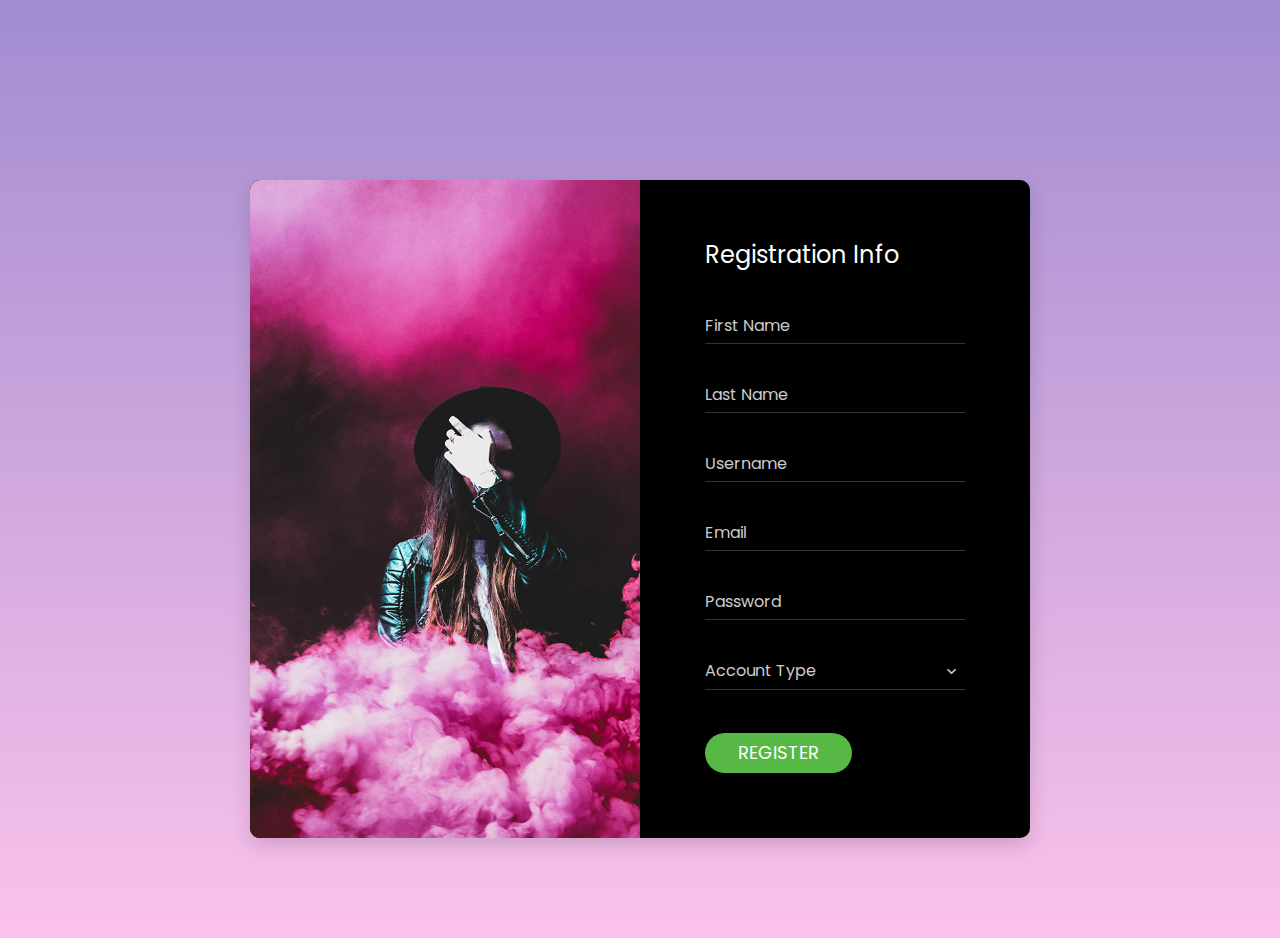
<file: index.html>
<!DOCTYPE html>
<html lang="en">

<head>
    <!-- Required meta tags-->
    <meta charset="UTF-8">
    <meta name="viewport" content="width=device-width, initial-scale=1, shrink-to-fit=no">
    <meta name="description" content="Colorlib Templates">
    <meta name="author" content="Colorlib">
    <meta name="keywords" content="Colorlib Templates">

    <!-- Title Page-->
    <title>IPT - REGISTER</title>

    <!-- Icons font CSS-->
    <link href="vendor/mdi-font/css/material-design-iconic-font.min.css" rel="stylesheet" media="all">
    <link href="vendor/font-awesome-4.7/css/font-awesome.min.css" rel="stylesheet" media="all">
    <!-- Font special for pages-->
    <link href="https://fonts.googleapis.com/css?family=Poppins:100,100i,200,200i,300,300i,400,400i,500,500i,600,600i,700,700i,800,800i,900,900i" rel="stylesheet">

    <!-- Vendor CSS-->
    <link href="vendor/select2/select2.min.css" rel="stylesheet" media="all">
    <link href="vendor/datepicker/daterangepicker.css" rel="stylesheet" media="all">

    <!-- Main CSS-->
    <link href="css/main.css" rel="stylesheet" media="all">
</head>

<body>
    <div class="page-wrapper bg-gra-01 p-t-180 p-b-100 font-poppins">
        <div class="wrapper wrapper--w780">
            <div class="card card-3">
                <div class="card-heading"></div>
                <div class="card-body">
                    <h2 class="title">Registration Info</h2>
                    <form action="api/registerUser.php" method="POST">
                        <div class="input-group">
                            <input class="input--style-3" type="text" placeholder="First Name" name="firstname">
                        </div>
                        <div class="input-group">
                            <input class="input--style-3" type="text" placeholder="Last Name" name="lastname">
                        </div>
                        <div class="input-group">
                            <input class="input--style-3" type="text" placeholder="Username" name="username">
                        </div>
                        <div class="input-group">
                            <input class="input--style-3" type="email" placeholder="Email" name="email">
                        </div>
                        <div class="input-group">
                            <input class="input--style-3" type="password" placeholder="Password" name="password">
                        </div>
                        <div class="input-group">
                            <div class="rs-select2 js-select-simple select--no-search">
                                <select name="gender">
                                    <option disabled="disabled" selected="selected">Account Type</option>
                                    <option>Student</option>
                                    <option>Company</option>
                                </select>
                                <div class="select-dropdown"></div>
                            </div>
                        </div>
                        <div class="p-t-10">
                            <button class="btn btn--pill btn--green" type="submit">REGISTER</button>
                        </div>
                    </form>
                </div>
            </div>
        </div>
    </div>

    <!-- Jquery JS-->
    <script src="vendor/jquery/jquery.min.js"></script>
    <!-- Vendor JS-->
    <script src="vendor/select2/select2.min.js"></script>
    <script src="vendor/datepicker/moment.min.js"></script>
    <script src="vendor/datepicker/daterangepicker.js"></script>

    <!-- Main JS-->
    <script src="js/global.js"></script>

</body>

</html>
<!-- end document-->
</file>
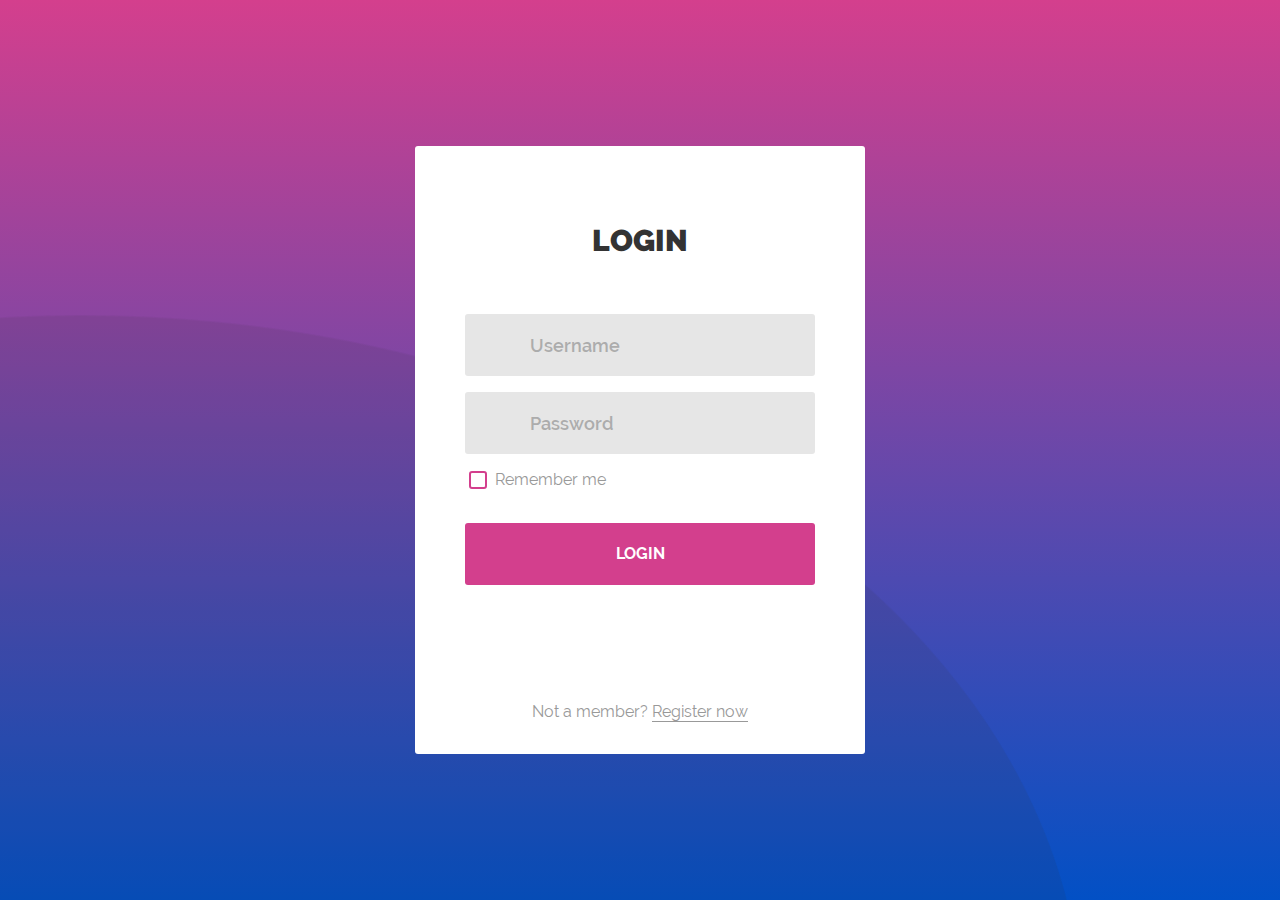
<file: login/login-page.html>
<!DOCTYPE html>
<html lang="en">

<head>
    <title>IPT - Login</title>
    <meta charset="UTF-8">
    <meta name="viewport" content="width=device-width, initial-scale=1">
    <!--===============================================================================================-->
    <link rel="icon" type="image/png" href="images/icons/favicon.ico" />
    <!--===============================================================================================-->
    <link rel="stylesheet" type="text/css" href="vendor/bootstrap/css/bootstrap.min.css">
    <!--===============================================================================================-->
    <link rel="stylesheet" type="text/css" href="fonts/font-awesome-4.7.0/css/font-awesome.min.css">
    <!--===============================================================================================-->
    <link rel="stylesheet" type="text/css" href="fonts/Linearicons-Free-v1.0.0/icon-font.min.css">
    <!--===============================================================================================-->
    <link rel="stylesheet" type="text/css" href="vendor/animate/animate.css">
    <!--===============================================================================================-->
    <link rel="stylesheet" type="text/css" href="vendor/css-hamburgers/hamburgers.min.css">
    <!--===============================================================================================-->
    <link rel="stylesheet" type="text/css" href="vendor/select2/select2.min.css">
    <!--===============================================================================================-->
    <link rel="stylesheet" type="text/css" href="css/util.css">
    <link rel="stylesheet" type="text/css" href="css/main.css">
    <!--===============================================================================================-->
</head>

<body>

    <div class="limiter">
        <div class="container-login100">
            <div class="wrap-login100 p-l-50 p-r-50 p-t-77 p-b-30">
                <form class="login100-form validate-form" action="../api/login.php" method="POST">
                    <span class="login100-form-title p-b-55">
						Login
					</span>

                    <div class="wrap-input100 validate-input m-b-16" data-validate="Username is required">
                        <input class="input100" type="text" name="username" placeholder="Username">
                        <span class="focus-input100"></span>
                        <span class="symbol-input100">
							<span class="lnr lnr-envelope"></span>
                        </span>
                    </div>

                    <div class="wrap-input100 validate-input m-b-16" data-validate="Password is required">
                        <input class="input100" type="password" name="password" placeholder="Password">
                        <span class="focus-input100"></span>
                        <span class="symbol-input100">
							<span class="lnr lnr-lock"></span>
                        </span>
                    </div>

                    <div class="contact100-form-checkbox m-l-4">
                        <input class="input-checkbox100" id="ckb1" type="checkbox" name="remember-me">
                        <label class="label-checkbox100" for="ckb1">
							Remember me
						</label>
                    </div>

                    <div class="container-login100-form-btn p-t-25">
                        <button class="login100-form-btn">
							Login
						</button>
                    </div>

                    <div class="text-center w-full p-t-115">
                        <span class="txt1">
							Not a member?
						</span>

                        <a class="txt1 bo1 hov1" href="../register/register-page.php">
							Register now							
						</a>
                    </div>
                </form>
            </div>
        </div>
    </div>




    <!--===============================================================================================-->
    <script src="vendor/jquery/jquery-3.2.1.min.js"></script>
    <!--===============================================================================================-->
    <script src="vendor/bootstrap/js/popper.js"></script>
    <script src="vendor/bootstrap/js/bootstrap.min.js"></script>
    <!--===============================================================================================-->
    <script src="vendor/select2/select2.min.js"></script>
    <!--===============================================================================================-->
    <script src="js/main.js"></script>

</body>

</html>
</file>
<file: vendor/datepicker/daterangepicker.css>
.daterangepicker {
  position: absolute;
  color: inherit;
  background-color: #fff;
  border-radius: 4px;
  width: 278px;
  padding: 4px;
  margin-top: 1px;
  top: 100px;
  left: 20px;
  /* Calendars */ }
  .daterangepicker:before, .daterangepicker:after {
    position: absolute;
    display: inline-block;
    border-bottom-color: rgba(0, 0, 0, 0.2);
    content: ''; }
  .daterangepicker:before {
    top: -7px;
    border-right: 7px solid transparent;
    border-left: 7px solid transparent;
    border-bottom: 7px solid #ccc; }
  .daterangepicker:after {
    top: -6px;
    border-right: 6px solid transparent;
    border-bottom: 6px solid #fff;
    border-left: 6px solid transparent; }
  .daterangepicker.opensleft:before {
    right: 9px; }
  .daterangepicker.opensleft:after {
    right: 10px; }
  .daterangepicker.openscenter:before {
    left: 0;
    right: 0;
    width: 0;
    margin-left: auto;
    margin-right: auto; }
  .daterangepicker.openscenter:after {
    left: 0;
    right: 0;
    width: 0;
    margin-left: auto;
    margin-right: auto; }
  .daterangepicker.opensright:before {
    left: 9px; }
  .daterangepicker.opensright:after {
    left: 10px; }
  .daterangepicker.dropup {
    margin-top: -5px; }
    .daterangepicker.dropup:before {
      top: initial;
      bottom: -7px;
      border-bottom: initial;
      border-top: 7px solid #ccc; }
    .daterangepicker.dropup:after {
      top: initial;
      bottom: -6px;
      border-bottom: initial;
      border-top: 6px solid #fff; }
  .daterangepicker.dropdown-menu {
    max-width: none;
    z-index: 3001; }
  .daterangepicker.single .ranges, .daterangepicker.single .calendar {
    float: none; }
  .daterangepicker.show-calendar .calendar {
    display: block; }
  .daterangepicker .calendar {
    display: none;
    max-width: 270px;
    margin: 4px; }
    .daterangepicker .calendar.single .calendar-table {
      border: none; }
    .daterangepicker .calendar th, .daterangepicker .calendar td {
      white-space: nowrap;
      text-align: center;
      min-width: 32px; }
  .daterangepicker .calendar-table {
    border: 1px solid #fff;
    padding: 4px;
    border-radius: 4px;
    background-color: #fff; }
  .daterangepicker table {
    width: 100%;
    margin: 0; }
  .daterangepicker td, .daterangepicker th {
    text-align: center;
    width: 20px;
    height: 20px;
    border-radius: 4px;
    border: 1px solid transparent;
    white-space: nowrap;
    cursor: pointer; }
    .daterangepicker td.available:hover, .daterangepicker th.available:hover {
      background-color: #eee;
      border-color: transparent;
      color: inherit; }
    .daterangepicker td.week, .daterangepicker th.week {
      font-size: 80%;
      color: #ccc; }
  .daterangepicker td.off, .daterangepicker td.off.in-range, .daterangepicker td.off.start-date, .daterangepicker td.off.end-date {
    background-color: #fff;
    border-color: transparent;
    color: #999; }
  .daterangepicker td.in-range {
    background-color: #ebf4f8;
    border-color: transparent;
    color: #000;
    border-radius: 0; }
  .daterangepicker td.start-date {
    border-radius: 4px 0 0 4px; }
  .daterangepicker td.end-date {
    border-radius: 0 4px 4px 0; }
  .daterangepicker td.start-date.end-date {
    border-radius: 4px; }
  .daterangepicker td.active, .daterangepicker td.active:hover {
    background-color: #357ebd;
    border-color: transparent;
    color: #fff; }
  .daterangepicker th.month {
    width: auto; }
  .daterangepicker td.disabled, .daterangepicker option.disabled {
    color: #999;
    cursor: not-allowed;
    text-decoration: line-through; }
  .daterangepicker select.monthselect, .daterangepicker select.yearselect {
    font-size: 12px;
    padding: 1px;
    height: auto;
    margin: 0;
    cursor: default; }
  .daterangepicker select.monthselect {
    margin-right: 2%;
    width: 56%; }
  .daterangepicker select.yearselect {
    width: 40%; }
  .daterangepicker select.hourselect, .daterangepicker select.minuteselect, .daterangepicker select.secondselect, .daterangepicker select.ampmselect {
    width: 50px;
    margin-bottom: 0; }
  .daterangepicker .input-mini {
    border: 1px solid #ccc;
    border-radius: 4px;
    color: #555;
    height: 30px;
    line-height: 30px;
    display: block;
    vertical-align: middle;
    margin: 0 0 5px 0;
    padding: 0 6px 0 28px;
    width: 100%; }
    .daterangepicker .input-mini.active {
      border: 1px solid #08c;
      border-radius: 4px; }
  .daterangepicker .daterangepicker_input {
    position: relative; }
    .daterangepicker .daterangepicker_input i {
      position: absolute;
      left: 8px;
      top: 8px; }
  .daterangepicker.rtl .input-mini {
    padding-right: 28px;
    padding-left: 6px; }
  .daterangepicker.rtl .daterangepicker_input i {
    left: auto;
    right: 8px; }
  .daterangepicker .calendar-time {
    text-align: center;
    margin: 5px auto;
    line-height: 30px;
    position: relative;
    padding-left: 28px; }
    .daterangepicker .calendar-time select.disabled {
      color: #ccc;
      cursor: not-allowed; }

.ranges {
  font-size: 11px;
  float: none;
  margin: 4px;
  text-align: left; }
  .ranges ul {
    list-style: none;
    margin: 0 auto;
    padding: 0;
    width: 100%; }
  .ranges li {
    font-size: 13px;
    background-color: #f5f5f5;
    border: 1px solid #f5f5f5;
    border-radius: 4px;
    color: #08c;
    padding: 3px 12px;
    margin-bottom: 8px;
    cursor: pointer; }
    .ranges li:hover {
      background-color: #08c;
      border: 1px solid #08c;
      color: #fff; }
    .ranges li.active {
      background-color: #08c;
      border: 1px solid #08c;
      color: #fff; }

/*  Larger Screen Styling */
@media (min-width: 564px) {
  .daterangepicker {
    width: auto; }
    .daterangepicker .ranges ul {
      width: 160px; }
    .daterangepicker.single .ranges ul {
      width: 100%; }
    .daterangepicker.single .calendar.left {
      clear: none; }
    .daterangepicker.single.ltr .ranges, .daterangepicker.single.ltr .calendar {
      float: left; }
    .daterangepicker.single.rtl .ranges, .daterangepicker.single.rtl .calendar {
      float: right; }
    .daterangepicker.ltr {
      direction: ltr;
      text-align: left; }
      .daterangepicker.ltr .calendar.left {
        clear: left;
        margin-right: 0; }
        .daterangepicker.ltr .calendar.left .calendar-table {
          border-right: none;
          border-top-right-radius: 0;
          border-bottom-right-radius: 0; }
      .daterangepicker.ltr .calendar.right {
        margin-left: 0; }
        .daterangepicker.ltr .calendar.right .calendar-table {
          border-left: none;
          border-top-left-radius: 0;
          border-bottom-left-radius: 0; }
      .daterangepicker.ltr .left .daterangepicker_input {
        padding-right: 12px; }
      .daterangepicker.ltr .calendar.left .calendar-table {
        padding-right: 12px; }
      .daterangepicker.ltr .ranges, .daterangepicker.ltr .calendar {
        float: left; }
    .daterangepicker.rtl {
      direction: rtl;
      text-align: right; }
      .daterangepicker.rtl .calendar.left {
        clear: right;
        margin-left: 0; }
        .daterangepicker.rtl .calendar.left .calendar-table {
          border-left: none;
          border-top-left-radius: 0;
          border-bottom-left-radius: 0; }
      .daterangepicker.rtl .calendar.right {
        margin-right: 0; }
        .daterangepicker.rtl .calendar.right .calendar-table {
          border-right: none;
          border-top-right-radius: 0;
          border-bottom-right-radius: 0; }
      .daterangepicker.rtl .left .daterangepicker_input {
        padding-left: 12px; }
      .daterangepicker.rtl .calendar.left .calendar-table {
        padding-left: 12px; }
      .daterangepicker.rtl .ranges, .daterangepicker.rtl .calendar {
        text-align: right;
        float: right; } }
@media (min-width: 730px) {
  .daterangepicker .ranges {
    width: auto; }
  .daterangepicker.ltr .ranges {
    float: left; }
  .daterangepicker.rtl .ranges {
    float: right; }
  .daterangepicker .calendar.left {
    clear: none !important; } }
</file>
<file: css/main.css>
/* ==========================================================================
   #FONT
   ========================================================================== */
.font-robo {
  font-family: "Roboto", "Arial", "Helvetica Neue", sans-serif;
}

.font-poppins {
  font-family: "Poppins", "Arial", "Helvetica Neue", sans-serif;
}

/* ==========================================================================
   #GRID
   ========================================================================== */
.row {
  display: -webkit-box;
  display: -webkit-flex;
  display: -moz-box;
  display: -ms-flexbox;
  display: flex;
  -webkit-flex-wrap: wrap;
  -ms-flex-wrap: wrap;
  flex-wrap: wrap;
}

.row-space {
  -webkit-box-pack: justify;
  -webkit-justify-content: space-between;
  -moz-box-pack: justify;
  -ms-flex-pack: justify;
  justify-content: space-between;
}

.col-2 {
  width: -webkit-calc((100% - 60px) / 2);
  width: -moz-calc((100% - 60px) / 2);
  width: calc((100% - 60px) / 2);
}

@media (max-width: 767px) {
  .col-2 {
    width: 100%;
  }
}

/* ==========================================================================
   #BOX-SIZING
   ========================================================================== */
/**
 * More sensible default box-sizing:
 * css-tricks.com/inheriting-box-sizing-probably-slightly-better-best-practice
 */
html {
  -webkit-box-sizing: border-box;
  -moz-box-sizing: border-box;
  box-sizing: border-box;
}

* {
  padding: 0;
  margin: 0;
}

*, *:before, *:after {
  -webkit-box-sizing: inherit;
  -moz-box-sizing: inherit;
  box-sizing: inherit;
}

/* ==========================================================================
   #RESET
   ========================================================================== */
/**
 * A very simple reset that sits on top of Normalize.css.
 */
body,
h1, h2, h3, h4, h5, h6,
blockquote, p, pre,
dl, dd, ol, ul,
figure,
hr,
fieldset, legend {
  margin: 0;
  padding: 0;
}

/**
 * Remove trailing margins from nested lists.
 */
li > ol,
li > ul {
  margin-bottom: 0;
}

/**
 * Remove default table spacing.
 */
table {
  border-collapse: collapse;
  border-spacing: 0;
}

/**
 * 1. Reset Chrome and Firefox behaviour which sets a `min-width: min-content;`
 *    on fieldsets.
 */
fieldset {
  min-width: 0;
  /* [1] */
  border: 0;
}

button {
  outline: none;
  background: none;
  border: none;
}

/* ==========================================================================
   #PAGE WRAPPER
   ========================================================================== */
.page-wrapper {
  min-height: 100vh;
}

body {
  font-family: "Poppins", "Arial", "Helvetica Neue", sans-serif;
  font-weight: 400;
  font-size: 14px;
}

h1, h2, h3, h4, h5, h6 {
  font-weight: 400;
}

h1 {
  font-size: 36px;
}

h2 {
  font-size: 30px;
}

h3 {
  font-size: 24px;
}

h4 {
  font-size: 18px;
}

h5 {
  font-size: 15px;
}

h6 {
  font-size: 13px;
}

/* ==========================================================================
   #BACKGROUND
   ========================================================================== */
.bg-blue {
  background: #2c6ed5;
}

.bg-red {
  background: #fa4251;
}

.bg-gra-01 {
  background: -webkit-gradient(linear, left bottom, left top, from(#fbc2eb), to(#a18cd1));
  background: -webkit-linear-gradient(bottom, #fbc2eb 0%, #a18cd1 100%);
  background: -moz-linear-gradient(bottom, #fbc2eb 0%, #a18cd1 100%);
  background: -o-linear-gradient(bottom, #fbc2eb 0%, #a18cd1 100%);
  background: linear-gradient(to top, #fbc2eb 0%, #a18cd1 100%);
}

/* ==========================================================================
   #SPACING
   ========================================================================== */
.p-t-100 {
  padding-top: 100px;
}

.p-t-180 {
  padding-top: 180px;
}

.p-t-20 {
  padding-top: 20px;
}

.p-t-10 {
  padding-top: 10px;
}

.p-t-30 {
  padding-top: 30px;
}

.p-b-100 {
  padding-bottom: 100px;
}

/* ==========================================================================
   #WRAPPER
   ========================================================================== */
.wrapper {
  margin: 0 auto;
}

.wrapper--w960 {
  max-width: 960px;
}

.wrapper--w780 {
  max-width: 780px;
}

.wrapper--w680 {
  max-width: 680px;
}

/* ==========================================================================
   #BUTTON
   ========================================================================== */
.btn {
  display: inline-block;
  line-height: 40px;
  padding: 0 33px;
  font-family: Poppins, Arial, "Helvetica Neue", sans-serif;
  cursor: pointer;
  color: #fff;
  -webkit-transition: all 0.4s ease;
  -o-transition: all 0.4s ease;
  -moz-transition: all 0.4s ease;
  transition: all 0.4s ease;
  font-size: 18px;
}

.btn--radius {
  -webkit-border-radius: 3px;
  -moz-border-radius: 3px;
  border-radius: 3px;
}

.btn--pill {
  -webkit-border-radius: 20px;
  -moz-border-radius: 20px;
  border-radius: 20px;
}

.btn--green {
  background: #57b846;
}

.btn--green:hover {
  background: #4dae3c;
}

/* ==========================================================================
   #DATE PICKER
   ========================================================================== */
td.active {
  background-color: #2c6ed5;
}

input[type="date" i] {
  padding: 14px;
}

.table-condensed td, .table-condensed th {
  font-size: 14px;
  font-family: "Roboto", "Arial", "Helvetica Neue", sans-serif;
  font-weight: 400;
}

.daterangepicker td {
  width: 40px;
  height: 30px;
}

.daterangepicker {
  border: none;
  -webkit-box-shadow: 0px 8px 20px 0px rgba(0, 0, 0, 0.15);
  -moz-box-shadow: 0px 8px 20px 0px rgba(0, 0, 0, 0.15);
  box-shadow: 0px 8px 20px 0px rgba(0, 0, 0, 0.15);
  display: none;
  border: 1px solid #e0e0e0;
  margin-top: 5px;
}

.daterangepicker::after, .daterangepicker::before {
  display: none;
}

.daterangepicker thead tr th {
  padding: 10px 0;
}

.daterangepicker .table-condensed th select {
  border: 1px solid #ccc;
  -webkit-border-radius: 3px;
  -moz-border-radius: 3px;
  border-radius: 3px;
  font-size: 14px;
  padding: 5px;
  outline: none;
}

/* ==========================================================================
   #FORM
   ========================================================================== */
input {
  outline: none;
  margin: 0;
  border: none;
  -webkit-box-shadow: none;
  -moz-box-shadow: none;
  box-shadow: none;
  width: 100%;
  font-size: 14px;
  font-family: inherit;
}

.input-icon {
  position: absolute;
  font-size: 18px;
  color: #ccc;
  right: 8px;
  top: 50%;
  -webkit-transform: translateY(-50%);
  -moz-transform: translateY(-50%);
  -ms-transform: translateY(-50%);
  -o-transform: translateY(-50%);
  transform: translateY(-50%);
  cursor: pointer;
}

.input-group {
  position: relative;
  margin-bottom: 33px;
  border-bottom: 1px solid rgba(255, 255, 255, 0.2);
}

.input--style-3 {
  padding: 5px 0;
  font-size: 16px;
  color: #ccc;
  background: transparent;
}

.input--style-3::-webkit-input-placeholder {
  /* WebKit, Blink, Edge */
  color: #ccc;
}

.input--style-3:-moz-placeholder {
  /* Mozilla Firefox 4 to 18 */
  color: #ccc;
  opacity: 1;
}

.input--style-3::-moz-placeholder {
  /* Mozilla Firefox 19+ */
  color: #ccc;
  opacity: 1;
}

.input--style-3:-ms-input-placeholder {
  /* Internet Explorer 10-11 */
  color: #ccc;
}

.input--style-3:-ms-input-placeholder {
  /* Microsoft Edge */
  color: #ccc;
}

/* ==========================================================================
   #SELECT2
   ========================================================================== */
.select--no-search .select2-search {
  display: none !important;
}

.rs-select2 .select2-container {
  width: 100% !important;
  outline: none;
}

.rs-select2 .select2-container .select2-selection--single {
  outline: none;
  border: none;
  height: 36px;
  background: transparent;
}

.rs-select2 .select2-container .select2-selection--single .select2-selection__rendered {
  line-height: 36px;
  padding-left: 0;
  color: #ccc;
  font-size: 16px;
  font-family: inherit;
}

.rs-select2 .select2-container .select2-selection--single .select2-selection__arrow {
  height: 34px;
  right: 4px;
  display: -webkit-box;
  display: -webkit-flex;
  display: -moz-box;
  display: -ms-flexbox;
  display: flex;
  -webkit-box-pack: center;
  -webkit-justify-content: center;
  -moz-box-pack: center;
  -ms-flex-pack: center;
  justify-content: center;
  -webkit-box-align: center;
  -webkit-align-items: center;
  -moz-box-align: center;
  -ms-flex-align: center;
  align-items: center;
}

.rs-select2 .select2-container .select2-selection--single .select2-selection__arrow b {
  display: none;
}

.rs-select2 .select2-container .select2-selection--single .select2-selection__arrow:after {
  font-family: "Material-Design-Iconic-Font";
  content: '\f2f9';
  font-size: 18px;
  color: #ccc;
  -webkit-transition: all 0.4s ease;
  -o-transition: all 0.4s ease;
  -moz-transition: all 0.4s ease;
  transition: all 0.4s ease;
}

.rs-select2 .select2-container.select2-container--open .select2-selection--single .select2-selection__arrow::after {
  -webkit-transform: rotate(-180deg);
  -moz-transform: rotate(-180deg);
  -ms-transform: rotate(-180deg);
  -o-transform: rotate(-180deg);
  transform: rotate(-180deg);
}

.select2-container--open .select2-dropdown--below {
  border: none;
  -webkit-border-radius: 3px;
  -moz-border-radius: 3px;
  border-radius: 3px;
  -webkit-box-shadow: 0px 8px 20px 0px rgba(0, 0, 0, 0.15);
  -moz-box-shadow: 0px 8px 20px 0px rgba(0, 0, 0, 0.15);
  box-shadow: 0px 8px 20px 0px rgba(0, 0, 0, 0.15);
  border: 1px solid #e0e0e0;
  margin-top: 5px;
  overflow: hidden;
}

/* ==========================================================================
   #TITLE
   ========================================================================== */
.title {
  font-size: 24px;
  color: #fff;
  font-weight: 400;
  margin-bottom: 36px;
}

/* ==========================================================================
   #CARD
   ========================================================================== */
.card {
  overflow: hidden;
  -webkit-border-radius: 3px;
  -moz-border-radius: 3px;
  border-radius: 3px;
  background: #fff;
}

.card-3 {
  background: #000;
  -webkit-border-radius: 10px;
  -moz-border-radius: 10px;
  border-radius: 10px;
  -webkit-box-shadow: 0px 8px 20px 0px rgba(0, 0, 0, 0.15);
  -moz-box-shadow: 0px 8px 20px 0px rgba(0, 0, 0, 0.15);
  box-shadow: 0px 8px 20px 0px rgba(0, 0, 0, 0.15);
  width: 100%;
  display: table;
}

.card-3 .card-heading {
  background: url("../images/bg-heading-03.jpg") top left/cover no-repeat;
  display: table-cell;
  width: 50%;
}

.card-3 .card-body {
  padding: 57px 65px;
  padding-bottom: 65px;
  display: table-cell;
}

@media (max-width: 767px) {
  .card-3 {
    display: block;
  }
  .card-3 .card-heading {
    display: block;
    width: 100%;
    padding-top: 400px;
    background-position: center center;
  }
  .card-3 .card-body {
    display: block;
    width: 100%;
    padding: 37px 30px;
    padding-bottom: 45px;
  }
}
</file>
<file: login/css/util.css>
/*[ FONT SIZE ]
///////////////////////////////////////////////////////////
*/
.fs-1 {font-size: 1px;}
.fs-2 {font-size: 2px;}
.fs-3 {font-size: 3px;}
.fs-4 {font-size: 4px;}
.fs-5 {font-size: 5px;}
.fs-6 {font-size: 6px;}
.fs-7 {font-size: 7px;}
.fs-8 {font-size: 8px;}
.fs-9 {font-size: 9px;}
.fs-10 {font-size: 10px;}
.fs-11 {font-size: 11px;}
.fs-12 {font-size: 12px;}
.fs-13 {font-size: 13px;}
.fs-14 {font-size: 14px;}
.fs-15 {font-size: 15px;}
.fs-16 {font-size: 16px;}
.fs-17 {font-size: 17px;}
.fs-18 {font-size: 18px;}
.fs-19 {font-size: 19px;}
.fs-20 {font-size: 20px;}
.fs-21 {font-size: 21px;}
.fs-22 {font-size: 22px;}
.fs-23 {font-size: 23px;}
.fs-24 {font-size: 24px;}
.fs-25 {font-size: 25px;}
.fs-26 {font-size: 26px;}
.fs-27 {font-size: 27px;}
.fs-28 {font-size: 28px;}
.fs-29 {font-size: 29px;}
.fs-30 {font-size: 30px;}
.fs-31 {font-size: 31px;}
.fs-32 {font-size: 32px;}
.fs-33 {font-size: 33px;}
.fs-34 {font-size: 34px;}
.fs-35 {font-size: 35px;}
.fs-36 {font-size: 36px;}
.fs-37 {font-size: 37px;}
.fs-38 {font-size: 38px;}
.fs-39 {font-size: 39px;}
.fs-40 {font-size: 40px;}
.fs-41 {font-size: 41px;}
.fs-42 {font-size: 42px;}
.fs-43 {font-size: 43px;}
.fs-44 {font-size: 44px;}
.fs-45 {font-size: 45px;}
.fs-46 {font-size: 46px;}
.fs-47 {font-size: 47px;}
.fs-48 {font-size: 48px;}
.fs-49 {font-size: 49px;}
.fs-50 {font-size: 50px;}
.fs-51 {font-size: 51px;}
.fs-52 {font-size: 52px;}
.fs-53 {font-size: 53px;}
.fs-54 {font-size: 54px;}
.fs-55 {font-size: 55px;}
.fs-56 {font-size: 56px;}
.fs-57 {font-size: 57px;}
.fs-58 {font-size: 58px;}
.fs-59 {font-size: 59px;}
.fs-60 {font-size: 60px;}
.fs-61 {font-size: 61px;}
.fs-62 {font-size: 62px;}
.fs-63 {font-size: 63px;}
.fs-64 {font-size: 64px;}
.fs-65 {font-size: 65px;}
.fs-66 {font-size: 66px;}
.fs-67 {font-size: 67px;}
.fs-68 {font-size: 68px;}
.fs-69 {font-size: 69px;}
.fs-70 {font-size: 70px;}
.fs-71 {font-size: 71px;}
.fs-72 {font-size: 72px;}
.fs-73 {font-size: 73px;}
.fs-74 {font-size: 74px;}
.fs-75 {font-size: 75px;}
.fs-76 {font-size: 76px;}
.fs-77 {font-size: 77px;}
.fs-78 {font-size: 78px;}
.fs-79 {font-size: 79px;}
.fs-80 {font-size: 80px;}
.fs-81 {font-size: 81px;}
.fs-82 {font-size: 82px;}
.fs-83 {font-size: 83px;}
.fs-84 {font-size: 84px;}
.fs-85 {font-size: 85px;}
.fs-86 {font-size: 86px;}
.fs-87 {font-size: 87px;}
.fs-88 {font-size: 88px;}
.fs-89 {font-size: 89px;}
.fs-90 {font-size: 90px;}
.fs-91 {font-size: 91px;}
.fs-92 {font-size: 92px;}
.fs-93 {font-size: 93px;}
.fs-94 {font-size: 94px;}
.fs-95 {font-size: 95px;}
.fs-96 {font-size: 96px;}
.fs-97 {font-size: 97px;}
.fs-98 {font-size: 98px;}
.fs-99 {font-size: 99px;}
.fs-100 {font-size: 100px;}
.fs-101 {font-size: 101px;}
.fs-102 {font-size: 102px;}
.fs-103 {font-size: 103px;}
.fs-104 {font-size: 104px;}
.fs-105 {font-size: 105px;}
.fs-106 {font-size: 106px;}
.fs-107 {font-size: 107px;}
.fs-108 {font-size: 108px;}
.fs-109 {font-size: 109px;}
.fs-110 {font-size: 110px;}
.fs-111 {font-size: 111px;}
.fs-112 {font-size: 112px;}
.fs-113 {font-size: 113px;}
.fs-114 {font-size: 114px;}
.fs-115 {font-size: 115px;}
.fs-116 {font-size: 116px;}
.fs-117 {font-size: 117px;}
.fs-118 {font-size: 118px;}
.fs-119 {font-size: 119px;}
.fs-120 {font-size: 120px;}
.fs-121 {font-size: 121px;}
.fs-122 {font-size: 122px;}
.fs-123 {font-size: 123px;}
.fs-124 {font-size: 124px;}
.fs-125 {font-size: 125px;}
.fs-126 {font-size: 126px;}
.fs-127 {font-size: 127px;}
.fs-128 {font-size: 128px;}
.fs-129 {font-size: 129px;}
.fs-130 {font-size: 130px;}
.fs-131 {font-size: 131px;}
.fs-132 {font-size: 132px;}
.fs-133 {font-size: 133px;}
.fs-134 {font-size: 134px;}
.fs-135 {font-size: 135px;}
.fs-136 {font-size: 136px;}
.fs-137 {font-size: 137px;}
.fs-138 {font-size: 138px;}
.fs-139 {font-size: 139px;}
.fs-140 {font-size: 140px;}
.fs-141 {font-size: 141px;}
.fs-142 {font-size: 142px;}
.fs-143 {font-size: 143px;}
.fs-144 {font-size: 144px;}
.fs-145 {font-size: 145px;}
.fs-146 {font-size: 146px;}
.fs-147 {font-size: 147px;}
.fs-148 {font-size: 148px;}
.fs-149 {font-size: 149px;}
.fs-150 {font-size: 150px;}
.fs-151 {font-size: 151px;}
.fs-152 {font-size: 152px;}
.fs-153 {font-size: 153px;}
.fs-154 {font-size: 154px;}
.fs-155 {font-size: 155px;}
.fs-156 {font-size: 156px;}
.fs-157 {font-size: 157px;}
.fs-158 {font-size: 158px;}
.fs-159 {font-size: 159px;}
.fs-160 {font-size: 160px;}
.fs-161 {font-size: 161px;}
.fs-162 {font-size: 162px;}
.fs-163 {font-size: 163px;}
.fs-164 {font-size: 164px;}
.fs-165 {font-size: 165px;}
.fs-166 {font-size: 166px;}
.fs-167 {font-size: 167px;}
.fs-168 {font-size: 168px;}
.fs-169 {font-size: 169px;}
.fs-170 {font-size: 170px;}
.fs-171 {font-size: 171px;}
.fs-172 {font-size: 172px;}
.fs-173 {font-size: 173px;}
.fs-174 {font-size: 174px;}
.fs-175 {font-size: 175px;}
.fs-176 {font-size: 176px;}
.fs-177 {font-size: 177px;}
.fs-178 {font-size: 178px;}
.fs-179 {font-size: 179px;}
.fs-180 {font-size: 180px;}
.fs-181 {font-size: 181px;}
.fs-182 {font-size: 182px;}
.fs-183 {font-size: 183px;}
.fs-184 {font-size: 184px;}
.fs-185 {font-size: 185px;}
.fs-186 {font-size: 186px;}
.fs-187 {font-size: 187px;}
.fs-188 {font-size: 188px;}
.fs-189 {font-size: 189px;}
.fs-190 {font-size: 190px;}
.fs-191 {font-size: 191px;}
.fs-192 {font-size: 192px;}
.fs-193 {font-size: 193px;}
.fs-194 {font-size: 194px;}
.fs-195 {font-size: 195px;}
.fs-196 {font-size: 196px;}
.fs-197 {font-size: 197px;}
.fs-198 {font-size: 198px;}
.fs-199 {font-size: 199px;}
.fs-200 {font-size: 200px;}

/*[ PADDING ]
///////////////////////////////////////////////////////////
*/
.p-t-0 {padding-top: 0px;}
.p-t-1 {padding-top: 1px;}
.p-t-2 {padding-top: 2px;}
.p-t-3 {padding-top: 3px;}
.p-t-4 {padding-top: 4px;}
.p-t-5 {padding-top: 5px;}
.p-t-6 {padding-top: 6px;}
.p-t-7 {padding-top: 7px;}
.p-t-8 {padding-top: 8px;}
.p-t-9 {padding-top: 9px;}
.p-t-10 {padding-top: 10px;}
.p-t-11 {padding-top: 11px;}
.p-t-12 {padding-top: 12px;}
.p-t-13 {padding-top: 13px;}
.p-t-14 {padding-top: 14px;}
.p-t-15 {padding-top: 15px;}
.p-t-16 {padding-top: 16px;}
.p-t-17 {padding-top: 17px;}
.p-t-18 {padding-top: 18px;}
.p-t-19 {padding-top: 19px;}
.p-t-20 {padding-top: 20px;}
.p-t-21 {padding-top: 21px;}
.p-t-22 {padding-top: 22px;}
.p-t-23 {padding-top: 23px;}
.p-t-24 {padding-top: 24px;}
.p-t-25 {padding-top: 25px;}
.p-t-26 {padding-top: 26px;}
.p-t-27 {padding-top: 27px;}
.p-t-28 {padding-top: 28px;}
.p-t-29 {padding-top: 29px;}
.p-t-30 {padding-top: 30px;}
.p-t-31 {padding-top: 31px;}
.p-t-32 {padding-top: 32px;}
.p-t-33 {padding-top: 33px;}
.p-t-34 {padding-top: 34px;}
.p-t-35 {padding-top: 35px;}
.p-t-36 {padding-top: 36px;}
.p-t-37 {padding-top: 37px;}
.p-t-38 {padding-top: 38px;}
.p-t-39 {padding-top: 39px;}
.p-t-40 {padding-top: 40px;}
.p-t-41 {padding-top: 41px;}
.p-t-42 {padding-top: 42px;}
.p-t-43 {padding-top: 43px;}
.p-t-44 {padding-top: 44px;}
.p-t-45 {padding-top: 45px;}
.p-t-46 {padding-top: 46px;}
.p-t-47 {padding-top: 47px;}
.p-t-48 {padding-top: 48px;}
.p-t-49 {padding-top: 49px;}
.p-t-50 {padding-top: 50px;}
.p-t-51 {padding-top: 51px;}
.p-t-52 {padding-top: 52px;}
.p-t-53 {padding-top: 53px;}
.p-t-54 {padding-top: 54px;}
.p-t-55 {padding-top: 55px;}
.p-t-56 {padding-top: 56px;}
.p-t-57 {padding-top: 57px;}
.p-t-58 {padding-top: 58px;}
.p-t-59 {padding-top: 59px;}
.p-t-60 {padding-top: 60px;}
.p-t-61 {padding-top: 61px;}
.p-t-62 {padding-top: 62px;}
.p-t-63 {padding-top: 63px;}
.p-t-64 {padding-top: 64px;}
.p-t-65 {padding-top: 65px;}
.p-t-66 {padding-top: 66px;}
.p-t-67 {padding-top: 67px;}
.p-t-68 {padding-top: 68px;}
.p-t-69 {padding-top: 69px;}
.p-t-70 {padding-top: 70px;}
.p-t-71 {padding-top: 71px;}
.p-t-72 {padding-top: 72px;}
.p-t-73 {padding-top: 73px;}
.p-t-74 {padding-top: 74px;}
.p-t-75 {padding-top: 75px;}
.p-t-76 {padding-top: 76px;}
.p-t-77 {padding-top: 77px;}
.p-t-78 {padding-top: 78px;}
.p-t-79 {padding-top: 79px;}
.p-t-80 {padding-top: 80px;}
.p-t-81 {padding-top: 81px;}
.p-t-82 {padding-top: 82px;}
.p-t-83 {padding-top: 83px;}
.p-t-84 {padding-top: 84px;}
.p-t-85 {padding-top: 85px;}
.p-t-86 {padding-top: 86px;}
.p-t-87 {padding-top: 87px;}
.p-t-88 {padding-top: 88px;}
.p-t-89 {padding-top: 89px;}
.p-t-90 {padding-top: 90px;}
.p-t-91 {padding-top: 91px;}
.p-t-92 {padding-top: 92px;}
.p-t-93 {padding-top: 93px;}
.p-t-94 {padding-top: 94px;}
.p-t-95 {padding-top: 95px;}
.p-t-96 {padding-top: 96px;}
.p-t-97 {padding-top: 97px;}
.p-t-98 {padding-top: 98px;}
.p-t-99 {padding-top: 99px;}
.p-t-100 {padding-top: 100px;}
.p-t-101 {padding-top: 101px;}
.p-t-102 {padding-top: 102px;}
.p-t-103 {padding-top: 103px;}
.p-t-104 {padding-top: 104px;}
.p-t-105 {padding-top: 105px;}
.p-t-106 {padding-top: 106px;}
.p-t-107 {padding-top: 107px;}
.p-t-108 {padding-top: 108px;}
.p-t-109 {padding-top: 109px;}
.p-t-110 {padding-top: 110px;}
.p-t-111 {padding-top: 111px;}
.p-t-112 {padding-top: 112px;}
.p-t-113 {padding-top: 113px;}
.p-t-114 {padding-top: 114px;}
.p-t-115 {padding-top: 115px;}
.p-t-116 {padding-top: 116px;}
.p-t-117 {padding-top: 117px;}
.p-t-118 {padding-top: 118px;}
.p-t-119 {padding-top: 119px;}
.p-t-120 {padding-top: 120px;}
.p-t-121 {padding-top: 121px;}
.p-t-122 {padding-top: 122px;}
.p-t-123 {padding-top: 123px;}
.p-t-124 {padding-top: 124px;}
.p-t-125 {padding-top: 125px;}
.p-t-126 {padding-top: 126px;}
.p-t-127 {padding-top: 127px;}
.p-t-128 {padding-top: 128px;}
.p-t-129 {padding-top: 129px;}
.p-t-130 {padding-top: 130px;}
.p-t-131 {padding-top: 131px;}
.p-t-132 {padding-top: 132px;}
.p-t-133 {padding-top: 133px;}
.p-t-134 {padding-top: 134px;}
.p-t-135 {padding-top: 135px;}
.p-t-136 {padding-top: 136px;}
.p-t-137 {padding-top: 137px;}
.p-t-138 {padding-top: 138px;}
.p-t-139 {padding-top: 139px;}
.p-t-140 {padding-top: 140px;}
.p-t-141 {padding-top: 141px;}
.p-t-142 {padding-top: 142px;}
.p-t-143 {padding-top: 143px;}
.p-t-144 {padding-top: 144px;}
.p-t-145 {padding-top: 145px;}
.p-t-146 {padding-top: 146px;}
.p-t-147 {padding-top: 147px;}
.p-t-148 {padding-top: 148px;}
.p-t-149 {padding-top: 149px;}
.p-t-150 {padding-top: 150px;}
.p-t-151 {padding-top: 151px;}
.p-t-152 {padding-top: 152px;}
.p-t-153 {padding-top: 153px;}
.p-t-154 {padding-top: 154px;}
.p-t-155 {padding-top: 155px;}
.p-t-156 {padding-top: 156px;}
.p-t-157 {padding-top: 157px;}
.p-t-158 {padding-top: 158px;}
.p-t-159 {padding-top: 159px;}
.p-t-160 {padding-top: 160px;}
.p-t-161 {padding-top: 161px;}
.p-t-162 {padding-top: 162px;}
.p-t-163 {padding-top: 163px;}
.p-t-164 {padding-top: 164px;}
.p-t-165 {padding-top: 165px;}
.p-t-166 {padding-top: 166px;}
.p-t-167 {padding-top: 167px;}
.p-t-168 {padding-top: 168px;}
.p-t-169 {padding-top: 169px;}
.p-t-170 {padding-top: 170px;}
.p-t-171 {padding-top: 171px;}
.p-t-172 {padding-top: 172px;}
.p-t-173 {padding-top: 173px;}
.p-t-174 {padding-top: 174px;}
.p-t-175 {padding-top: 175px;}
.p-t-176 {padding-top: 176px;}
.p-t-177 {padding-top: 177px;}
.p-t-178 {padding-top: 178px;}
.p-t-179 {padding-top: 179px;}
.p-t-180 {padding-top: 180px;}
.p-t-181 {padding-top: 181px;}
.p-t-182 {padding-top: 182px;}
.p-t-183 {padding-top: 183px;}
.p-t-184 {padding-top: 184px;}
.p-t-185 {padding-top: 185px;}
.p-t-186 {padding-top: 186px;}
.p-t-187 {padding-top: 187px;}
.p-t-188 {padding-top: 188px;}
.p-t-189 {padding-top: 189px;}
.p-t-190 {padding-top: 190px;}
.p-t-191 {padding-top: 191px;}
.p-t-192 {padding-top: 192px;}
.p-t-193 {padding-top: 193px;}
.p-t-194 {padding-top: 194px;}
.p-t-195 {padding-top: 195px;}
.p-t-196 {padding-top: 196px;}
.p-t-197 {padding-top: 197px;}
.p-t-198 {padding-top: 198px;}
.p-t-199 {padding-top: 199px;}
.p-t-200 {padding-top: 200px;}
.p-t-201 {padding-top: 201px;}
.p-t-202 {padding-top: 202px;}
.p-t-203 {padding-top: 203px;}
.p-t-204 {padding-top: 204px;}
.p-t-205 {padding-top: 205px;}
.p-t-206 {padding-top: 206px;}
.p-t-207 {padding-top: 207px;}
.p-t-208 {padding-top: 208px;}
.p-t-209 {padding-top: 209px;}
.p-t-210 {padding-top: 210px;}
.p-t-211 {padding-top: 211px;}
.p-t-212 {padding-top: 212px;}
.p-t-213 {padding-top: 213px;}
.p-t-214 {padding-top: 214px;}
.p-t-215 {padding-top: 215px;}
.p-t-216 {padding-top: 216px;}
.p-t-217 {padding-top: 217px;}
.p-t-218 {padding-top: 218px;}
.p-t-219 {padding-top: 219px;}
.p-t-220 {padding-top: 220px;}
.p-t-221 {padding-top: 221px;}
.p-t-222 {padding-top: 222px;}
.p-t-223 {padding-top: 223px;}
.p-t-224 {padding-top: 224px;}
.p-t-225 {padding-top: 225px;}
.p-t-226 {padding-top: 226px;}
.p-t-227 {padding-top: 227px;}
.p-t-228 {padding-top: 228px;}
.p-t-229 {padding-top: 229px;}
.p-t-230 {padding-top: 230px;}
.p-t-231 {padding-top: 231px;}
.p-t-232 {padding-top: 232px;}
.p-t-233 {padding-top: 233px;}
.p-t-234 {padding-top: 234px;}
.p-t-235 {padding-top: 235px;}
.p-t-236 {padding-top: 236px;}
.p-t-237 {padding-top: 237px;}
.p-t-238 {padding-top: 238px;}
.p-t-239 {padding-top: 239px;}
.p-t-240 {padding-top: 240px;}
.p-t-241 {padding-top: 241px;}
.p-t-242 {padding-top: 242px;}
.p-t-243 {padding-top: 243px;}
.p-t-244 {padding-top: 244px;}
.p-t-245 {padding-top: 245px;}
.p-t-246 {padding-top: 246px;}
.p-t-247 {padding-top: 247px;}
.p-t-248 {padding-top: 248px;}
.p-t-249 {padding-top: 249px;}
.p-t-250 {padding-top: 250px;}
.p-b-0 {padding-bottom: 0px;}
.p-b-1 {padding-bottom: 1px;}
.p-b-2 {padding-bottom: 2px;}
.p-b-3 {padding-bottom: 3px;}
.p-b-4 {padding-bottom: 4px;}
.p-b-5 {padding-bottom: 5px;}
.p-b-6 {padding-bottom: 6px;}
.p-b-7 {padding-bottom: 7px;}
.p-b-8 {padding-bottom: 8px;}
.p-b-9 {padding-bottom: 9px;}
.p-b-10 {padding-bottom: 10px;}
.p-b-11 {padding-bottom: 11px;}
.p-b-12 {padding-bottom: 12px;}
.p-b-13 {padding-bottom: 13px;}
.p-b-14 {padding-bottom: 14px;}
.p-b-15 {padding-bottom: 15px;}
.p-b-16 {padding-bottom: 16px;}
.p-b-17 {padding-bottom: 17px;}
.p-b-18 {padding-bottom: 18px;}
.p-b-19 {padding-bottom: 19px;}
.p-b-20 {padding-bottom: 20px;}
.p-b-21 {padding-bottom: 21px;}
.p-b-22 {padding-bottom: 22px;}
.p-b-23 {padding-bottom: 23px;}
.p-b-24 {padding-bottom: 24px;}
.p-b-25 {padding-bottom: 25px;}
.p-b-26 {padding-bottom: 26px;}
.p-b-27 {padding-bottom: 27px;}
.p-b-28 {padding-bottom: 28px;}
.p-b-29 {padding-bottom: 29px;}
.p-b-30 {padding-bottom: 30px;}
.p-b-31 {padding-bottom: 31px;}
.p-b-32 {padding-bottom: 32px;}
.p-b-33 {padding-bottom: 33px;}
.p-b-34 {padding-bottom: 34px;}
.p-b-35 {padding-bottom: 35px;}
.p-b-36 {padding-bottom: 36px;}
.p-b-37 {padding-bottom: 37px;}
.p-b-38 {padding-bottom: 38px;}
.p-b-39 {padding-bottom: 39px;}
.p-b-40 {padding-bottom: 40px;}
.p-b-41 {padding-bottom: 41px;}
.p-b-42 {padding-bottom: 42px;}
.p-b-43 {padding-bottom: 43px;}
.p-b-44 {padding-bottom: 44px;}
.p-b-45 {padding-bottom: 45px;}
.p-b-46 {padding-bottom: 46px;}
.p-b-47 {padding-bottom: 47px;}
.p-b-48 {padding-bottom: 48px;}
.p-b-49 {padding-bottom: 49px;}
.p-b-50 {padding-bottom: 50px;}
.p-b-51 {padding-bottom: 51px;}
.p-b-52 {padding-bottom: 52px;}
.p-b-53 {padding-bottom: 53px;}
.p-b-54 {padding-bottom: 54px;}
.p-b-55 {padding-bottom: 55px;}
.p-b-56 {padding-bottom: 56px;}
.p-b-57 {padding-bottom: 57px;}
.p-b-58 {padding-bottom: 58px;}
.p-b-59 {padding-bottom: 59px;}
.p-b-60 {padding-bottom: 60px;}
.p-b-61 {padding-bottom: 61px;}
.p-b-62 {padding-bottom: 62px;}
.p-b-63 {padding-bottom: 63px;}
.p-b-64 {padding-bottom: 64px;}
.p-b-65 {padding-bottom: 65px;}
.p-b-66 {padding-bottom: 66px;}
.p-b-67 {padding-bottom: 67px;}
.p-b-68 {padding-bottom: 68px;}
.p-b-69 {padding-bottom: 69px;}
.p-b-70 {padding-bottom: 70px;}
.p-b-71 {padding-bottom: 71px;}
.p-b-72 {padding-bottom: 72px;}
.p-b-73 {padding-bottom: 73px;}
.p-b-74 {padding-bottom: 74px;}
.p-b-75 {padding-bottom: 75px;}
.p-b-76 {padding-bottom: 76px;}
.p-b-77 {padding-bottom: 77px;}
.p-b-78 {padding-bottom: 78px;}
.p-b-79 {padding-bottom: 79px;}
.p-b-80 {padding-bottom: 80px;}
.p-b-81 {padding-bottom: 81px;}
.p-b-82 {padding-bottom: 82px;}
.p-b-83 {padding-bottom: 83px;}
.p-b-84 {padding-bottom: 84px;}
.p-b-85 {padding-bottom: 85px;}
.p-b-86 {padding-bottom: 86px;}
.p-b-87 {padding-bottom: 87px;}
.p-b-88 {padding-bottom: 88px;}
.p-b-89 {padding-bottom: 89px;}
.p-b-90 {padding-bottom: 90px;}
.p-b-91 {padding-bottom: 91px;}
.p-b-92 {padding-bottom: 92px;}
.p-b-93 {padding-bottom: 93px;}
.p-b-94 {padding-bottom: 94px;}
.p-b-95 {padding-bottom: 95px;}
.p-b-96 {padding-bottom: 96px;}
.p-b-97 {padding-bottom: 97px;}
.p-b-98 {padding-bottom: 98px;}
.p-b-99 {padding-bottom: 99px;}
.p-b-100 {padding-bottom: 100px;}
.p-b-101 {padding-bottom: 101px;}
.p-b-102 {padding-bottom: 102px;}
.p-b-103 {padding-bottom: 103px;}
.p-b-104 {padding-bottom: 104px;}
.p-b-105 {padding-bottom: 105px;}
.p-b-106 {padding-bottom: 106px;}
.p-b-107 {padding-bottom: 107px;}
.p-b-108 {padding-bottom: 108px;}
.p-b-109 {padding-bottom: 109px;}
.p-b-110 {padding-bottom: 110px;}
.p-b-111 {padding-bottom: 111px;}
.p-b-112 {padding-bottom: 112px;}
.p-b-113 {padding-bottom: 113px;}
.p-b-114 {padding-bottom: 114px;}
.p-b-115 {padding-bottom: 115px;}
.p-b-116 {padding-bottom: 116px;}
.p-b-117 {padding-bottom: 117px;}
.p-b-118 {padding-bottom: 118px;}
.p-b-119 {padding-bottom: 119px;}
.p-b-120 {padding-bottom: 120px;}
.p-b-121 {padding-bottom: 121px;}
.p-b-122 {padding-bottom: 122px;}
.p-b-123 {padding-bottom: 123px;}
.p-b-124 {padding-bottom: 124px;}
.p-b-125 {padding-bottom: 125px;}
.p-b-126 {padding-bottom: 126px;}
.p-b-127 {padding-bottom: 127px;}
.p-b-128 {padding-bottom: 128px;}
.p-b-129 {padding-bottom: 129px;}
.p-b-130 {padding-bottom: 130px;}
.p-b-131 {padding-bottom: 131px;}
.p-b-132 {padding-bottom: 132px;}
.p-b-133 {padding-bottom: 133px;}
.p-b-134 {padding-bottom: 134px;}
.p-b-135 {padding-bottom: 135px;}
.p-b-136 {padding-bottom: 136px;}
.p-b-137 {padding-bottom: 137px;}
.p-b-138 {padding-bottom: 138px;}
.p-b-139 {padding-bottom: 139px;}
.p-b-140 {padding-bottom: 140px;}
.p-b-141 {padding-bottom: 141px;}
.p-b-142 {padding-bottom: 142px;}
.p-b-143 {padding-bottom: 143px;}
.p-b-144 {padding-bottom: 144px;}
.p-b-145 {padding-bottom: 145px;}
.p-b-146 {padding-bottom: 146px;}
.p-b-147 {padding-bottom: 147px;}
.p-b-148 {padding-bottom: 148px;}
.p-b-149 {padding-bottom: 149px;}
.p-b-150 {padding-bottom: 150px;}
.p-b-151 {padding-bottom: 151px;}
.p-b-152 {padding-bottom: 152px;}
.p-b-153 {padding-bottom: 153px;}
.p-b-154 {padding-bottom: 154px;}
.p-b-155 {padding-bottom: 155px;}
.p-b-156 {padding-bottom: 156px;}
.p-b-157 {padding-bottom: 157px;}
.p-b-158 {padding-bottom: 158px;}
.p-b-159 {padding-bottom: 159px;}
.p-b-160 {padding-bottom: 160px;}
.p-b-161 {padding-bottom: 161px;}
.p-b-162 {padding-bottom: 162px;}
.p-b-163 {padding-bottom: 163px;}
.p-b-164 {padding-bottom: 164px;}
.p-b-165 {padding-bottom: 165px;}
.p-b-166 {padding-bottom: 166px;}
.p-b-167 {padding-bottom: 167px;}
.p-b-168 {padding-bottom: 168px;}
.p-b-169 {padding-bottom: 169px;}
.p-b-170 {padding-bottom: 170px;}
.p-b-171 {padding-bottom: 171px;}
.p-b-172 {padding-bottom: 172px;}
.p-b-173 {padding-bottom: 173px;}
.p-b-174 {padding-bottom: 174px;}
.p-b-175 {padding-bottom: 175px;}
.p-b-176 {padding-bottom: 176px;}
.p-b-177 {padding-bottom: 177px;}
.p-b-178 {padding-bottom: 178px;}
.p-b-179 {padding-bottom: 179px;}
.p-b-180 {padding-bottom: 180px;}
.p-b-181 {padding-bottom: 181px;}
.p-b-182 {padding-bottom: 182px;}
.p-b-183 {padding-bottom: 183px;}
.p-b-184 {padding-bottom: 184px;}
.p-b-185 {padding-bottom: 185px;}
.p-b-186 {padding-bottom: 186px;}
.p-b-187 {padding-bottom: 187px;}
.p-b-188 {padding-bottom: 188px;}
.p-b-189 {padding-bottom: 189px;}
.p-b-190 {padding-bottom: 190px;}
.p-b-191 {padding-bottom: 191px;}
.p-b-192 {padding-bottom: 192px;}
.p-b-193 {padding-bottom: 193px;}
.p-b-194 {padding-bottom: 194px;}
.p-b-195 {padding-bottom: 195px;}
.p-b-196 {padding-bottom: 196px;}
.p-b-197 {padding-bottom: 197px;}
.p-b-198 {padding-bottom: 198px;}
.p-b-199 {padding-bottom: 199px;}
.p-b-200 {padding-bottom: 200px;}
.p-b-201 {padding-bottom: 201px;}
.p-b-202 {padding-bottom: 202px;}
.p-b-203 {padding-bottom: 203px;}
.p-b-204 {padding-bottom: 204px;}
.p-b-205 {padding-bottom: 205px;}
.p-b-206 {padding-bottom: 206px;}
.p-b-207 {padding-bottom: 207px;}
.p-b-208 {padding-bottom: 208px;}
.p-b-209 {padding-bottom: 209px;}
.p-b-210 {padding-bottom: 210px;}
.p-b-211 {padding-bottom: 211px;}
.p-b-212 {padding-bottom: 212px;}
.p-b-213 {padding-bottom: 213px;}
.p-b-214 {padding-bottom: 214px;}
.p-b-215 {padding-bottom: 215px;}
.p-b-216 {padding-bottom: 216px;}
.p-b-217 {padding-bottom: 217px;}
.p-b-218 {padding-bottom: 218px;}
.p-b-219 {padding-bottom: 219px;}
.p-b-220 {padding-bottom: 220px;}
.p-b-221 {padding-bottom: 221px;}
.p-b-222 {padding-bottom: 222px;}
.p-b-223 {padding-bottom: 223px;}
.p-b-224 {padding-bottom: 224px;}
.p-b-225 {padding-bottom: 225px;}
.p-b-226 {padding-bottom: 226px;}
.p-b-227 {padding-bottom: 227px;}
.p-b-228 {padding-bottom: 228px;}
.p-b-229 {padding-bottom: 229px;}
.p-b-230 {padding-bottom: 230px;}
.p-b-231 {padding-bottom: 231px;}
.p-b-232 {padding-bottom: 232px;}
.p-b-233 {padding-bottom: 233px;}
.p-b-234 {padding-bottom: 234px;}
.p-b-235 {padding-bottom: 235px;}
.p-b-236 {padding-bottom: 236px;}
.p-b-237 {padding-bottom: 237px;}
.p-b-238 {padding-bottom: 238px;}
.p-b-239 {padding-bottom: 239px;}
.p-b-240 {padding-bottom: 240px;}
.p-b-241 {padding-bottom: 241px;}
.p-b-242 {padding-bottom: 242px;}
.p-b-243 {padding-bottom: 243px;}
.p-b-244 {padding-bottom: 244px;}
.p-b-245 {padding-bottom: 245px;}
.p-b-246 {padding-bottom: 246px;}
.p-b-247 {padding-bottom: 247px;}
.p-b-248 {padding-bottom: 248px;}
.p-b-249 {padding-bottom: 249px;}
.p-b-250 {padding-bottom: 250px;}
.p-l-0 {padding-left: 0px;}
.p-l-1 {padding-left: 1px;}
.p-l-2 {padding-left: 2px;}
.p-l-3 {padding-left: 3px;}
.p-l-4 {padding-left: 4px;}
.p-l-5 {padding-left: 5px;}
.p-l-6 {padding-left: 6px;}
.p-l-7 {padding-left: 7px;}
.p-l-8 {padding-left: 8px;}
.p-l-9 {padding-left: 9px;}
.p-l-10 {padding-left: 10px;}
.p-l-11 {padding-left: 11px;}
.p-l-12 {padding-left: 12px;}
.p-l-13 {padding-left: 13px;}
.p-l-14 {padding-left: 14px;}
.p-l-15 {padding-left: 15px;}
.p-l-16 {padding-left: 16px;}
.p-l-17 {padding-left: 17px;}
.p-l-18 {padding-left: 18px;}
.p-l-19 {padding-left: 19px;}
.p-l-20 {padding-left: 20px;}
.p-l-21 {padding-left: 21px;}
.p-l-22 {padding-left: 22px;}
.p-l-23 {padding-left: 23px;}
.p-l-24 {padding-left: 24px;}
.p-l-25 {padding-left: 25px;}
.p-l-26 {padding-left: 26px;}
.p-l-27 {padding-left: 27px;}
.p-l-28 {padding-left: 28px;}
.p-l-29 {padding-left: 29px;}
.p-l-30 {padding-left: 30px;}
.p-l-31 {padding-left: 31px;}
.p-l-32 {padding-left: 32px;}
.p-l-33 {padding-left: 33px;}
.p-l-34 {padding-left: 34px;}
.p-l-35 {padding-left: 35px;}
.p-l-36 {padding-left: 36px;}
.p-l-37 {padding-left: 37px;}
.p-l-38 {padding-left: 38px;}
.p-l-39 {padding-left: 39px;}
.p-l-40 {padding-left: 40px;}
.p-l-41 {padding-left: 41px;}
.p-l-42 {padding-left: 42px;}
.p-l-43 {padding-left: 43px;}
.p-l-44 {padding-left: 44px;}
.p-l-45 {padding-left: 45px;}
.p-l-46 {padding-left: 46px;}
.p-l-47 {padding-left: 47px;}
.p-l-48 {padding-left: 48px;}
.p-l-49 {padding-left: 49px;}
.p-l-50 {padding-left: 50px;}
.p-l-51 {padding-left: 51px;}
.p-l-52 {padding-left: 52px;}
.p-l-53 {padding-left: 53px;}
.p-l-54 {padding-left: 54px;}
.p-l-55 {padding-left: 55px;}
.p-l-56 {padding-left: 56px;}
.p-l-57 {padding-left: 57px;}
.p-l-58 {padding-left: 58px;}
.p-l-59 {padding-left: 59px;}
.p-l-60 {padding-left: 60px;}
.p-l-61 {padding-left: 61px;}
.p-l-62 {padding-left: 62px;}
.p-l-63 {padding-left: 63px;}
.p-l-64 {padding-left: 64px;}
.p-l-65 {padding-left: 65px;}
.p-l-66 {padding-left: 66px;}
.p-l-67 {padding-left: 67px;}
.p-l-68 {padding-left: 68px;}
.p-l-69 {padding-left: 69px;}
.p-l-70 {padding-left: 70px;}
.p-l-71 {padding-left: 71px;}
.p-l-72 {padding-left: 72px;}
.p-l-73 {padding-left: 73px;}
.p-l-74 {padding-left: 74px;}
.p-l-75 {padding-left: 75px;}
.p-l-76 {padding-left: 76px;}
.p-l-77 {padding-left: 77px;}
.p-l-78 {padding-left: 78px;}
.p-l-79 {padding-left: 79px;}
.p-l-80 {padding-left: 80px;}
.p-l-81 {padding-left: 81px;}
.p-l-82 {padding-left: 82px;}
.p-l-83 {padding-left: 83px;}
.p-l-84 {padding-left: 84px;}
.p-l-85 {padding-left: 85px;}
.p-l-86 {padding-left: 86px;}
.p-l-87 {padding-left: 87px;}
.p-l-88 {padding-left: 88px;}
.p-l-89 {padding-left: 89px;}
.p-l-90 {padding-left: 90px;}
.p-l-91 {padding-left: 91px;}
.p-l-92 {padding-left: 92px;}
.p-l-93 {padding-left: 93px;}
.p-l-94 {padding-left: 94px;}
.p-l-95 {padding-left: 95px;}
.p-l-96 {padding-left: 96px;}
.p-l-97 {padding-left: 97px;}
.p-l-98 {padding-left: 98px;}
.p-l-99 {padding-left: 99px;}
.p-l-100 {padding-left: 100px;}
.p-l-101 {padding-left: 101px;}
.p-l-102 {padding-left: 102px;}
.p-l-103 {padding-left: 103px;}
.p-l-104 {padding-left: 104px;}
.p-l-105 {padding-left: 105px;}
.p-l-106 {padding-left: 106px;}
.p-l-107 {padding-left: 107px;}
.p-l-108 {padding-left: 108px;}
.p-l-109 {padding-left: 109px;}
.p-l-110 {padding-left: 110px;}
.p-l-111 {padding-left: 111px;}
.p-l-112 {padding-left: 112px;}
.p-l-113 {padding-left: 113px;}
.p-l-114 {padding-left: 114px;}
.p-l-115 {padding-left: 115px;}
.p-l-116 {padding-left: 116px;}
.p-l-117 {padding-left: 117px;}
.p-l-118 {padding-left: 118px;}
.p-l-119 {padding-left: 119px;}
.p-l-120 {padding-left: 120px;}
.p-l-121 {padding-left: 121px;}
.p-l-122 {padding-left: 122px;}
.p-l-123 {padding-left: 123px;}
.p-l-124 {padding-left: 124px;}
.p-l-125 {padding-left: 125px;}
.p-l-126 {padding-left: 126px;}
.p-l-127 {padding-left: 127px;}
.p-l-128 {padding-left: 128px;}
.p-l-129 {padding-left: 129px;}
.p-l-130 {padding-left: 130px;}
.p-l-131 {padding-left: 131px;}
.p-l-132 {padding-left: 132px;}
.p-l-133 {padding-left: 133px;}
.p-l-134 {padding-left: 134px;}
.p-l-135 {padding-left: 135px;}
.p-l-136 {padding-left: 136px;}
.p-l-137 {padding-left: 137px;}
.p-l-138 {padding-left: 138px;}
.p-l-139 {padding-left: 139px;}
.p-l-140 {padding-left: 140px;}
.p-l-141 {padding-left: 141px;}
.p-l-142 {padding-left: 142px;}
.p-l-143 {padding-left: 143px;}
.p-l-144 {padding-left: 144px;}
.p-l-145 {padding-left: 145px;}
.p-l-146 {padding-left: 146px;}
.p-l-147 {padding-left: 147px;}
.p-l-148 {padding-left: 148px;}
.p-l-149 {padding-left: 149px;}
.p-l-150 {padding-left: 150px;}
.p-l-151 {padding-left: 151px;}
.p-l-152 {padding-left: 152px;}
.p-l-153 {padding-left: 153px;}
.p-l-154 {padding-left: 154px;}
.p-l-155 {padding-left: 155px;}
.p-l-156 {padding-left: 156px;}
.p-l-157 {padding-left: 157px;}
.p-l-158 {padding-left: 158px;}
.p-l-159 {padding-left: 159px;}
.p-l-160 {padding-left: 160px;}
.p-l-161 {padding-left: 161px;}
.p-l-162 {padding-left: 162px;}
.p-l-163 {padding-left: 163px;}
.p-l-164 {padding-left: 164px;}
.p-l-165 {padding-left: 165px;}
.p-l-166 {padding-left: 166px;}
.p-l-167 {padding-left: 167px;}
.p-l-168 {padding-left: 168px;}
.p-l-169 {padding-left: 169px;}
.p-l-170 {padding-left: 170px;}
.p-l-171 {padding-left: 171px;}
.p-l-172 {padding-left: 172px;}
.p-l-173 {padding-left: 173px;}
.p-l-174 {padding-left: 174px;}
.p-l-175 {padding-left: 175px;}
.p-l-176 {padding-left: 176px;}
.p-l-177 {padding-left: 177px;}
.p-l-178 {padding-left: 178px;}
.p-l-179 {padding-left: 179px;}
.p-l-180 {padding-left: 180px;}
.p-l-181 {padding-left: 181px;}
.p-l-182 {padding-left: 182px;}
.p-l-183 {padding-left: 183px;}
.p-l-184 {padding-left: 184px;}
.p-l-185 {padding-left: 185px;}
.p-l-186 {padding-left: 186px;}
.p-l-187 {padding-left: 187px;}
.p-l-188 {padding-left: 188px;}
.p-l-189 {padding-left: 189px;}
.p-l-190 {padding-left: 190px;}
.p-l-191 {padding-left: 191px;}
.p-l-192 {padding-left: 192px;}
.p-l-193 {padding-left: 193px;}
.p-l-194 {padding-left: 194px;}
.p-l-195 {padding-left: 195px;}
.p-l-196 {padding-left: 196px;}
.p-l-197 {padding-left: 197px;}
.p-l-198 {padding-left: 198px;}
.p-l-199 {padding-left: 199px;}
.p-l-200 {padding-left: 200px;}
.p-l-201 {padding-left: 201px;}
.p-l-202 {padding-left: 202px;}
.p-l-203 {padding-left: 203px;}
.p-l-204 {padding-left: 204px;}
.p-l-205 {padding-left: 205px;}
.p-l-206 {padding-left: 206px;}
.p-l-207 {padding-left: 207px;}
.p-l-208 {padding-left: 208px;}
.p-l-209 {padding-left: 209px;}
.p-l-210 {padding-left: 210px;}
.p-l-211 {padding-left: 211px;}
.p-l-212 {padding-left: 212px;}
.p-l-213 {padding-left: 213px;}
.p-l-214 {padding-left: 214px;}
.p-l-215 {padding-left: 215px;}
.p-l-216 {padding-left: 216px;}
.p-l-217 {padding-left: 217px;}
.p-l-218 {padding-left: 218px;}
.p-l-219 {padding-left: 219px;}
.p-l-220 {padding-left: 220px;}
.p-l-221 {padding-left: 221px;}
.p-l-222 {padding-left: 222px;}
.p-l-223 {padding-left: 223px;}
.p-l-224 {padding-left: 224px;}
.p-l-225 {padding-left: 225px;}
.p-l-226 {padding-left: 226px;}
.p-l-227 {padding-left: 227px;}
.p-l-228 {padding-left: 228px;}
.p-l-229 {padding-left: 229px;}
.p-l-230 {padding-left: 230px;}
.p-l-231 {padding-left: 231px;}
.p-l-232 {padding-left: 232px;}
.p-l-233 {padding-left: 233px;}
.p-l-234 {padding-left: 234px;}
.p-l-235 {padding-left: 235px;}
.p-l-236 {padding-left: 236px;}
.p-l-237 {padding-left: 237px;}
.p-l-238 {padding-left: 238px;}
.p-l-239 {padding-left: 239px;}
.p-l-240 {padding-left: 240px;}
.p-l-241 {padding-left: 241px;}
.p-l-242 {padding-left: 242px;}
.p-l-243 {padding-left: 243px;}
.p-l-244 {padding-left: 244px;}
.p-l-245 {padding-left: 245px;}
.p-l-246 {padding-left: 246px;}
.p-l-247 {padding-left: 247px;}
.p-l-248 {padding-left: 248px;}
.p-l-249 {padding-left: 249px;}
.p-l-250 {padding-left: 250px;}
.p-r-0 {padding-right: 0px;}
.p-r-1 {padding-right: 1px;}
.p-r-2 {padding-right: 2px;}
.p-r-3 {padding-right: 3px;}
.p-r-4 {padding-right: 4px;}
.p-r-5 {padding-right: 5px;}
.p-r-6 {padding-right: 6px;}
.p-r-7 {padding-right: 7px;}
.p-r-8 {padding-right: 8px;}
.p-r-9 {padding-right: 9px;}
.p-r-10 {padding-right: 10px;}
.p-r-11 {padding-right: 11px;}
.p-r-12 {padding-right: 12px;}
.p-r-13 {padding-right: 13px;}
.p-r-14 {padding-right: 14px;}
.p-r-15 {padding-right: 15px;}
.p-r-16 {padding-right: 16px;}
.p-r-17 {padding-right: 17px;}
.p-r-18 {padding-right: 18px;}
.p-r-19 {padding-right: 19px;}
.p-r-20 {padding-right: 20px;}
.p-r-21 {padding-right: 21px;}
.p-r-22 {padding-right: 22px;}
.p-r-23 {padding-right: 23px;}
.p-r-24 {padding-right: 24px;}
.p-r-25 {padding-right: 25px;}
.p-r-26 {padding-right: 26px;}
.p-r-27 {padding-right: 27px;}
.p-r-28 {padding-right: 28px;}
.p-r-29 {padding-right: 29px;}
.p-r-30 {padding-right: 30px;}
.p-r-31 {padding-right: 31px;}
.p-r-32 {padding-right: 32px;}
.p-r-33 {padding-right: 33px;}
.p-r-34 {padding-right: 34px;}
.p-r-35 {padding-right: 35px;}
.p-r-36 {padding-right: 36px;}
.p-r-37 {padding-right: 37px;}
.p-r-38 {padding-right: 38px;}
.p-r-39 {padding-right: 39px;}
.p-r-40 {padding-right: 40px;}
.p-r-41 {padding-right: 41px;}
.p-r-42 {padding-right: 42px;}
.p-r-43 {padding-right: 43px;}
.p-r-44 {padding-right: 44px;}
.p-r-45 {padding-right: 45px;}
.p-r-46 {padding-right: 46px;}
.p-r-47 {padding-right: 47px;}
.p-r-48 {padding-right: 48px;}
.p-r-49 {padding-right: 49px;}
.p-r-50 {padding-right: 50px;}
.p-r-51 {padding-right: 51px;}
.p-r-52 {padding-right: 52px;}
.p-r-53 {padding-right: 53px;}
.p-r-54 {padding-right: 54px;}
.p-r-55 {padding-right: 55px;}
.p-r-56 {padding-right: 56px;}
.p-r-57 {padding-right: 57px;}
.p-r-58 {padding-right: 58px;}
.p-r-59 {padding-right: 59px;}
.p-r-60 {padding-right: 60px;}
.p-r-61 {padding-right: 61px;}
.p-r-62 {padding-right: 62px;}
.p-r-63 {padding-right: 63px;}
.p-r-64 {padding-right: 64px;}
.p-r-65 {padding-right: 65px;}
.p-r-66 {padding-right: 66px;}
.p-r-67 {padding-right: 67px;}
.p-r-68 {padding-right: 68px;}
.p-r-69 {padding-right: 69px;}
.p-r-70 {padding-right: 70px;}
.p-r-71 {padding-right: 71px;}
.p-r-72 {padding-right: 72px;}
.p-r-73 {padding-right: 73px;}
.p-r-74 {padding-right: 74px;}
.p-r-75 {padding-right: 75px;}
.p-r-76 {padding-right: 76px;}
.p-r-77 {padding-right: 77px;}
.p-r-78 {padding-right: 78px;}
.p-r-79 {padding-right: 79px;}
.p-r-80 {padding-right: 80px;}
.p-r-81 {padding-right: 81px;}
.p-r-82 {padding-right: 82px;}
.p-r-83 {padding-right: 83px;}
.p-r-84 {padding-right: 84px;}
.p-r-85 {padding-right: 85px;}
.p-r-86 {padding-right: 86px;}
.p-r-87 {padding-right: 87px;}
.p-r-88 {padding-right: 88px;}
.p-r-89 {padding-right: 89px;}
.p-r-90 {padding-right: 90px;}
.p-r-91 {padding-right: 91px;}
.p-r-92 {padding-right: 92px;}
.p-r-93 {padding-right: 93px;}
.p-r-94 {padding-right: 94px;}
.p-r-95 {padding-right: 95px;}
.p-r-96 {padding-right: 96px;}
.p-r-97 {padding-right: 97px;}
.p-r-98 {padding-right: 98px;}
.p-r-99 {padding-right: 99px;}
.p-r-100 {padding-right: 100px;}
.p-r-101 {padding-right: 101px;}
.p-r-102 {padding-right: 102px;}
.p-r-103 {padding-right: 103px;}
.p-r-104 {padding-right: 104px;}
.p-r-105 {padding-right: 105px;}
.p-r-106 {padding-right: 106px;}
.p-r-107 {padding-right: 107px;}
.p-r-108 {padding-right: 108px;}
.p-r-109 {padding-right: 109px;}
.p-r-110 {padding-right: 110px;}
.p-r-111 {padding-right: 111px;}
.p-r-112 {padding-right: 112px;}
.p-r-113 {padding-right: 113px;}
.p-r-114 {padding-right: 114px;}
.p-r-115 {padding-right: 115px;}
.p-r-116 {padding-right: 116px;}
.p-r-117 {padding-right: 117px;}
.p-r-118 {padding-right: 118px;}
.p-r-119 {padding-right: 119px;}
.p-r-120 {padding-right: 120px;}
.p-r-121 {padding-right: 121px;}
.p-r-122 {padding-right: 122px;}
.p-r-123 {padding-right: 123px;}
.p-r-124 {padding-right: 124px;}
.p-r-125 {padding-right: 125px;}
.p-r-126 {padding-right: 126px;}
.p-r-127 {padding-right: 127px;}
.p-r-128 {padding-right: 128px;}
.p-r-129 {padding-right: 129px;}
.p-r-130 {padding-right: 130px;}
.p-r-131 {padding-right: 131px;}
.p-r-132 {padding-right: 132px;}
.p-r-133 {padding-right: 133px;}
.p-r-134 {padding-right: 134px;}
.p-r-135 {padding-right: 135px;}
.p-r-136 {padding-right: 136px;}
.p-r-137 {padding-right: 137px;}
.p-r-138 {padding-right: 138px;}
.p-r-139 {padding-right: 139px;}
.p-r-140 {padding-right: 140px;}
.p-r-141 {padding-right: 141px;}
.p-r-142 {padding-right: 142px;}
.p-r-143 {padding-right: 143px;}
.p-r-144 {padding-right: 144px;}
.p-r-145 {padding-right: 145px;}
.p-r-146 {padding-right: 146px;}
.p-r-147 {padding-right: 147px;}
.p-r-148 {padding-right: 148px;}
.p-r-149 {padding-right: 149px;}
.p-r-150 {padding-right: 150px;}
.p-r-151 {padding-right: 151px;}
.p-r-152 {padding-right: 152px;}
.p-r-153 {padding-right: 153px;}
.p-r-154 {padding-right: 154px;}
.p-r-155 {padding-right: 155px;}
.p-r-156 {padding-right: 156px;}
.p-r-157 {padding-right: 157px;}
.p-r-158 {padding-right: 158px;}
.p-r-159 {padding-right: 159px;}
.p-r-160 {padding-right: 160px;}
.p-r-161 {padding-right: 161px;}
.p-r-162 {padding-right: 162px;}
.p-r-163 {padding-right: 163px;}
.p-r-164 {padding-right: 164px;}
.p-r-165 {padding-right: 165px;}
.p-r-166 {padding-right: 166px;}
.p-r-167 {padding-right: 167px;}
.p-r-168 {padding-right: 168px;}
.p-r-169 {padding-right: 169px;}
.p-r-170 {padding-right: 170px;}
.p-r-171 {padding-right: 171px;}
.p-r-172 {padding-right: 172px;}
.p-r-173 {padding-right: 173px;}
.p-r-174 {padding-right: 174px;}
.p-r-175 {padding-right: 175px;}
.p-r-176 {padding-right: 176px;}
.p-r-177 {padding-right: 177px;}
.p-r-178 {padding-right: 178px;}
.p-r-179 {padding-right: 179px;}
.p-r-180 {padding-right: 180px;}
.p-r-181 {padding-right: 181px;}
.p-r-182 {padding-right: 182px;}
.p-r-183 {padding-right: 183px;}
.p-r-184 {padding-right: 184px;}
.p-r-185 {padding-right: 185px;}
.p-r-186 {padding-right: 186px;}
.p-r-187 {padding-right: 187px;}
.p-r-188 {padding-right: 188px;}
.p-r-189 {padding-right: 189px;}
.p-r-190 {padding-right: 190px;}
.p-r-191 {padding-right: 191px;}
.p-r-192 {padding-right: 192px;}
.p-r-193 {padding-right: 193px;}
.p-r-194 {padding-right: 194px;}
.p-r-195 {padding-right: 195px;}
.p-r-196 {padding-right: 196px;}
.p-r-197 {padding-right: 197px;}
.p-r-198 {padding-right: 198px;}
.p-r-199 {padding-right: 199px;}
.p-r-200 {padding-right: 200px;}
.p-r-201 {padding-right: 201px;}
.p-r-202 {padding-right: 202px;}
.p-r-203 {padding-right: 203px;}
.p-r-204 {padding-right: 204px;}
.p-r-205 {padding-right: 205px;}
.p-r-206 {padding-right: 206px;}
.p-r-207 {padding-right: 207px;}
.p-r-208 {padding-right: 208px;}
.p-r-209 {padding-right: 209px;}
.p-r-210 {padding-right: 210px;}
.p-r-211 {padding-right: 211px;}
.p-r-212 {padding-right: 212px;}
.p-r-213 {padding-right: 213px;}
.p-r-214 {padding-right: 214px;}
.p-r-215 {padding-right: 215px;}
.p-r-216 {padding-right: 216px;}
.p-r-217 {padding-right: 217px;}
.p-r-218 {padding-right: 218px;}
.p-r-219 {padding-right: 219px;}
.p-r-220 {padding-right: 220px;}
.p-r-221 {padding-right: 221px;}
.p-r-222 {padding-right: 222px;}
.p-r-223 {padding-right: 223px;}
.p-r-224 {padding-right: 224px;}
.p-r-225 {padding-right: 225px;}
.p-r-226 {padding-right: 226px;}
.p-r-227 {padding-right: 227px;}
.p-r-228 {padding-right: 228px;}
.p-r-229 {padding-right: 229px;}
.p-r-230 {padding-right: 230px;}
.p-r-231 {padding-right: 231px;}
.p-r-232 {padding-right: 232px;}
.p-r-233 {padding-right: 233px;}
.p-r-234 {padding-right: 234px;}
.p-r-235 {padding-right: 235px;}
.p-r-236 {padding-right: 236px;}
.p-r-237 {padding-right: 237px;}
.p-r-238 {padding-right: 238px;}
.p-r-239 {padding-right: 239px;}
.p-r-240 {padding-right: 240px;}
.p-r-241 {padding-right: 241px;}
.p-r-242 {padding-right: 242px;}
.p-r-243 {padding-right: 243px;}
.p-r-244 {padding-right: 244px;}
.p-r-245 {padding-right: 245px;}
.p-r-246 {padding-right: 246px;}
.p-r-247 {padding-right: 247px;}
.p-r-248 {padding-right: 248px;}
.p-r-249 {padding-right: 249px;}
.p-r-250 {padding-right: 250px;}

/*[ MARGIN ]
///////////////////////////////////////////////////////////
*/
.m-t-0 {margin-top: 0px;}
.m-t-1 {margin-top: 1px;}
.m-t-2 {margin-top: 2px;}
.m-t-3 {margin-top: 3px;}
.m-t-4 {margin-top: 4px;}
.m-t-5 {margin-top: 5px;}
.m-t-6 {margin-top: 6px;}
.m-t-7 {margin-top: 7px;}
.m-t-8 {margin-top: 8px;}
.m-t-9 {margin-top: 9px;}
.m-t-10 {margin-top: 10px;}
.m-t-11 {margin-top: 11px;}
.m-t-12 {margin-top: 12px;}
.m-t-13 {margin-top: 13px;}
.m-t-14 {margin-top: 14px;}
.m-t-15 {margin-top: 15px;}
.m-t-16 {margin-top: 16px;}
.m-t-17 {margin-top: 17px;}
.m-t-18 {margin-top: 18px;}
.m-t-19 {margin-top: 19px;}
.m-t-20 {margin-top: 20px;}
.m-t-21 {margin-top: 21px;}
.m-t-22 {margin-top: 22px;}
.m-t-23 {margin-top: 23px;}
.m-t-24 {margin-top: 24px;}
.m-t-25 {margin-top: 25px;}
.m-t-26 {margin-top: 26px;}
.m-t-27 {margin-top: 27px;}
.m-t-28 {margin-top: 28px;}
.m-t-29 {margin-top: 29px;}
.m-t-30 {margin-top: 30px;}
.m-t-31 {margin-top: 31px;}
.m-t-32 {margin-top: 32px;}
.m-t-33 {margin-top: 33px;}
.m-t-34 {margin-top: 34px;}
.m-t-35 {margin-top: 35px;}
.m-t-36 {margin-top: 36px;}
.m-t-37 {margin-top: 37px;}
.m-t-38 {margin-top: 38px;}
.m-t-39 {margin-top: 39px;}
.m-t-40 {margin-top: 40px;}
.m-t-41 {margin-top: 41px;}
.m-t-42 {margin-top: 42px;}
.m-t-43 {margin-top: 43px;}
.m-t-44 {margin-top: 44px;}
.m-t-45 {margin-top: 45px;}
.m-t-46 {margin-top: 46px;}
.m-t-47 {margin-top: 47px;}
.m-t-48 {margin-top: 48px;}
.m-t-49 {margin-top: 49px;}
.m-t-50 {margin-top: 50px;}
.m-t-51 {margin-top: 51px;}
.m-t-52 {margin-top: 52px;}
.m-t-53 {margin-top: 53px;}
.m-t-54 {margin-top: 54px;}
.m-t-55 {margin-top: 55px;}
.m-t-56 {margin-top: 56px;}
.m-t-57 {margin-top: 57px;}
.m-t-58 {margin-top: 58px;}
.m-t-59 {margin-top: 59px;}
.m-t-60 {margin-top: 60px;}
.m-t-61 {margin-top: 61px;}
.m-t-62 {margin-top: 62px;}
.m-t-63 {margin-top: 63px;}
.m-t-64 {margin-top: 64px;}
.m-t-65 {margin-top: 65px;}
.m-t-66 {margin-top: 66px;}
.m-t-67 {margin-top: 67px;}
.m-t-68 {margin-top: 68px;}
.m-t-69 {margin-top: 69px;}
.m-t-70 {margin-top: 70px;}
.m-t-71 {margin-top: 71px;}
.m-t-72 {margin-top: 72px;}
.m-t-73 {margin-top: 73px;}
.m-t-74 {margin-top: 74px;}
.m-t-75 {margin-top: 75px;}
.m-t-76 {margin-top: 76px;}
.m-t-77 {margin-top: 77px;}
.m-t-78 {margin-top: 78px;}
.m-t-79 {margin-top: 79px;}
.m-t-80 {margin-top: 80px;}
.m-t-81 {margin-top: 81px;}
.m-t-82 {margin-top: 82px;}
.m-t-83 {margin-top: 83px;}
.m-t-84 {margin-top: 84px;}
.m-t-85 {margin-top: 85px;}
.m-t-86 {margin-top: 86px;}
.m-t-87 {margin-top: 87px;}
.m-t-88 {margin-top: 88px;}
.m-t-89 {margin-top: 89px;}
.m-t-90 {margin-top: 90px;}
.m-t-91 {margin-top: 91px;}
.m-t-92 {margin-top: 92px;}
.m-t-93 {margin-top: 93px;}
.m-t-94 {margin-top: 94px;}
.m-t-95 {margin-top: 95px;}
.m-t-96 {margin-top: 96px;}
.m-t-97 {margin-top: 97px;}
.m-t-98 {margin-top: 98px;}
.m-t-99 {margin-top: 99px;}
.m-t-100 {margin-top: 100px;}
.m-t-101 {margin-top: 101px;}
.m-t-102 {margin-top: 102px;}
.m-t-103 {margin-top: 103px;}
.m-t-104 {margin-top: 104px;}
.m-t-105 {margin-top: 105px;}
.m-t-106 {margin-top: 106px;}
.m-t-107 {margin-top: 107px;}
.m-t-108 {margin-top: 108px;}
.m-t-109 {margin-top: 109px;}
.m-t-110 {margin-top: 110px;}
.m-t-111 {margin-top: 111px;}
.m-t-112 {margin-top: 112px;}
.m-t-113 {margin-top: 113px;}
.m-t-114 {margin-top: 114px;}
.m-t-115 {margin-top: 115px;}
.m-t-116 {margin-top: 116px;}
.m-t-117 {margin-top: 117px;}
.m-t-118 {margin-top: 118px;}
.m-t-119 {margin-top: 119px;}
.m-t-120 {margin-top: 120px;}
.m-t-121 {margin-top: 121px;}
.m-t-122 {margin-top: 122px;}
.m-t-123 {margin-top: 123px;}
.m-t-124 {margin-top: 124px;}
.m-t-125 {margin-top: 125px;}
.m-t-126 {margin-top: 126px;}
.m-t-127 {margin-top: 127px;}
.m-t-128 {margin-top: 128px;}
.m-t-129 {margin-top: 129px;}
.m-t-130 {margin-top: 130px;}
.m-t-131 {margin-top: 131px;}
.m-t-132 {margin-top: 132px;}
.m-t-133 {margin-top: 133px;}
.m-t-134 {margin-top: 134px;}
.m-t-135 {margin-top: 135px;}
.m-t-136 {margin-top: 136px;}
.m-t-137 {margin-top: 137px;}
.m-t-138 {margin-top: 138px;}
.m-t-139 {margin-top: 139px;}
.m-t-140 {margin-top: 140px;}
.m-t-141 {margin-top: 141px;}
.m-t-142 {margin-top: 142px;}
.m-t-143 {margin-top: 143px;}
.m-t-144 {margin-top: 144px;}
.m-t-145 {margin-top: 145px;}
.m-t-146 {margin-top: 146px;}
.m-t-147 {margin-top: 147px;}
.m-t-148 {margin-top: 148px;}
.m-t-149 {margin-top: 149px;}
.m-t-150 {margin-top: 150px;}
.m-t-151 {margin-top: 151px;}
.m-t-152 {margin-top: 152px;}
.m-t-153 {margin-top: 153px;}
.m-t-154 {margin-top: 154px;}
.m-t-155 {margin-top: 155px;}
.m-t-156 {margin-top: 156px;}
.m-t-157 {margin-top: 157px;}
.m-t-158 {margin-top: 158px;}
.m-t-159 {margin-top: 159px;}
.m-t-160 {margin-top: 160px;}
.m-t-161 {margin-top: 161px;}
.m-t-162 {margin-top: 162px;}
.m-t-163 {margin-top: 163px;}
.m-t-164 {margin-top: 164px;}
.m-t-165 {margin-top: 165px;}
.m-t-166 {margin-top: 166px;}
.m-t-167 {margin-top: 167px;}
.m-t-168 {margin-top: 168px;}
.m-t-169 {margin-top: 169px;}
.m-t-170 {margin-top: 170px;}
.m-t-171 {margin-top: 171px;}
.m-t-172 {margin-top: 172px;}
.m-t-173 {margin-top: 173px;}
.m-t-174 {margin-top: 174px;}
.m-t-175 {margin-top: 175px;}
.m-t-176 {margin-top: 176px;}
.m-t-177 {margin-top: 177px;}
.m-t-178 {margin-top: 178px;}
.m-t-179 {margin-top: 179px;}
.m-t-180 {margin-top: 180px;}
.m-t-181 {margin-top: 181px;}
.m-t-182 {margin-top: 182px;}
.m-t-183 {margin-top: 183px;}
.m-t-184 {margin-top: 184px;}
.m-t-185 {margin-top: 185px;}
.m-t-186 {margin-top: 186px;}
.m-t-187 {margin-top: 187px;}
.m-t-188 {margin-top: 188px;}
.m-t-189 {margin-top: 189px;}
.m-t-190 {margin-top: 190px;}
.m-t-191 {margin-top: 191px;}
.m-t-192 {margin-top: 192px;}
.m-t-193 {margin-top: 193px;}
.m-t-194 {margin-top: 194px;}
.m-t-195 {margin-top: 195px;}
.m-t-196 {margin-top: 196px;}
.m-t-197 {margin-top: 197px;}
.m-t-198 {margin-top: 198px;}
.m-t-199 {margin-top: 199px;}
.m-t-200 {margin-top: 200px;}
.m-t-201 {margin-top: 201px;}
.m-t-202 {margin-top: 202px;}
.m-t-203 {margin-top: 203px;}
.m-t-204 {margin-top: 204px;}
.m-t-205 {margin-top: 205px;}
.m-t-206 {margin-top: 206px;}
.m-t-207 {margin-top: 207px;}
.m-t-208 {margin-top: 208px;}
.m-t-209 {margin-top: 209px;}
.m-t-210 {margin-top: 210px;}
.m-t-211 {margin-top: 211px;}
.m-t-212 {margin-top: 212px;}
.m-t-213 {margin-top: 213px;}
.m-t-214 {margin-top: 214px;}
.m-t-215 {margin-top: 215px;}
.m-t-216 {margin-top: 216px;}
.m-t-217 {margin-top: 217px;}
.m-t-218 {margin-top: 218px;}
.m-t-219 {margin-top: 219px;}
.m-t-220 {margin-top: 220px;}
.m-t-221 {margin-top: 221px;}
.m-t-222 {margin-top: 222px;}
.m-t-223 {margin-top: 223px;}
.m-t-224 {margin-top: 224px;}
.m-t-225 {margin-top: 225px;}
.m-t-226 {margin-top: 226px;}
.m-t-227 {margin-top: 227px;}
.m-t-228 {margin-top: 228px;}
.m-t-229 {margin-top: 229px;}
.m-t-230 {margin-top: 230px;}
.m-t-231 {margin-top: 231px;}
.m-t-232 {margin-top: 232px;}
.m-t-233 {margin-top: 233px;}
.m-t-234 {margin-top: 234px;}
.m-t-235 {margin-top: 235px;}
.m-t-236 {margin-top: 236px;}
.m-t-237 {margin-top: 237px;}
.m-t-238 {margin-top: 238px;}
.m-t-239 {margin-top: 239px;}
.m-t-240 {margin-top: 240px;}
.m-t-241 {margin-top: 241px;}
.m-t-242 {margin-top: 242px;}
.m-t-243 {margin-top: 243px;}
.m-t-244 {margin-top: 244px;}
.m-t-245 {margin-top: 245px;}
.m-t-246 {margin-top: 246px;}
.m-t-247 {margin-top: 247px;}
.m-t-248 {margin-top: 248px;}
.m-t-249 {margin-top: 249px;}
.m-t-250 {margin-top: 250px;}
.m-b-0 {margin-bottom: 0px;}
.m-b-1 {margin-bottom: 1px;}
.m-b-2 {margin-bottom: 2px;}
.m-b-3 {margin-bottom: 3px;}
.m-b-4 {margin-bottom: 4px;}
.m-b-5 {margin-bottom: 5px;}
.m-b-6 {margin-bottom: 6px;}
.m-b-7 {margin-bottom: 7px;}
.m-b-8 {margin-bottom: 8px;}
.m-b-9 {margin-bottom: 9px;}
.m-b-10 {margin-bottom: 10px;}
.m-b-11 {margin-bottom: 11px;}
.m-b-12 {margin-bottom: 12px;}
.m-b-13 {margin-bottom: 13px;}
.m-b-14 {margin-bottom: 14px;}
.m-b-15 {margin-bottom: 15px;}
.m-b-16 {margin-bottom: 16px;}
.m-b-17 {margin-bottom: 17px;}
.m-b-18 {margin-bottom: 18px;}
.m-b-19 {margin-bottom: 19px;}
.m-b-20 {margin-bottom: 20px;}
.m-b-21 {margin-bottom: 21px;}
.m-b-22 {margin-bottom: 22px;}
.m-b-23 {margin-bottom: 23px;}
.m-b-24 {margin-bottom: 24px;}
.m-b-25 {margin-bottom: 25px;}
.m-b-26 {margin-bottom: 26px;}
.m-b-27 {margin-bottom: 27px;}
.m-b-28 {margin-bottom: 28px;}
.m-b-29 {margin-bottom: 29px;}
.m-b-30 {margin-bottom: 30px;}
.m-b-31 {margin-bottom: 31px;}
.m-b-32 {margin-bottom: 32px;}
.m-b-33 {margin-bottom: 33px;}
.m-b-34 {margin-bottom: 34px;}
.m-b-35 {margin-bottom: 35px;}
.m-b-36 {margin-bottom: 36px;}
.m-b-37 {margin-bottom: 37px;}
.m-b-38 {margin-bottom: 38px;}
.m-b-39 {margin-bottom: 39px;}
.m-b-40 {margin-bottom: 40px;}
.m-b-41 {margin-bottom: 41px;}
.m-b-42 {margin-bottom: 42px;}
.m-b-43 {margin-bottom: 43px;}
.m-b-44 {margin-bottom: 44px;}
.m-b-45 {margin-bottom: 45px;}
.m-b-46 {margin-bottom: 46px;}
.m-b-47 {margin-bottom: 47px;}
.m-b-48 {margin-bottom: 48px;}
.m-b-49 {margin-bottom: 49px;}
.m-b-50 {margin-bottom: 50px;}
.m-b-51 {margin-bottom: 51px;}
.m-b-52 {margin-bottom: 52px;}
.m-b-53 {margin-bottom: 53px;}
.m-b-54 {margin-bottom: 54px;}
.m-b-55 {margin-bottom: 55px;}
.m-b-56 {margin-bottom: 56px;}
.m-b-57 {margin-bottom: 57px;}
.m-b-58 {margin-bottom: 58px;}
.m-b-59 {margin-bottom: 59px;}
.m-b-60 {margin-bottom: 60px;}
.m-b-61 {margin-bottom: 61px;}
.m-b-62 {margin-bottom: 62px;}
.m-b-63 {margin-bottom: 63px;}
.m-b-64 {margin-bottom: 64px;}
.m-b-65 {margin-bottom: 65px;}
.m-b-66 {margin-bottom: 66px;}
.m-b-67 {margin-bottom: 67px;}
.m-b-68 {margin-bottom: 68px;}
.m-b-69 {margin-bottom: 69px;}
.m-b-70 {margin-bottom: 70px;}
.m-b-71 {margin-bottom: 71px;}
.m-b-72 {margin-bottom: 72px;}
.m-b-73 {margin-bottom: 73px;}
.m-b-74 {margin-bottom: 74px;}
.m-b-75 {margin-bottom: 75px;}
.m-b-76 {margin-bottom: 76px;}
.m-b-77 {margin-bottom: 77px;}
.m-b-78 {margin-bottom: 78px;}
.m-b-79 {margin-bottom: 79px;}
.m-b-80 {margin-bottom: 80px;}
.m-b-81 {margin-bottom: 81px;}
.m-b-82 {margin-bottom: 82px;}
.m-b-83 {margin-bottom: 83px;}
.m-b-84 {margin-bottom: 84px;}
.m-b-85 {margin-bottom: 85px;}
.m-b-86 {margin-bottom: 86px;}
.m-b-87 {margin-bottom: 87px;}
.m-b-88 {margin-bottom: 88px;}
.m-b-89 {margin-bottom: 89px;}
.m-b-90 {margin-bottom: 90px;}
.m-b-91 {margin-bottom: 91px;}
.m-b-92 {margin-bottom: 92px;}
.m-b-93 {margin-bottom: 93px;}
.m-b-94 {margin-bottom: 94px;}
.m-b-95 {margin-bottom: 95px;}
.m-b-96 {margin-bottom: 96px;}
.m-b-97 {margin-bottom: 97px;}
.m-b-98 {margin-bottom: 98px;}
.m-b-99 {margin-bottom: 99px;}
.m-b-100 {margin-bottom: 100px;}
.m-b-101 {margin-bottom: 101px;}
.m-b-102 {margin-bottom: 102px;}
.m-b-103 {margin-bottom: 103px;}
.m-b-104 {margin-bottom: 104px;}
.m-b-105 {margin-bottom: 105px;}
.m-b-106 {margin-bottom: 106px;}
.m-b-107 {margin-bottom: 107px;}
.m-b-108 {margin-bottom: 108px;}
.m-b-109 {margin-bottom: 109px;}
.m-b-110 {margin-bottom: 110px;}
.m-b-111 {margin-bottom: 111px;}
.m-b-112 {margin-bottom: 112px;}
.m-b-113 {margin-bottom: 113px;}
.m-b-114 {margin-bottom: 114px;}
.m-b-115 {margin-bottom: 115px;}
.m-b-116 {margin-bottom: 116px;}
.m-b-117 {margin-bottom: 117px;}
.m-b-118 {margin-bottom: 118px;}
.m-b-119 {margin-bottom: 119px;}
.m-b-120 {margin-bottom: 120px;}
.m-b-121 {margin-bottom: 121px;}
.m-b-122 {margin-bottom: 122px;}
.m-b-123 {margin-bottom: 123px;}
.m-b-124 {margin-bottom: 124px;}
.m-b-125 {margin-bottom: 125px;}
.m-b-126 {margin-bottom: 126px;}
.m-b-127 {margin-bottom: 127px;}
.m-b-128 {margin-bottom: 128px;}
.m-b-129 {margin-bottom: 129px;}
.m-b-130 {margin-bottom: 130px;}
.m-b-131 {margin-bottom: 131px;}
.m-b-132 {margin-bottom: 132px;}
.m-b-133 {margin-bottom: 133px;}
.m-b-134 {margin-bottom: 134px;}
.m-b-135 {margin-bottom: 135px;}
.m-b-136 {margin-bottom: 136px;}
.m-b-137 {margin-bottom: 137px;}
.m-b-138 {margin-bottom: 138px;}
.m-b-139 {margin-bottom: 139px;}
.m-b-140 {margin-bottom: 140px;}
.m-b-141 {margin-bottom: 141px;}
.m-b-142 {margin-bottom: 142px;}
.m-b-143 {margin-bottom: 143px;}
.m-b-144 {margin-bottom: 144px;}
.m-b-145 {margin-bottom: 145px;}
.m-b-146 {margin-bottom: 146px;}
.m-b-147 {margin-bottom: 147px;}
.m-b-148 {margin-bottom: 148px;}
.m-b-149 {margin-bottom: 149px;}
.m-b-150 {margin-bottom: 150px;}
.m-b-151 {margin-bottom: 151px;}
.m-b-152 {margin-bottom: 152px;}
.m-b-153 {margin-bottom: 153px;}
.m-b-154 {margin-bottom: 154px;}
.m-b-155 {margin-bottom: 155px;}
.m-b-156 {margin-bottom: 156px;}
.m-b-157 {margin-bottom: 157px;}
.m-b-158 {margin-bottom: 158px;}
.m-b-159 {margin-bottom: 159px;}
.m-b-160 {margin-bottom: 160px;}
.m-b-161 {margin-bottom: 161px;}
.m-b-162 {margin-bottom: 162px;}
.m-b-163 {margin-bottom: 163px;}
.m-b-164 {margin-bottom: 164px;}
.m-b-165 {margin-bottom: 165px;}
.m-b-166 {margin-bottom: 166px;}
.m-b-167 {margin-bottom: 167px;}
.m-b-168 {margin-bottom: 168px;}
.m-b-169 {margin-bottom: 169px;}
.m-b-170 {margin-bottom: 170px;}
.m-b-171 {margin-bottom: 171px;}
.m-b-172 {margin-bottom: 172px;}
.m-b-173 {margin-bottom: 173px;}
.m-b-174 {margin-bottom: 174px;}
.m-b-175 {margin-bottom: 175px;}
.m-b-176 {margin-bottom: 176px;}
.m-b-177 {margin-bottom: 177px;}
.m-b-178 {margin-bottom: 178px;}
.m-b-179 {margin-bottom: 179px;}
.m-b-180 {margin-bottom: 180px;}
.m-b-181 {margin-bottom: 181px;}
.m-b-182 {margin-bottom: 182px;}
.m-b-183 {margin-bottom: 183px;}
.m-b-184 {margin-bottom: 184px;}
.m-b-185 {margin-bottom: 185px;}
.m-b-186 {margin-bottom: 186px;}
.m-b-187 {margin-bottom: 187px;}
.m-b-188 {margin-bottom: 188px;}
.m-b-189 {margin-bottom: 189px;}
.m-b-190 {margin-bottom: 190px;}
.m-b-191 {margin-bottom: 191px;}
.m-b-192 {margin-bottom: 192px;}
.m-b-193 {margin-bottom: 193px;}
.m-b-194 {margin-bottom: 194px;}
.m-b-195 {margin-bottom: 195px;}
.m-b-196 {margin-bottom: 196px;}
.m-b-197 {margin-bottom: 197px;}
.m-b-198 {margin-bottom: 198px;}
.m-b-199 {margin-bottom: 199px;}
.m-b-200 {margin-bottom: 200px;}
.m-b-201 {margin-bottom: 201px;}
.m-b-202 {margin-bottom: 202px;}
.m-b-203 {margin-bottom: 203px;}
.m-b-204 {margin-bottom: 204px;}
.m-b-205 {margin-bottom: 205px;}
.m-b-206 {margin-bottom: 206px;}
.m-b-207 {margin-bottom: 207px;}
.m-b-208 {margin-bottom: 208px;}
.m-b-209 {margin-bottom: 209px;}
.m-b-210 {margin-bottom: 210px;}
.m-b-211 {margin-bottom: 211px;}
.m-b-212 {margin-bottom: 212px;}
.m-b-213 {margin-bottom: 213px;}
.m-b-214 {margin-bottom: 214px;}
.m-b-215 {margin-bottom: 215px;}
.m-b-216 {margin-bottom: 216px;}
.m-b-217 {margin-bottom: 217px;}
.m-b-218 {margin-bottom: 218px;}
.m-b-219 {margin-bottom: 219px;}
.m-b-220 {margin-bottom: 220px;}
.m-b-221 {margin-bottom: 221px;}
.m-b-222 {margin-bottom: 222px;}
.m-b-223 {margin-bottom: 223px;}
.m-b-224 {margin-bottom: 224px;}
.m-b-225 {margin-bottom: 225px;}
.m-b-226 {margin-bottom: 226px;}
.m-b-227 {margin-bottom: 227px;}
.m-b-228 {margin-bottom: 228px;}
.m-b-229 {margin-bottom: 229px;}
.m-b-230 {margin-bottom: 230px;}
.m-b-231 {margin-bottom: 231px;}
.m-b-232 {margin-bottom: 232px;}
.m-b-233 {margin-bottom: 233px;}
.m-b-234 {margin-bottom: 234px;}
.m-b-235 {margin-bottom: 235px;}
.m-b-236 {margin-bottom: 236px;}
.m-b-237 {margin-bottom: 237px;}
.m-b-238 {margin-bottom: 238px;}
.m-b-239 {margin-bottom: 239px;}
.m-b-240 {margin-bottom: 240px;}
.m-b-241 {margin-bottom: 241px;}
.m-b-242 {margin-bottom: 242px;}
.m-b-243 {margin-bottom: 243px;}
.m-b-244 {margin-bottom: 244px;}
.m-b-245 {margin-bottom: 245px;}
.m-b-246 {margin-bottom: 246px;}
.m-b-247 {margin-bottom: 247px;}
.m-b-248 {margin-bottom: 248px;}
.m-b-249 {margin-bottom: 249px;}
.m-b-250 {margin-bottom: 250px;}
.m-l-0 {margin-left: 0px;}
.m-l-1 {margin-left: 1px;}
.m-l-2 {margin-left: 2px;}
.m-l-3 {margin-left: 3px;}
.m-l-4 {margin-left: 4px;}
.m-l-5 {margin-left: 5px;}
.m-l-6 {margin-left: 6px;}
.m-l-7 {margin-left: 7px;}
.m-l-8 {margin-left: 8px;}
.m-l-9 {margin-left: 9px;}
.m-l-10 {margin-left: 10px;}
.m-l-11 {margin-left: 11px;}
.m-l-12 {margin-left: 12px;}
.m-l-13 {margin-left: 13px;}
.m-l-14 {margin-left: 14px;}
.m-l-15 {margin-left: 15px;}
.m-l-16 {margin-left: 16px;}
.m-l-17 {margin-left: 17px;}
.m-l-18 {margin-left: 18px;}
.m-l-19 {margin-left: 19px;}
.m-l-20 {margin-left: 20px;}
.m-l-21 {margin-left: 21px;}
.m-l-22 {margin-left: 22px;}
.m-l-23 {margin-left: 23px;}
.m-l-24 {margin-left: 24px;}
.m-l-25 {margin-left: 25px;}
.m-l-26 {margin-left: 26px;}
.m-l-27 {margin-left: 27px;}
.m-l-28 {margin-left: 28px;}
.m-l-29 {margin-left: 29px;}
.m-l-30 {margin-left: 30px;}
.m-l-31 {margin-left: 31px;}
.m-l-32 {margin-left: 32px;}
.m-l-33 {margin-left: 33px;}
.m-l-34 {margin-left: 34px;}
.m-l-35 {margin-left: 35px;}
.m-l-36 {margin-left: 36px;}
.m-l-37 {margin-left: 37px;}
.m-l-38 {margin-left: 38px;}
.m-l-39 {margin-left: 39px;}
.m-l-40 {margin-left: 40px;}
.m-l-41 {margin-left: 41px;}
.m-l-42 {margin-left: 42px;}
.m-l-43 {margin-left: 43px;}
.m-l-44 {margin-left: 44px;}
.m-l-45 {margin-left: 45px;}
.m-l-46 {margin-left: 46px;}
.m-l-47 {margin-left: 47px;}
.m-l-48 {margin-left: 48px;}
.m-l-49 {margin-left: 49px;}
.m-l-50 {margin-left: 50px;}
.m-l-51 {margin-left: 51px;}
.m-l-52 {margin-left: 52px;}
.m-l-53 {margin-left: 53px;}
.m-l-54 {margin-left: 54px;}
.m-l-55 {margin-left: 55px;}
.m-l-56 {margin-left: 56px;}
.m-l-57 {margin-left: 57px;}
.m-l-58 {margin-left: 58px;}
.m-l-59 {margin-left: 59px;}
.m-l-60 {margin-left: 60px;}
.m-l-61 {margin-left: 61px;}
.m-l-62 {margin-left: 62px;}
.m-l-63 {margin-left: 63px;}
.m-l-64 {margin-left: 64px;}
.m-l-65 {margin-left: 65px;}
.m-l-66 {margin-left: 66px;}
.m-l-67 {margin-left: 67px;}
.m-l-68 {margin-left: 68px;}
.m-l-69 {margin-left: 69px;}
.m-l-70 {margin-left: 70px;}
.m-l-71 {margin-left: 71px;}
.m-l-72 {margin-left: 72px;}
.m-l-73 {margin-left: 73px;}
.m-l-74 {margin-left: 74px;}
.m-l-75 {margin-left: 75px;}
.m-l-76 {margin-left: 76px;}
.m-l-77 {margin-left: 77px;}
.m-l-78 {margin-left: 78px;}
.m-l-79 {margin-left: 79px;}
.m-l-80 {margin-left: 80px;}
.m-l-81 {margin-left: 81px;}
.m-l-82 {margin-left: 82px;}
.m-l-83 {margin-left: 83px;}
.m-l-84 {margin-left: 84px;}
.m-l-85 {margin-left: 85px;}
.m-l-86 {margin-left: 86px;}
.m-l-87 {margin-left: 87px;}
.m-l-88 {margin-left: 88px;}
.m-l-89 {margin-left: 89px;}
.m-l-90 {margin-left: 90px;}
.m-l-91 {margin-left: 91px;}
.m-l-92 {margin-left: 92px;}
.m-l-93 {margin-left: 93px;}
.m-l-94 {margin-left: 94px;}
.m-l-95 {margin-left: 95px;}
.m-l-96 {margin-left: 96px;}
.m-l-97 {margin-left: 97px;}
.m-l-98 {margin-left: 98px;}
.m-l-99 {margin-left: 99px;}
.m-l-100 {margin-left: 100px;}
.m-l-101 {margin-left: 101px;}
.m-l-102 {margin-left: 102px;}
.m-l-103 {margin-left: 103px;}
.m-l-104 {margin-left: 104px;}
.m-l-105 {margin-left: 105px;}
.m-l-106 {margin-left: 106px;}
.m-l-107 {margin-left: 107px;}
.m-l-108 {margin-left: 108px;}
.m-l-109 {margin-left: 109px;}
.m-l-110 {margin-left: 110px;}
.m-l-111 {margin-left: 111px;}
.m-l-112 {margin-left: 112px;}
.m-l-113 {margin-left: 113px;}
.m-l-114 {margin-left: 114px;}
.m-l-115 {margin-left: 115px;}
.m-l-116 {margin-left: 116px;}
.m-l-117 {margin-left: 117px;}
.m-l-118 {margin-left: 118px;}
.m-l-119 {margin-left: 119px;}
.m-l-120 {margin-left: 120px;}
.m-l-121 {margin-left: 121px;}
.m-l-122 {margin-left: 122px;}
.m-l-123 {margin-left: 123px;}
.m-l-124 {margin-left: 124px;}
.m-l-125 {margin-left: 125px;}
.m-l-126 {margin-left: 126px;}
.m-l-127 {margin-left: 127px;}
.m-l-128 {margin-left: 128px;}
.m-l-129 {margin-left: 129px;}
.m-l-130 {margin-left: 130px;}
.m-l-131 {margin-left: 131px;}
.m-l-132 {margin-left: 132px;}
.m-l-133 {margin-left: 133px;}
.m-l-134 {margin-left: 134px;}
.m-l-135 {margin-left: 135px;}
.m-l-136 {margin-left: 136px;}
.m-l-137 {margin-left: 137px;}
.m-l-138 {margin-left: 138px;}
.m-l-139 {margin-left: 139px;}
.m-l-140 {margin-left: 140px;}
.m-l-141 {margin-left: 141px;}
.m-l-142 {margin-left: 142px;}
.m-l-143 {margin-left: 143px;}
.m-l-144 {margin-left: 144px;}
.m-l-145 {margin-left: 145px;}
.m-l-146 {margin-left: 146px;}
.m-l-147 {margin-left: 147px;}
.m-l-148 {margin-left: 148px;}
.m-l-149 {margin-left: 149px;}
.m-l-150 {margin-left: 150px;}
.m-l-151 {margin-left: 151px;}
.m-l-152 {margin-left: 152px;}
.m-l-153 {margin-left: 153px;}
.m-l-154 {margin-left: 154px;}
.m-l-155 {margin-left: 155px;}
.m-l-156 {margin-left: 156px;}
.m-l-157 {margin-left: 157px;}
.m-l-158 {margin-left: 158px;}
.m-l-159 {margin-left: 159px;}
.m-l-160 {margin-left: 160px;}
.m-l-161 {margin-left: 161px;}
.m-l-162 {margin-left: 162px;}
.m-l-163 {margin-left: 163px;}
.m-l-164 {margin-left: 164px;}
.m-l-165 {margin-left: 165px;}
.m-l-166 {margin-left: 166px;}
.m-l-167 {margin-left: 167px;}
.m-l-168 {margin-left: 168px;}
.m-l-169 {margin-left: 169px;}
.m-l-170 {margin-left: 170px;}
.m-l-171 {margin-left: 171px;}
.m-l-172 {margin-left: 172px;}
.m-l-173 {margin-left: 173px;}
.m-l-174 {margin-left: 174px;}
.m-l-175 {margin-left: 175px;}
.m-l-176 {margin-left: 176px;}
.m-l-177 {margin-left: 177px;}
.m-l-178 {margin-left: 178px;}
.m-l-179 {margin-left: 179px;}
.m-l-180 {margin-left: 180px;}
.m-l-181 {margin-left: 181px;}
.m-l-182 {margin-left: 182px;}
.m-l-183 {margin-left: 183px;}
.m-l-184 {margin-left: 184px;}
.m-l-185 {margin-left: 185px;}
.m-l-186 {margin-left: 186px;}
.m-l-187 {margin-left: 187px;}
.m-l-188 {margin-left: 188px;}
.m-l-189 {margin-left: 189px;}
.m-l-190 {margin-left: 190px;}
.m-l-191 {margin-left: 191px;}
.m-l-192 {margin-left: 192px;}
.m-l-193 {margin-left: 193px;}
.m-l-194 {margin-left: 194px;}
.m-l-195 {margin-left: 195px;}
.m-l-196 {margin-left: 196px;}
.m-l-197 {margin-left: 197px;}
.m-l-198 {margin-left: 198px;}
.m-l-199 {margin-left: 199px;}
.m-l-200 {margin-left: 200px;}
.m-l-201 {margin-left: 201px;}
.m-l-202 {margin-left: 202px;}
.m-l-203 {margin-left: 203px;}
.m-l-204 {margin-left: 204px;}
.m-l-205 {margin-left: 205px;}
.m-l-206 {margin-left: 206px;}
.m-l-207 {margin-left: 207px;}
.m-l-208 {margin-left: 208px;}
.m-l-209 {margin-left: 209px;}
.m-l-210 {margin-left: 210px;}
.m-l-211 {margin-left: 211px;}
.m-l-212 {margin-left: 212px;}
.m-l-213 {margin-left: 213px;}
.m-l-214 {margin-left: 214px;}
.m-l-215 {margin-left: 215px;}
.m-l-216 {margin-left: 216px;}
.m-l-217 {margin-left: 217px;}
.m-l-218 {margin-left: 218px;}
.m-l-219 {margin-left: 219px;}
.m-l-220 {margin-left: 220px;}
.m-l-221 {margin-left: 221px;}
.m-l-222 {margin-left: 222px;}
.m-l-223 {margin-left: 223px;}
.m-l-224 {margin-left: 224px;}
.m-l-225 {margin-left: 225px;}
.m-l-226 {margin-left: 226px;}
.m-l-227 {margin-left: 227px;}
.m-l-228 {margin-left: 228px;}
.m-l-229 {margin-left: 229px;}
.m-l-230 {margin-left: 230px;}
.m-l-231 {margin-left: 231px;}
.m-l-232 {margin-left: 232px;}
.m-l-233 {margin-left: 233px;}
.m-l-234 {margin-left: 234px;}
.m-l-235 {margin-left: 235px;}
.m-l-236 {margin-left: 236px;}
.m-l-237 {margin-left: 237px;}
.m-l-238 {margin-left: 238px;}
.m-l-239 {margin-left: 239px;}
.m-l-240 {margin-left: 240px;}
.m-l-241 {margin-left: 241px;}
.m-l-242 {margin-left: 242px;}
.m-l-243 {margin-left: 243px;}
.m-l-244 {margin-left: 244px;}
.m-l-245 {margin-left: 245px;}
.m-l-246 {margin-left: 246px;}
.m-l-247 {margin-left: 247px;}
.m-l-248 {margin-left: 248px;}
.m-l-249 {margin-left: 249px;}
.m-l-250 {margin-left: 250px;}
.m-r-0 {margin-right: 0px;}
.m-r-1 {margin-right: 1px;}
.m-r-2 {margin-right: 2px;}
.m-r-3 {margin-right: 3px;}
.m-r-4 {margin-right: 4px;}
.m-r-5 {margin-right: 5px;}
.m-r-6 {margin-right: 6px;}
.m-r-7 {margin-right: 7px;}
.m-r-8 {margin-right: 8px;}
.m-r-9 {margin-right: 9px;}
.m-r-10 {margin-right: 10px;}
.m-r-11 {margin-right: 11px;}
.m-r-12 {margin-right: 12px;}
.m-r-13 {margin-right: 13px;}
.m-r-14 {margin-right: 14px;}
.m-r-15 {margin-right: 15px;}
.m-r-16 {margin-right: 16px;}
.m-r-17 {margin-right: 17px;}
.m-r-18 {margin-right: 18px;}
.m-r-19 {margin-right: 19px;}
.m-r-20 {margin-right: 20px;}
.m-r-21 {margin-right: 21px;}
.m-r-22 {margin-right: 22px;}
.m-r-23 {margin-right: 23px;}
.m-r-24 {margin-right: 24px;}
.m-r-25 {margin-right: 25px;}
.m-r-26 {margin-right: 26px;}
.m-r-27 {margin-right: 27px;}
.m-r-28 {margin-right: 28px;}
.m-r-29 {margin-right: 29px;}
.m-r-30 {margin-right: 30px;}
.m-r-31 {margin-right: 31px;}
.m-r-32 {margin-right: 32px;}
.m-r-33 {margin-right: 33px;}
.m-r-34 {margin-right: 34px;}
.m-r-35 {margin-right: 35px;}
.m-r-36 {margin-right: 36px;}
.m-r-37 {margin-right: 37px;}
.m-r-38 {margin-right: 38px;}
.m-r-39 {margin-right: 39px;}
.m-r-40 {margin-right: 40px;}
.m-r-41 {margin-right: 41px;}
.m-r-42 {margin-right: 42px;}
.m-r-43 {margin-right: 43px;}
.m-r-44 {margin-right: 44px;}
.m-r-45 {margin-right: 45px;}
.m-r-46 {margin-right: 46px;}
.m-r-47 {margin-right: 47px;}
.m-r-48 {margin-right: 48px;}
.m-r-49 {margin-right: 49px;}
.m-r-50 {margin-right: 50px;}
.m-r-51 {margin-right: 51px;}
.m-r-52 {margin-right: 52px;}
.m-r-53 {margin-right: 53px;}
.m-r-54 {margin-right: 54px;}
.m-r-55 {margin-right: 55px;}
.m-r-56 {margin-right: 56px;}
.m-r-57 {margin-right: 57px;}
.m-r-58 {margin-right: 58px;}
.m-r-59 {margin-right: 59px;}
.m-r-60 {margin-right: 60px;}
.m-r-61 {margin-right: 61px;}
.m-r-62 {margin-right: 62px;}
.m-r-63 {margin-right: 63px;}
.m-r-64 {margin-right: 64px;}
.m-r-65 {margin-right: 65px;}
.m-r-66 {margin-right: 66px;}
.m-r-67 {margin-right: 67px;}
.m-r-68 {margin-right: 68px;}
.m-r-69 {margin-right: 69px;}
.m-r-70 {margin-right: 70px;}
.m-r-71 {margin-right: 71px;}
.m-r-72 {margin-right: 72px;}
.m-r-73 {margin-right: 73px;}
.m-r-74 {margin-right: 74px;}
.m-r-75 {margin-right: 75px;}
.m-r-76 {margin-right: 76px;}
.m-r-77 {margin-right: 77px;}
.m-r-78 {margin-right: 78px;}
.m-r-79 {margin-right: 79px;}
.m-r-80 {margin-right: 80px;}
.m-r-81 {margin-right: 81px;}
.m-r-82 {margin-right: 82px;}
.m-r-83 {margin-right: 83px;}
.m-r-84 {margin-right: 84px;}
.m-r-85 {margin-right: 85px;}
.m-r-86 {margin-right: 86px;}
.m-r-87 {margin-right: 87px;}
.m-r-88 {margin-right: 88px;}
.m-r-89 {margin-right: 89px;}
.m-r-90 {margin-right: 90px;}
.m-r-91 {margin-right: 91px;}
.m-r-92 {margin-right: 92px;}
.m-r-93 {margin-right: 93px;}
.m-r-94 {margin-right: 94px;}
.m-r-95 {margin-right: 95px;}
.m-r-96 {margin-right: 96px;}
.m-r-97 {margin-right: 97px;}
.m-r-98 {margin-right: 98px;}
.m-r-99 {margin-right: 99px;}
.m-r-100 {margin-right: 100px;}
.m-r-101 {margin-right: 101px;}
.m-r-102 {margin-right: 102px;}
.m-r-103 {margin-right: 103px;}
.m-r-104 {margin-right: 104px;}
.m-r-105 {margin-right: 105px;}
.m-r-106 {margin-right: 106px;}
.m-r-107 {margin-right: 107px;}
.m-r-108 {margin-right: 108px;}
.m-r-109 {margin-right: 109px;}
.m-r-110 {margin-right: 110px;}
.m-r-111 {margin-right: 111px;}
.m-r-112 {margin-right: 112px;}
.m-r-113 {margin-right: 113px;}
.m-r-114 {margin-right: 114px;}
.m-r-115 {margin-right: 115px;}
.m-r-116 {margin-right: 116px;}
.m-r-117 {margin-right: 117px;}
.m-r-118 {margin-right: 118px;}
.m-r-119 {margin-right: 119px;}
.m-r-120 {margin-right: 120px;}
.m-r-121 {margin-right: 121px;}
.m-r-122 {margin-right: 122px;}
.m-r-123 {margin-right: 123px;}
.m-r-124 {margin-right: 124px;}
.m-r-125 {margin-right: 125px;}
.m-r-126 {margin-right: 126px;}
.m-r-127 {margin-right: 127px;}
.m-r-128 {margin-right: 128px;}
.m-r-129 {margin-right: 129px;}
.m-r-130 {margin-right: 130px;}
.m-r-131 {margin-right: 131px;}
.m-r-132 {margin-right: 132px;}
.m-r-133 {margin-right: 133px;}
.m-r-134 {margin-right: 134px;}
.m-r-135 {margin-right: 135px;}
.m-r-136 {margin-right: 136px;}
.m-r-137 {margin-right: 137px;}
.m-r-138 {margin-right: 138px;}
.m-r-139 {margin-right: 139px;}
.m-r-140 {margin-right: 140px;}
.m-r-141 {margin-right: 141px;}
.m-r-142 {margin-right: 142px;}
.m-r-143 {margin-right: 143px;}
.m-r-144 {margin-right: 144px;}
.m-r-145 {margin-right: 145px;}
.m-r-146 {margin-right: 146px;}
.m-r-147 {margin-right: 147px;}
.m-r-148 {margin-right: 148px;}
.m-r-149 {margin-right: 149px;}
.m-r-150 {margin-right: 150px;}
.m-r-151 {margin-right: 151px;}
.m-r-152 {margin-right: 152px;}
.m-r-153 {margin-right: 153px;}
.m-r-154 {margin-right: 154px;}
.m-r-155 {margin-right: 155px;}
.m-r-156 {margin-right: 156px;}
.m-r-157 {margin-right: 157px;}
.m-r-158 {margin-right: 158px;}
.m-r-159 {margin-right: 159px;}
.m-r-160 {margin-right: 160px;}
.m-r-161 {margin-right: 161px;}
.m-r-162 {margin-right: 162px;}
.m-r-163 {margin-right: 163px;}
.m-r-164 {margin-right: 164px;}
.m-r-165 {margin-right: 165px;}
.m-r-166 {margin-right: 166px;}
.m-r-167 {margin-right: 167px;}
.m-r-168 {margin-right: 168px;}
.m-r-169 {margin-right: 169px;}
.m-r-170 {margin-right: 170px;}
.m-r-171 {margin-right: 171px;}
.m-r-172 {margin-right: 172px;}
.m-r-173 {margin-right: 173px;}
.m-r-174 {margin-right: 174px;}
.m-r-175 {margin-right: 175px;}
.m-r-176 {margin-right: 176px;}
.m-r-177 {margin-right: 177px;}
.m-r-178 {margin-right: 178px;}
.m-r-179 {margin-right: 179px;}
.m-r-180 {margin-right: 180px;}
.m-r-181 {margin-right: 181px;}
.m-r-182 {margin-right: 182px;}
.m-r-183 {margin-right: 183px;}
.m-r-184 {margin-right: 184px;}
.m-r-185 {margin-right: 185px;}
.m-r-186 {margin-right: 186px;}
.m-r-187 {margin-right: 187px;}
.m-r-188 {margin-right: 188px;}
.m-r-189 {margin-right: 189px;}
.m-r-190 {margin-right: 190px;}
.m-r-191 {margin-right: 191px;}
.m-r-192 {margin-right: 192px;}
.m-r-193 {margin-right: 193px;}
.m-r-194 {margin-right: 194px;}
.m-r-195 {margin-right: 195px;}
.m-r-196 {margin-right: 196px;}
.m-r-197 {margin-right: 197px;}
.m-r-198 {margin-right: 198px;}
.m-r-199 {margin-right: 199px;}
.m-r-200 {margin-right: 200px;}
.m-r-201 {margin-right: 201px;}
.m-r-202 {margin-right: 202px;}
.m-r-203 {margin-right: 203px;}
.m-r-204 {margin-right: 204px;}
.m-r-205 {margin-right: 205px;}
.m-r-206 {margin-right: 206px;}
.m-r-207 {margin-right: 207px;}
.m-r-208 {margin-right: 208px;}
.m-r-209 {margin-right: 209px;}
.m-r-210 {margin-right: 210px;}
.m-r-211 {margin-right: 211px;}
.m-r-212 {margin-right: 212px;}
.m-r-213 {margin-right: 213px;}
.m-r-214 {margin-right: 214px;}
.m-r-215 {margin-right: 215px;}
.m-r-216 {margin-right: 216px;}
.m-r-217 {margin-right: 217px;}
.m-r-218 {margin-right: 218px;}
.m-r-219 {margin-right: 219px;}
.m-r-220 {margin-right: 220px;}
.m-r-221 {margin-right: 221px;}
.m-r-222 {margin-right: 222px;}
.m-r-223 {margin-right: 223px;}
.m-r-224 {margin-right: 224px;}
.m-r-225 {margin-right: 225px;}
.m-r-226 {margin-right: 226px;}
.m-r-227 {margin-right: 227px;}
.m-r-228 {margin-right: 228px;}
.m-r-229 {margin-right: 229px;}
.m-r-230 {margin-right: 230px;}
.m-r-231 {margin-right: 231px;}
.m-r-232 {margin-right: 232px;}
.m-r-233 {margin-right: 233px;}
.m-r-234 {margin-right: 234px;}
.m-r-235 {margin-right: 235px;}
.m-r-236 {margin-right: 236px;}
.m-r-237 {margin-right: 237px;}
.m-r-238 {margin-right: 238px;}
.m-r-239 {margin-right: 239px;}
.m-r-240 {margin-right: 240px;}
.m-r-241 {margin-right: 241px;}
.m-r-242 {margin-right: 242px;}
.m-r-243 {margin-right: 243px;}
.m-r-244 {margin-right: 244px;}
.m-r-245 {margin-right: 245px;}
.m-r-246 {margin-right: 246px;}
.m-r-247 {margin-right: 247px;}
.m-r-248 {margin-right: 248px;}
.m-r-249 {margin-right: 249px;}
.m-r-250 {margin-right: 250px;}
.m-l-r-auto {margin-left: auto;	margin-right: auto;}
.m-l-auto {margin-left: auto;}
.m-r-auto {margin-right: auto;}



/*[ TEXT ]
///////////////////////////////////////////////////////////
*/
/* ------------------------------------ */
.text-white {color: white;}
.text-black {color: black;}

.text-hov-white:hover {color: white;}

/* ------------------------------------ */
.text-up {text-transform: uppercase;}

/* ------------------------------------ */
.text-center {text-align: center;}
.text-left {text-align: left;}
.text-right {text-align: right;}
.text-middle {vertical-align: middle;}

/* ------------------------------------ */
.lh-1-0 {line-height: 1.0;}
.lh-1-1 {line-height: 1.1;}
.lh-1-2 {line-height: 1.2;}
.lh-1-3 {line-height: 1.3;}
.lh-1-4 {line-height: 1.4;}
.lh-1-5 {line-height: 1.5;}
.lh-1-6 {line-height: 1.6;}
.lh-1-7 {line-height: 1.7;}
.lh-1-8 {line-height: 1.8;}
.lh-1-9 {line-height: 1.9;}
.lh-2-0 {line-height: 2.0;}
.lh-2-1 {line-height: 2.1;}
.lh-2-2 {line-height: 2.2;}
.lh-2-3 {line-height: 2.3;}
.lh-2-4 {line-height: 2.4;}
.lh-2-5 {line-height: 2.5;}
.lh-2-6 {line-height: 2.6;}
.lh-2-7 {line-height: 2.7;}
.lh-2-8 {line-height: 2.8;}
.lh-2-9 {line-height: 2.9;}





/*[ SHAPE ]
///////////////////////////////////////////////////////////
*/

/*[ Display ]
-----------------------------------------------------------
*/
.dis-none {display: none;}
.dis-block {display: block;}
.dis-inline {display: inline;}
.dis-inline-block {display: inline-block;}
.dis-flex {
	display: -webkit-box;
	display: -webkit-flex;
	display: -moz-box;
	display: -ms-flexbox;
	display: flex;
}

/*[ Position ]
-----------------------------------------------------------
*/
.pos-relative {position: relative;}
.pos-absolute {position: absolute;}
.pos-fixed {position: fixed;}

/*[ float ]
-----------------------------------------------------------
*/
.float-l {float: left;}
.float-r {float: right;}


/*[ Width & Height ]
-----------------------------------------------------------
*/
.sizefull {
	width: 100%;
	height: 100%;
}
.w-full {width: 100%;}
.h-full {height: 100%;}
.max-w-full {max-width: 100%;}
.max-h-full {max-height: 100%;}
.min-w-full {min-width: 100%;}
.min-h-full {min-height: 100%;}

/*[ Top Bottom Left Right ]
-----------------------------------------------------------
*/
.top-0 {top: 0;}
.bottom-0 {bottom: 0;}
.left-0 {left: 0;}
.right-0 {right: 0;}

.top-auto {top: auto;}
.bottom-auto {bottom: auto;}
.left-auto {left: auto;}
.right-auto {right: auto;}


/*[ Opacity ]
-----------------------------------------------------------
*/
.op-0-0 {opacity: 0;}
.op-0-1 {opacity: 0.1;}
.op-0-2 {opacity: 0.2;}
.op-0-3 {opacity: 0.3;}
.op-0-4 {opacity: 0.4;}
.op-0-5 {opacity: 0.5;}
.op-0-6 {opacity: 0.6;}
.op-0-7 {opacity: 0.7;}
.op-0-8 {opacity: 0.8;}
.op-0-9 {opacity: 0.9;}
.op-1-0 {opacity: 1;}

/*[ Background ]
-----------------------------------------------------------
*/
.bgwhite {background-color: white;}
.bgblack {background-color: black;}



/*[ Wrap Picture ]
-----------------------------------------------------------
*/
.wrap-pic-w img {width: 100%;}
.wrap-pic-max-w img {max-width: 100%;}

/* ------------------------------------ */
.wrap-pic-h img {height: 100%;}
.wrap-pic-max-h img {max-height: 100%;}

/* ------------------------------------ */
.wrap-pic-cir {
	border-radius: 50%;
	overflow: hidden;
}
.wrap-pic-cir img {
	width: 100%;
}



/*[ Hover ]
-----------------------------------------------------------
*/
.hov-pointer:hover {cursor: pointer;}

/* ------------------------------------ */
.hov-img-zoom {
	display: block;
	overflow: hidden;
}
.hov-img-zoom img{
	width: 100%;
	-webkit-transition: all 0.6s;
    -o-transition: all 0.6s;
    -moz-transition: all 0.6s;
    transition: all 0.6s;
}
.hov-img-zoom:hover img {
	-webkit-transform: scale(1.1);
  	-moz-transform: scale(1.1);
  	-ms-transform: scale(1.1);
  	-o-transform: scale(1.1);
	transform: scale(1.1);
}



/*[  ]
-----------------------------------------------------------
*/
.bo-cir {border-radius: 50%;}

.of-hidden {overflow: hidden;}

.visible-false {visibility: hidden;}
.visible-true {visibility: visible;}




/*[ Transition ]
-----------------------------------------------------------
*/
.trans-0-1 {
	-webkit-transition: all 0.1s;
    -o-transition: all 0.1s;
    -moz-transition: all 0.1s;
    transition: all 0.1s;
}
.trans-0-2 {
	-webkit-transition: all 0.2s;
    -o-transition: all 0.2s;
    -moz-transition: all 0.2s;
    transition: all 0.2s;
}
.trans-0-3 {
	-webkit-transition: all 0.3s;
    -o-transition: all 0.3s;
    -moz-transition: all 0.3s;
    transition: all 0.3s;
}
.trans-0-4 {
	-webkit-transition: all 0.4s;
    -o-transition: all 0.4s;
    -moz-transition: all 0.4s;
    transition: all 0.4s;
}
.trans-0-5 {
	-webkit-transition: all 0.5s;
    -o-transition: all 0.5s;
    -moz-transition: all 0.5s;
    transition: all 0.5s;
}
.trans-0-6 {
	-webkit-transition: all 0.6s;
    -o-transition: all 0.6s;
    -moz-transition: all 0.6s;
    transition: all 0.6s;
}
.trans-0-9 {
	-webkit-transition: all 0.9s;
    -o-transition: all 0.9s;
    -moz-transition: all 0.9s;
    transition: all 0.9s;
}
.trans-1-0 {
	-webkit-transition: all 1s;
    -o-transition: all 1s;
    -moz-transition: all 1s;
    transition: all 1s;
}



/*[ Layout ]
///////////////////////////////////////////////////////////
*/

/*[ Flex ]
-----------------------------------------------------------
*/
/* ------------------------------------ */
.flex-w {
	display: -webkit-box;
	display: -webkit-flex;
	display: -moz-box;
	display: -ms-flexbox;
	display: flex;
	-webkit-flex-wrap: wrap;
	-moz-flex-wrap: wrap;
	-ms-flex-wrap: wrap;
	-o-flex-wrap: wrap;
	flex-wrap: wrap;
}

/* ------------------------------------ */
.flex-l {
	display: -webkit-box;
	display: -webkit-flex;
	display: -moz-box;
	display: -ms-flexbox;
	display: flex;
	justify-content: flex-start;
}

.flex-r {
	display: -webkit-box;
	display: -webkit-flex;
	display: -moz-box;
	display: -ms-flexbox;
	display: flex;
	justify-content: flex-end;
}

.flex-c {
	display: -webkit-box;
	display: -webkit-flex;
	display: -moz-box;
	display: -ms-flexbox;
	display: flex;
	justify-content: center;
}

.flex-sa {
	display: -webkit-box;
	display: -webkit-flex;
	display: -moz-box;
	display: -ms-flexbox;
	display: flex;
	justify-content: space-around;
}

.flex-sb {
	display: -webkit-box;
	display: -webkit-flex;
	display: -moz-box;
	display: -ms-flexbox;
	display: flex;
	justify-content: space-between;
}

/* ------------------------------------ */
.flex-t {
	display: -webkit-box;
	display: -webkit-flex;
	display: -moz-box;
	display: -ms-flexbox;
	display: flex;
	-ms-align-items: flex-start;
	align-items: flex-start;
}

.flex-b {
	display: -webkit-box;
	display: -webkit-flex;
	display: -moz-box;
	display: -ms-flexbox;
	display: flex;
	-ms-align-items: flex-end;
	align-items: flex-end;
}

.flex-m {
	display: -webkit-box;
	display: -webkit-flex;
	display: -moz-box;
	display: -ms-flexbox;
	display: flex;
	-ms-align-items: center;
	align-items: center;
}

.flex-str {
	display: -webkit-box;
	display: -webkit-flex;
	display: -moz-box;
	display: -ms-flexbox;
	display: flex;
	-ms-align-items: stretch;
	align-items: stretch;
}

/* ------------------------------------ */
.flex-row {
	display: -webkit-box;
	display: -webkit-flex;
	display: -moz-box;
	display: -ms-flexbox;
	display: flex;
	-webkit-flex-direction: row;
	-moz-flex-direction: row;
	-ms-flex-direction: row;
	-o-flex-direction: row;
	flex-direction: row;
}

.flex-row-rev {
	display: -webkit-box;
	display: -webkit-flex;
	display: -moz-box;
	display: -ms-flexbox;
	display: flex;
	-webkit-flex-direction: row-reverse;
	-moz-flex-direction: row-reverse;
	-ms-flex-direction: row-reverse;
	-o-flex-direction: row-reverse;
	flex-direction: row-reverse;
}

.flex-col {
	display: -webkit-box;
	display: -webkit-flex;
	display: -moz-box;
	display: -ms-flexbox;
	display: flex;
	-webkit-flex-direction: column;
	-moz-flex-direction: column;
	-ms-flex-direction: column;
	-o-flex-direction: column;
	flex-direction: column;
}

.flex-col-rev {
	display: -webkit-box;
	display: -webkit-flex;
	display: -moz-box;
	display: -ms-flexbox;
	display: flex;
	-webkit-flex-direction: column-reverse;
	-moz-flex-direction: column-reverse;
	-ms-flex-direction: column-reverse;
	-o-flex-direction: column-reverse;
	flex-direction: column-reverse;
}

/* ------------------------------------ */
.flex-c-m {
	display: -webkit-box;
	display: -webkit-flex;
	display: -moz-box;
	display: -ms-flexbox;
	display: flex;
	justify-content: center;
	-ms-align-items: center;
	align-items: center;
}

.flex-c-t {
	display: -webkit-box;
	display: -webkit-flex;
	display: -moz-box;
	display: -ms-flexbox;
	display: flex;
	justify-content: center;
	-ms-align-items: flex-start;
	align-items: flex-start;
}

.flex-c-b {
	display: -webkit-box;
	display: -webkit-flex;
	display: -moz-box;
	display: -ms-flexbox;
	display: flex;
	justify-content: center;
	-ms-align-items: flex-end;
	align-items: flex-end;
}

.flex-c-str {
	display: -webkit-box;
	display: -webkit-flex;
	display: -moz-box;
	display: -ms-flexbox;
	display: flex;
	justify-content: center;
	-ms-align-items: stretch;
	align-items: stretch;
}

.flex-l-m {
	display: -webkit-box;
	display: -webkit-flex;
	display: -moz-box;
	display: -ms-flexbox;
	display: flex;
	justify-content: flex-start;
	-ms-align-items: center;
	align-items: center;
}

.flex-r-m {
	display: -webkit-box;
	display: -webkit-flex;
	display: -moz-box;
	display: -ms-flexbox;
	display: flex;
	justify-content: flex-end;
	-ms-align-items: center;
	align-items: center;
}

.flex-sa-m {
	display: -webkit-box;
	display: -webkit-flex;
	display: -moz-box;
	display: -ms-flexbox;
	display: flex;
	justify-content: space-around;
	-ms-align-items: center;
	align-items: center;
}

.flex-sb-m {
	display: -webkit-box;
	display: -webkit-flex;
	display: -moz-box;
	display: -ms-flexbox;
	display: flex;
	justify-content: space-between;
	-ms-align-items: center;
	align-items: center;
}

/* ------------------------------------ */
.flex-col-l {
	display: -webkit-box;
	display: -webkit-flex;
	display: -moz-box;
	display: -ms-flexbox;
	display: flex;
	-webkit-flex-direction: column;
	-moz-flex-direction: column;
	-ms-flex-direction: column;
	-o-flex-direction: column;
	flex-direction: column;
	-ms-align-items: flex-start;
	align-items: flex-start;
}

.flex-col-r {
	display: -webkit-box;
	display: -webkit-flex;
	display: -moz-box;
	display: -ms-flexbox;
	display: flex;
	-webkit-flex-direction: column;
	-moz-flex-direction: column;
	-ms-flex-direction: column;
	-o-flex-direction: column;
	flex-direction: column;
	-ms-align-items: flex-end;
	align-items: flex-end;
}

.flex-col-c {
	display: -webkit-box;
	display: -webkit-flex;
	display: -moz-box;
	display: -ms-flexbox;
	display: flex;
	-webkit-flex-direction: column;
	-moz-flex-direction: column;
	-ms-flex-direction: column;
	-o-flex-direction: column;
	flex-direction: column;
	-ms-align-items: center;
	align-items: center;
}

.flex-col-l-m {
	display: -webkit-box;
	display: -webkit-flex;
	display: -moz-box;
	display: -ms-flexbox;
	display: flex;
	-webkit-flex-direction: column;
	-moz-flex-direction: column;
	-ms-flex-direction: column;
	-o-flex-direction: column;
	flex-direction: column;
	-ms-align-items: flex-start;
	align-items: flex-start;
	justify-content: center;
}

.flex-col-r-m {
	display: -webkit-box;
	display: -webkit-flex;
	display: -moz-box;
	display: -ms-flexbox;
	display: flex;
	-webkit-flex-direction: column;
	-moz-flex-direction: column;
	-ms-flex-direction: column;
	-o-flex-direction: column;
	flex-direction: column;
	-ms-align-items: flex-end;
	align-items: flex-end;
	justify-content: center;
}

.flex-col-c-m {
	display: -webkit-box;
	display: -webkit-flex;
	display: -moz-box;
	display: -ms-flexbox;
	display: flex;
	-webkit-flex-direction: column;
	-moz-flex-direction: column;
	-ms-flex-direction: column;
	-o-flex-direction: column;
	flex-direction: column;
	-ms-align-items: center;
	align-items: center;
	justify-content: center;
}

.flex-col-str {
	display: -webkit-box;
	display: -webkit-flex;
	display: -moz-box;
	display: -ms-flexbox;
	display: flex;
	-webkit-flex-direction: column;
	-moz-flex-direction: column;
	-ms-flex-direction: column;
	-o-flex-direction: column;
	flex-direction: column;
	-ms-align-items: stretch;
	align-items: stretch;
}

.flex-col-sb {
	display: -webkit-box;
	display: -webkit-flex;
	display: -moz-box;
	display: -ms-flexbox;
	display: flex;
	-webkit-flex-direction: column;
	-moz-flex-direction: column;
	-ms-flex-direction: column;
	-o-flex-direction: column;
	flex-direction: column;
	justify-content: space-between;
}

/* ------------------------------------ */
.flex-col-rev-l {
	display: -webkit-box;
	display: -webkit-flex;
	display: -moz-box;
	display: -ms-flexbox;
	display: flex;
	-webkit-flex-direction: column-reverse;
	-moz-flex-direction: column-reverse;
	-ms-flex-direction: column-reverse;
	-o-flex-direction: column-reverse;
	flex-direction: column-reverse;
	-ms-align-items: flex-start;
	align-items: flex-start;
}

.flex-col-rev-r {
	display: -webkit-box;
	display: -webkit-flex;
	display: -moz-box;
	display: -ms-flexbox;
	display: flex;
	-webkit-flex-direction: column-reverse;
	-moz-flex-direction: column-reverse;
	-ms-flex-direction: column-reverse;
	-o-flex-direction: column-reverse;
	flex-direction: column-reverse;
	-ms-align-items: flex-end;
	align-items: flex-end;
}

.flex-col-rev-c {
	display: -webkit-box;
	display: -webkit-flex;
	display: -moz-box;
	display: -ms-flexbox;
	display: flex;
	-webkit-flex-direction: column-reverse;
	-moz-flex-direction: column-reverse;
	-ms-flex-direction: column-reverse;
	-o-flex-direction: column-reverse;
	flex-direction: column-reverse;
	-ms-align-items: center;
	align-items: center;
}

.flex-col-rev-str {
	display: -webkit-box;
	display: -webkit-flex;
	display: -moz-box;
	display: -ms-flexbox;
	display: flex;
	-webkit-flex-direction: column-reverse;
	-moz-flex-direction: column-reverse;
	-ms-flex-direction: column-reverse;
	-o-flex-direction: column-reverse;
	flex-direction: column-reverse;
	-ms-align-items: stretch;
	align-items: stretch;
}


/*[ Absolute ]
-----------------------------------------------------------
*/
.ab-c-m {
	position: absolute;
	top: 50%;
	left: 50%;
	-webkit-transform: translate(-50%, -50%);
  	-moz-transform: translate(-50%, -50%);
  	-ms-transform: translate(-50%, -50%);
  	-o-transform: translate(-50%, -50%);
	transform: translate(-50%, -50%);
}

.ab-c-t {
	position: absolute;
	top: 0px;
	left: 50%;
	-webkit-transform: translateX(-50%);
  	-moz-transform: translateX(-50%);
  	-ms-transform: translateX(-50%);
  	-o-transform: translateX(-50%);
	transform: translateX(-50%);
}

.ab-c-b {
	position: absolute;
	bottom: 0px;
	left: 50%;
	-webkit-transform: translateX(-50%);
  	-moz-transform: translateX(-50%);
  	-ms-transform: translateX(-50%);
  	-o-transform: translateX(-50%);
	transform: translateX(-50%);
}

.ab-l-m {
	position: absolute;
	left: 0px;
	top: 50%;
	-webkit-transform: translateY(-50%);
  	-moz-transform: translateY(-50%);
  	-ms-transform: translateY(-50%);
  	-o-transform: translateY(-50%);
	transform: translateY(-50%);
}

.ab-r-m {
	position: absolute;
	right: 0px;
	top: 50%;
	-webkit-transform: translateY(-50%);
  	-moz-transform: translateY(-50%);
  	-ms-transform: translateY(-50%);
  	-o-transform: translateY(-50%);
	transform: translateY(-50%);
}

.ab-t-l {
	position: absolute;
	left: 0px;
	top: 0px;
}

.ab-t-r {
	position: absolute;
	right: 0px;
	top: 0px;
}

.ab-b-l {
	position: absolute;
	left: 0px;
	bottom: 0px;
}

.ab-b-r {
	position: absolute;
	right: 0px;
	bottom: 0px;
}
</file>
<file: login/css/main.css>
/*//////////////////////////////////////////////////////////////////
[ FONT ]*/

@font-face {
  font-family: Poppins-Regular;
  src: url('../fonts/poppins/Poppins-Regular.ttf'); 
}

@font-face {
  font-family: Poppins-Bold;
  src: url('../fonts/poppins/Poppins-Bold.ttf'); 
}

@font-face {
  font-family: Poppins-Medium;
  src: url('../fonts/poppins/Poppins-Medium.ttf'); 
}

@font-face {
  font-family: Raleway-Regular;
  src: url('../fonts/raleway/Raleway-Regular.ttf'); 
}

@font-face {
  font-family: Raleway-Black;
  src: url('../fonts/raleway/Raleway-Black.ttf'); 
}

@font-face {
  font-family: Raleway-SemiBold;
  src: url('../fonts/raleway/Raleway-SemiBold.ttf'); 
}

@font-face {
  font-family: Raleway-Bold;
  src: url('../fonts/raleway/Raleway-Bold.ttf'); 
}


/*//////////////////////////////////////////////////////////////////
[ RESTYLE TAG ]*/

* {
	margin: 0px; 
	padding: 0px; 
	box-sizing: border-box;
}

body, html {
	height: 100%;
	font-family: Poppins-Regular, sans-serif;
}

/*---------------------------------------------*/
a {
	font-family: Poppins-Regular;
	font-size: 14px;
	line-height: 1.7;
	color: #666666;
	margin: 0px;
	transition: all 0.4s;
	-webkit-transition: all 0.4s;
  -o-transition: all 0.4s;
  -moz-transition: all 0.4s;
}

a:focus {
	outline: none !important;
}

a:hover {
	text-decoration: none;
  color: #d33f8d;
}

/*---------------------------------------------*/
h1,h2,h3,h4,h5,h6 {
	margin: 0px;
}

p {
	font-family: Poppins-Regular;
	font-size: 14px;
	line-height: 1.7;
	color: #666666;
	margin: 0px;
}

ul, li {
	margin: 0px;
	list-style-type: none;
}


/*---------------------------------------------*/
input {
	outline: none;
	border: none;
}

textarea {
  outline: none;
  border: none;
}

textarea:focus, input:focus {
  border-color: transparent !important;
}

input:focus::-webkit-input-placeholder { color:transparent; }
input:focus:-moz-placeholder { color:transparent; }
input:focus::-moz-placeholder { color:transparent; }
input:focus:-ms-input-placeholder { color:transparent; }

textarea:focus::-webkit-input-placeholder { color:transparent; }
textarea:focus:-moz-placeholder { color:transparent; }
textarea:focus::-moz-placeholder { color:transparent; }
textarea:focus:-ms-input-placeholder { color:transparent; }

input::-webkit-input-placeholder { color: #acacac; }
input:-moz-placeholder { color: #acacac; }
input::-moz-placeholder { color: #acacac; }
input:-ms-input-placeholder { color: #acacac; }

textarea::-webkit-input-placeholder { color: #acacac; }
textarea:-moz-placeholder { color: #acacac; }
textarea::-moz-placeholder { color: #acacac; }
textarea:-ms-input-placeholder { color: #acacac; }

/*---------------------------------------------*/
button {
	outline: none !important;
	border: none;
	background: transparent;
}

button:hover {
	cursor: pointer;
}

iframe {
	border: none !important;
}


/*//////////////////////////////////////////////////////////////////
[ Utility ]*/
.txt1 {
  font-family: Raleway-Regular;
  font-size: 16px;
  color: #999999;
  line-height: 1.4;
}

.bo1 {
  border-bottom: 1px solid #999999;
}

.hov1:hover {
  border-color: #d33f8d;
}


/*//////////////////////////////////////////////////////////////////
[ login ]*/

.limiter {
  width: 100%;
  margin: 0 auto;
}

.container-login100 {
  width: 100%;  
  min-height: 100vh;
  display: -webkit-box;
  display: -webkit-flex;
  display: -moz-box;
  display: -ms-flexbox;
  display: flex;
  flex-wrap: wrap;
  justify-content: center;
  align-items: center;
  padding: 15px;
  background: #0250c5;
  background: -webkit-linear-gradient(bottom, #0250c5, #d43f8d);
  background: -o-linear-gradient(bottom, #0250c5, #d43f8d);
  background: -moz-linear-gradient(bottom, #0250c5, #d43f8d);
  background: linear-gradient(bottom, #0250c5, #d43f8d);
  position: relative;
  z-index: 1;
}

.container-login100::before {
  content: "";
  display: block;
  position: absolute;
  z-index: -1;
  width: 100%;
  height: 100%;
  top: 0;
  left: 0;
  background-image: url('../images/img-01.png');
  background-repeat: no-repeat;
  background-size: cover;
  background-position: center;
}

.wrap-login100 {
  width: 450px;
  background: #fff;
  border-radius: 3px;
  overflow: hidden;
}



/*------------------------------------------------------------------
[  ]*/
.login100-form {
  width: 100%;
  display: -webkit-box;
  display: -webkit-flex;
  display: -moz-box;
  display: -ms-flexbox;
  display: flex;
  justify-content: space-between;
  flex-wrap: wrap;
}

.login100-form-title {
  font-family: Raleway-Black;
  font-size: 30px;
  color: #333333;
  line-height: 1.2;
  text-transform: uppercase;
  text-align: center;

  width: 100%;
  display: block;
}


/*---------------------------------------------*/
.wrap-input100 {
  position: relative;
  width: 100%;
  z-index: 1;
}

.input100 {
  font-family: Raleway-SemiBold;
  font-size: 18px;
  line-height: 1.2;
  color: #686868;

  display: block;
  width: 100%;
  background: #e6e6e6;
  height: 62px;
  border-radius: 3px;
  padding: 0 30px 0 65px;
}


/*------------------------------------------------------------------
[ Focus ]*/
.focus-input100 {
  display: block;
  position: absolute;
  border-radius: 3px;
  bottom: 0;
  left: 0;
  z-index: -1;
  width: 100%;
  height: 100%;
  box-shadow: 0px 0px 0px 0px;
  color: rgba(211,63,141, 0.6);
}

.input100:focus + .focus-input100 {
  -webkit-animation: anim-shadow 0.5s ease-in-out forwards;
  animation: anim-shadow 0.5s ease-in-out forwards;
}

@-webkit-keyframes anim-shadow {
  to {
    box-shadow: 0px 0px 60px 20px;
    opacity: 0;
  }
}

@keyframes anim-shadow {
  to {
    box-shadow: 0px 0px 60px 20px;
    opacity: 0;
  }
}

.symbol-input100 {
  font-size: 24px;
  color: #999999;

  display: -webkit-box;
  display: -webkit-flex;
  display: -moz-box;
  display: -ms-flexbox;
  display: flex;
  align-items: center;
  position: absolute;
  border-radius: 25px;
  bottom: 0;
  left: 0;
  width: 100%;
  height: 100%;
  padding-left: 23px;
  padding-bottom: 5px;
  pointer-events: none;

  -webkit-transition: all 0.4s;
  -o-transition: all 0.4s;
  -moz-transition: all 0.4s;
  transition: all 0.4s;
}

.input100:focus + .focus-input100 + .symbol-input100 {
  color: #d33f8d;
  padding-left: 18px;
}

/*==================================================================
[ Restyle Checkbox ]*/

.input-checkbox100 {
  display: none;
}

.label-checkbox100 {
  font-family: Raleway-Regular;
  font-size: 16px;
  color: #999999;
  line-height: 1.2;

  display: block;
  position: relative;
  padding-left: 26px;
  cursor: pointer;
}

.label-checkbox100::before {
  content: "\f00c";
  font-family: FontAwesome;
  font-size: 13px;
  color: transparent;

  display: -webkit-box;
  display: -webkit-flex;
  display: -moz-box;
  display: -ms-flexbox;
  display: flex;
  justify-content: center;
  align-items: center;
  position: absolute;
  width: 18px;
  height: 18px;
  border-radius: 3px;
  background: #fff;
  border: 2px solid #d33f8d;
  left: 0;
  top: 48%;
  -webkit-transform: translateY(-50%);
  -moz-transform: translateY(-50%);
  -ms-transform: translateY(-50%);
  -o-transform: translateY(-50%);
  transform: translateY(-50%);
}

.input-checkbox100:checked + .label-checkbox100::before {
  color: #d33f8d;
}


/*------------------------------------------------------------------
[ Button ]*/
.container-login100-form-btn {
  width: 100%;
  display: -webkit-box;
  display: -webkit-flex;
  display: -moz-box;
  display: -ms-flexbox;
  display: flex;
  flex-wrap: wrap;
  justify-content: center;
}

.login100-form-btn {
  font-family: Raleway-Bold;
  font-size: 16px;
  line-height: 1.5;
  color: #fff;
  text-transform: uppercase;

  width: 100%;
  height: 62px;
  border-radius: 3px;
  background: #d33f8d;
  display: -webkit-box;
  display: -webkit-flex;
  display: -moz-box;
  display: -ms-flexbox;
  display: flex;
  justify-content: center;
  align-items: center;
  padding: 0 25px;

  -webkit-transition: all 0.4s;
  -o-transition: all 0.4s;
  -moz-transition: all 0.4s;
  transition: all 0.4s;
}

.login100-form-btn:hover {
  background: #333333;
}

/*------------------------------------------------------------------
[ Button sign in with ]*/
.btn-face,
.btn-google {
  font-family: Raleway-Bold;
  font-size: 16px;
  line-height: 1.2;

  display: -webkit-box;
  display: -webkit-flex;
  display: -moz-box;
  display: -ms-flexbox;
  display: flex;
  justify-content: center;
  align-items: center;
  width: calc((100% - 10px) / 2);
  height: 40px;
  border-radius: 3px;
  border: 1px solid #e6e6e6;
  background-color: #fff;

  -webkit-transition: all 0.4s;
  -o-transition: all 0.4s;
  -moz-transition: all 0.4s;
  transition: all 0.4s;
}


.btn-face {
  color: #3b5998;
}

.btn-face i {
  font-size: 20px;
  margin-right: 10px;
  padding-bottom: 1px;
}

.btn-google {
  color: #555555;
}

.btn-google img {
  width: 19px;
  margin-right: 10px;
  padding-bottom: 1px;
}


.btn-face:hover,
.btn-google:hover {
  border-color: #d33f8d;
}



/*------------------------------------------------------------------
[ Alert validate ]*/

.validate-input {
  position: relative;
}

.alert-validate::before {
  content: attr(data-validate);
  position: absolute;
  max-width: 70%;
  background-color: white;
  border: 1px solid #c80000;
  border-radius: 3px;
  padding: 4px 25px 4px 10px;
  top: 50%;
  -webkit-transform: translateY(-50%);
  -moz-transform: translateY(-50%);
  -ms-transform: translateY(-50%);
  -o-transform: translateY(-50%);
  transform: translateY(-50%);
  right: 8px;
  pointer-events: none;

  font-family: Raleway-SemiBold;
  color: #c80000;
  font-size: 13px;
  line-height: 1.4;
  text-align: left;

  visibility: hidden;
  opacity: 0;

  -webkit-transition: opacity 0.4s;
  -o-transition: opacity 0.4s;
  -moz-transition: opacity 0.4s;
  transition: opacity 0.4s;
}

.alert-validate::after {
  content: "\f12a";
  font-family: FontAwesome;
  display: block;
  position: absolute;
  color: #c80000;
  font-size: 15px;
  top: 50%;
  -webkit-transform: translateY(-50%);
  -moz-transform: translateY(-50%);
  -ms-transform: translateY(-50%);
  -o-transform: translateY(-50%);
  transform: translateY(-50%);
  right: 13px;
}

.alert-validate:hover:before {
  visibility: visible;
  opacity: 1;
}

@media (max-width: 992px) {
  .alert-validate::before {
    visibility: visible;
    opacity: 1;
  }
}

/*//////////////////////////////////////////////////////////////////
[ responsive ]*/

@media (max-width: 480px) {
  .wrap-login100 {
    padding-left: 15px;
    padding-right: 15px;
  }
}
</file>
<file: vendor/mdi-font/css/material-design-iconic-font.min.css>
@font-face{font-family:Material-Design-Iconic-Font;src:url(../fonts/Material-Design-Iconic-Font.woff2?v=2.2.0) format('woff2'),url(../fonts/Material-Design-Iconic-Font.woff?v=2.2.0) format('woff'),url(../fonts/Material-Design-Iconic-Font.ttf?v=2.2.0) format('truetype')}.zmdi{display:inline-block;font:normal normal normal 14px/1 'Material-Design-Iconic-Font';font-size:inherit;text-rendering:auto;-webkit-font-smoothing:antialiased;-moz-osx-font-smoothing:grayscale}.zmdi-hc-lg{font-size:1.33333333em;line-height:.75em;vertical-align:-15%}.zmdi-hc-2x{font-size:2em}.zmdi-hc-3x{font-size:3em}.zmdi-hc-4x{font-size:4em}.zmdi-hc-5x{font-size:5em}.zmdi-hc-fw{width:1.28571429em;text-align:center}.zmdi-hc-ul{padding-left:0;margin-left:2.14285714em;list-style-type:none}.zmdi-hc-ul>li{position:relative}.zmdi-hc-li{position:absolute;left:-2.14285714em;width:2.14285714em;top:.14285714em;text-align:center}.zmdi-hc-li.zmdi-hc-lg{left:-1.85714286em}.zmdi-hc-border{padding:.1em .25em;border:solid .1em #9e9e9e;border-radius:2px}.zmdi-hc-border-circle{padding:.1em .25em;border:solid .1em #9e9e9e;border-radius:50%}.zmdi.pull-left{float:left;margin-right:.15em}.zmdi.pull-right{float:right;margin-left:.15em}.zmdi-hc-spin{-webkit-animation:zmdi-spin 1.5s infinite linear;animation:zmdi-spin 1.5s infinite linear}.zmdi-hc-spin-reverse{-webkit-animation:zmdi-spin-reverse 1.5s infinite linear;animation:zmdi-spin-reverse 1.5s infinite linear}@-webkit-keyframes zmdi-spin{0%{-webkit-transform:rotate(0deg);transform:rotate(0deg)}100%{-webkit-transform:rotate(359deg);transform:rotate(359deg)}}@keyframes zmdi-spin{0%{-webkit-transform:rotate(0deg);transform:rotate(0deg)}100%{-webkit-transform:rotate(359deg);transform:rotate(359deg)}}@-webkit-keyframes zmdi-spin-reverse{0%{-webkit-transform:rotate(0deg);transform:rotate(0deg)}100%{-webkit-transform:rotate(-359deg);transform:rotate(-359deg)}}@keyframes zmdi-spin-reverse{0%{-webkit-transform:rotate(0deg);transform:rotate(0deg)}100%{-webkit-transform:rotate(-359deg);transform:rotate(-359deg)}}.zmdi-hc-rotate-90{-webkit-transform:rotate(90deg);-ms-transform:rotate(90deg);transform:rotate(90deg)}.zmdi-hc-rotate-180{-webkit-transform:rotate(180deg);-ms-transform:rotate(180deg);transform:rotate(180deg)}.zmdi-hc-rotate-270{-webkit-transform:rotate(270deg);-ms-transform:rotate(270deg);transform:rotate(270deg)}.zmdi-hc-flip-horizontal{-webkit-transform:scale(-1,1);-ms-transform:scale(-1,1);transform:scale(-1,1)}.zmdi-hc-flip-vertical{-webkit-transform:scale(1,-1);-ms-transform:scale(1,-1);transform:scale(1,-1)}.zmdi-hc-stack{position:relative;display:inline-block;width:2em;height:2em;line-height:2em;vertical-align:middle}.zmdi-hc-stack-1x,.zmdi-hc-stack-2x{position:absolute;left:0;width:100%;text-align:center}.zmdi-hc-stack-1x{line-height:inherit}.zmdi-hc-stack-2x{font-size:2em}.zmdi-hc-inverse{color:#fff}.zmdi-3d-rotation:before{content:'\f101'}.zmdi-airplane-off:before{content:'\f102'}.zmdi-airplane:before{content:'\f103'}.zmdi-album:before{content:'\f104'}.zmdi-archive:before{content:'\f105'}.zmdi-assignment-account:before{content:'\f106'}.zmdi-assignment-alert:before{content:'\f107'}.zmdi-assignment-check:before{content:'\f108'}.zmdi-assignment-o:before{content:'\f109'}.zmdi-assignment-return:before{content:'\f10a'}.zmdi-assignment-returned:before{content:'\f10b'}.zmdi-assignment:before{content:'\f10c'}.zmdi-attachment-alt:before{content:'\f10d'}.zmdi-attachment:before{content:'\f10e'}.zmdi-audio:before{content:'\f10f'}.zmdi-badge-check:before{content:'\f110'}.zmdi-balance-wallet:before{content:'\f111'}.zmdi-balance:before{content:'\f112'}.zmdi-battery-alert:before{content:'\f113'}.zmdi-battery-flash:before{content:'\f114'}.zmdi-battery-unknown:before{content:'\f115'}.zmdi-battery:before{content:'\f116'}.zmdi-bike:before{content:'\f117'}.zmdi-block-alt:before{content:'\f118'}.zmdi-block:before{content:'\f119'}.zmdi-boat:before{content:'\f11a'}.zmdi-book-image:before{content:'\f11b'}.zmdi-book:before{content:'\f11c'}.zmdi-bookmark-outline:before{content:'\f11d'}.zmdi-bookmark:before{content:'\f11e'}.zmdi-brush:before{content:'\f11f'}.zmdi-bug:before{content:'\f120'}.zmdi-bus:before{content:'\f121'}.zmdi-cake:before{content:'\f122'}.zmdi-car-taxi:before{content:'\f123'}.zmdi-car-wash:before{content:'\f124'}.zmdi-car:before{content:'\f125'}.zmdi-card-giftcard:before{content:'\f126'}.zmdi-card-membership:before{content:'\f127'}.zmdi-card-travel:before{content:'\f128'}.zmdi-card:before{content:'\f129'}.zmdi-case-check:before{content:'\f12a'}.zmdi-case-download:before{content:'\f12b'}.zmdi-case-play:before{content:'\f12c'}.zmdi-case:before{content:'\f12d'}.zmdi-cast-connected:before{content:'\f12e'}.zmdi-cast:before{content:'\f12f'}.zmdi-chart-donut:before{content:'\f130'}.zmdi-chart:before{content:'\f131'}.zmdi-city-alt:before{content:'\f132'}.zmdi-city:before{content:'\f133'}.zmdi-close-circle-o:before{content:'\f134'}.zmdi-close-circle:before{content:'\f135'}.zmdi-close:before{content:'\f136'}.zmdi-cocktail:before{content:'\f137'}.zmdi-code-setting:before{content:'\f138'}.zmdi-code-smartphone:before{content:'\f139'}.zmdi-code:before{content:'\f13a'}.zmdi-coffee:before{content:'\f13b'}.zmdi-collection-bookmark:before{content:'\f13c'}.zmdi-collection-case-play:before{content:'\f13d'}.zmdi-collection-folder-image:before{content:'\f13e'}.zmdi-collection-image-o:before{content:'\f13f'}.zmdi-collection-image:before{content:'\f140'}.zmdi-collection-item-1:before{content:'\f141'}.zmdi-collection-item-2:before{content:'\f142'}.zmdi-collection-item-3:before{content:'\f143'}.zmdi-collection-item-4:before{content:'\f144'}.zmdi-collection-item-5:before{content:'\f145'}.zmdi-collection-item-6:before{content:'\f146'}.zmdi-collection-item-7:before{content:'\f147'}.zmdi-collection-item-8:before{content:'\f148'}.zmdi-collection-item-9-plus:before{content:'\f149'}.zmdi-collection-item-9:before{content:'\f14a'}.zmdi-collection-item:before{content:'\f14b'}.zmdi-collection-music:before{content:'\f14c'}.zmdi-collection-pdf:before{content:'\f14d'}.zmdi-collection-plus:before{content:'\f14e'}.zmdi-collection-speaker:before{content:'\f14f'}.zmdi-collection-text:before{content:'\f150'}.zmdi-collection-video:before{content:'\f151'}.zmdi-compass:before{content:'\f152'}.zmdi-cutlery:before{content:'\f153'}.zmdi-delete:before{content:'\f154'}.zmdi-dialpad:before{content:'\f155'}.zmdi-dns:before{content:'\f156'}.zmdi-drink:before{content:'\f157'}.zmdi-edit:before{content:'\f158'}.zmdi-email-open:before{content:'\f159'}.zmdi-email:before{content:'\f15a'}.zmdi-eye-off:before{content:'\f15b'}.zmdi-eye:before{content:'\f15c'}.zmdi-eyedropper:before{content:'\f15d'}.zmdi-favorite-outline:before{content:'\f15e'}.zmdi-favorite:before{content:'\f15f'}.zmdi-filter-list:before{content:'\f160'}.zmdi-fire:before{content:'\f161'}.zmdi-flag:before{content:'\f162'}.zmdi-flare:before{content:'\f163'}.zmdi-flash-auto:before{content:'\f164'}.zmdi-flash-off:before{content:'\f165'}.zmdi-flash:before{content:'\f166'}.zmdi-flip:before{content:'\f167'}.zmdi-flower-alt:before{content:'\f168'}.zmdi-flower:before{content:'\f169'}.zmdi-font:before{content:'\f16a'}.zmdi-fullscreen-alt:before{content:'\f16b'}.zmdi-fullscreen-exit:before{content:'\f16c'}.zmdi-fullscreen:before{content:'\f16d'}.zmdi-functions:before{content:'\f16e'}.zmdi-gas-station:before{content:'\f16f'}.zmdi-gesture:before{content:'\f170'}.zmdi-globe-alt:before{content:'\f171'}.zmdi-globe-lock:before{content:'\f172'}.zmdi-globe:before{content:'\f173'}.zmdi-graduation-cap:before{content:'\f174'}.zmdi-home:before{content:'\f175'}.zmdi-hospital-alt:before{content:'\f176'}.zmdi-hospital:before{content:'\f177'}.zmdi-hotel:before{content:'\f178'}.zmdi-hourglass-alt:before{content:'\f179'}.zmdi-hourglass-outline:before{content:'\f17a'}.zmdi-hourglass:before{content:'\f17b'}.zmdi-http:before{content:'\f17c'}.zmdi-image-alt:before{content:'\f17d'}.zmdi-image-o:before{content:'\f17e'}.zmdi-image:before{content:'\f17f'}.zmdi-inbox:before{content:'\f180'}.zmdi-invert-colors-off:before{content:'\f181'}.zmdi-invert-colors:before{content:'\f182'}.zmdi-key:before{content:'\f183'}.zmdi-label-alt-outline:before{content:'\f184'}.zmdi-label-alt:before{content:'\f185'}.zmdi-label-heart:before{content:'\f186'}.zmdi-label:before{content:'\f187'}.zmdi-labels:before{content:'\f188'}.zmdi-lamp:before{content:'\f189'}.zmdi-landscape:before{content:'\f18a'}.zmdi-layers-off:before{content:'\f18b'}.zmdi-layers:before{content:'\f18c'}.zmdi-library:before{content:'\f18d'}.zmdi-link:before{content:'\f18e'}.zmdi-lock-open:before{content:'\f18f'}.zmdi-lock-outline:before{content:'\f190'}.zmdi-lock:before{content:'\f191'}.zmdi-mail-reply-all:before{content:'\f192'}.zmdi-mail-reply:before{content:'\f193'}.zmdi-mail-send:before{content:'\f194'}.zmdi-mall:before{content:'\f195'}.zmdi-map:before{content:'\f196'}.zmdi-menu:before{content:'\f197'}.zmdi-money-box:before{content:'\f198'}.zmdi-money-off:before{content:'\f199'}.zmdi-money:before{content:'\f19a'}.zmdi-more-vert:before{content:'\f19b'}.zmdi-more:before{content:'\f19c'}.zmdi-movie-alt:before{content:'\f19d'}.zmdi-movie:before{content:'\f19e'}.zmdi-nature-people:before{content:'\f19f'}.zmdi-nature:before{content:'\f1a0'}.zmdi-navigation:before{content:'\f1a1'}.zmdi-open-in-browser:before{content:'\f1a2'}.zmdi-open-in-new:before{content:'\f1a3'}.zmdi-palette:before{content:'\f1a4'}.zmdi-parking:before{content:'\f1a5'}.zmdi-pin-account:before{content:'\f1a6'}.zmdi-pin-assistant:before{content:'\f1a7'}.zmdi-pin-drop:before{content:'\f1a8'}.zmdi-pin-help:before{content:'\f1a9'}.zmdi-pin-off:before{content:'\f1aa'}.zmdi-pin:before{content:'\f1ab'}.zmdi-pizza:before{content:'\f1ac'}.zmdi-plaster:before{content:'\f1ad'}.zmdi-power-setting:before{content:'\f1ae'}.zmdi-power:before{content:'\f1af'}.zmdi-print:before{content:'\f1b0'}.zmdi-puzzle-piece:before{content:'\f1b1'}.zmdi-quote:before{content:'\f1b2'}.zmdi-railway:before{content:'\f1b3'}.zmdi-receipt:before{content:'\f1b4'}.zmdi-refresh-alt:before{content:'\f1b5'}.zmdi-refresh-sync-alert:before{content:'\f1b6'}.zmdi-refresh-sync-off:before{content:'\f1b7'}.zmdi-refresh-sync:before{content:'\f1b8'}.zmdi-refresh:before{content:'\f1b9'}.zmdi-roller:before{content:'\f1ba'}.zmdi-ruler:before{content:'\f1bb'}.zmdi-scissors:before{content:'\f1bc'}.zmdi-screen-rotation-lock:before{content:'\f1bd'}.zmdi-screen-rotation:before{content:'\f1be'}.zmdi-search-for:before{content:'\f1bf'}.zmdi-search-in-file:before{content:'\f1c0'}.zmdi-search-in-page:before{content:'\f1c1'}.zmdi-search-replace:before{content:'\f1c2'}.zmdi-search:before{content:'\f1c3'}.zmdi-seat:before{content:'\f1c4'}.zmdi-settings-square:before{content:'\f1c5'}.zmdi-settings:before{content:'\f1c6'}.zmdi-shield-check:before{content:'\f1c7'}.zmdi-shield-security:before{content:'\f1c8'}.zmdi-shopping-basket:before{content:'\f1c9'}.zmdi-shopping-cart-plus:before{content:'\f1ca'}.zmdi-shopping-cart:before{content:'\f1cb'}.zmdi-sign-in:before{content:'\f1cc'}.zmdi-sort-amount-asc:before{content:'\f1cd'}.zmdi-sort-amount-desc:before{content:'\f1ce'}.zmdi-sort-asc:before{content:'\f1cf'}.zmdi-sort-desc:before{content:'\f1d0'}.zmdi-spellcheck:before{content:'\f1d1'}.zmdi-storage:before{content:'\f1d2'}.zmdi-store-24:before{content:'\f1d3'}.zmdi-store:before{content:'\f1d4'}.zmdi-subway:before{content:'\f1d5'}.zmdi-sun:before{content:'\f1d6'}.zmdi-tab-unselected:before{content:'\f1d7'}.zmdi-tab:before{content:'\f1d8'}.zmdi-tag-close:before{content:'\f1d9'}.zmdi-tag-more:before{content:'\f1da'}.zmdi-tag:before{content:'\f1db'}.zmdi-thumb-down:before{content:'\f1dc'}.zmdi-thumb-up-down:before{content:'\f1dd'}.zmdi-thumb-up:before{content:'\f1de'}.zmdi-ticket-star:before{content:'\f1df'}.zmdi-toll:before{content:'\f1e0'}.zmdi-toys:before{content:'\f1e1'}.zmdi-traffic:before{content:'\f1e2'}.zmdi-translate:before{content:'\f1e3'}.zmdi-triangle-down:before{content:'\f1e4'}.zmdi-triangle-up:before{content:'\f1e5'}.zmdi-truck:before{content:'\f1e6'}.zmdi-turning-sign:before{content:'\f1e7'}.zmdi-wallpaper:before{content:'\f1e8'}.zmdi-washing-machine:before{content:'\f1e9'}.zmdi-window-maximize:before{content:'\f1ea'}.zmdi-window-minimize:before{content:'\f1eb'}.zmdi-window-restore:before{content:'\f1ec'}.zmdi-wrench:before{content:'\f1ed'}.zmdi-zoom-in:before{content:'\f1ee'}.zmdi-zoom-out:before{content:'\f1ef'}.zmdi-alert-circle-o:before{content:'\f1f0'}.zmdi-alert-circle:before{content:'\f1f1'}.zmdi-alert-octagon:before{content:'\f1f2'}.zmdi-alert-polygon:before{content:'\f1f3'}.zmdi-alert-triangle:before{content:'\f1f4'}.zmdi-help-outline:before{content:'\f1f5'}.zmdi-help:before{content:'\f1f6'}.zmdi-info-outline:before{content:'\f1f7'}.zmdi-info:before{content:'\f1f8'}.zmdi-notifications-active:before{content:'\f1f9'}.zmdi-notifications-add:before{content:'\f1fa'}.zmdi-notifications-none:before{content:'\f1fb'}.zmdi-notifications-off:before{content:'\f1fc'}.zmdi-notifications-paused:before{content:'\f1fd'}.zmdi-notifications:before{content:'\f1fe'}.zmdi-account-add:before{content:'\f1ff'}.zmdi-account-box-mail:before{content:'\f200'}.zmdi-account-box-o:before{content:'\f201'}.zmdi-account-box-phone:before{content:'\f202'}.zmdi-account-box:before{content:'\f203'}.zmdi-account-calendar:before{content:'\f204'}.zmdi-account-circle:before{content:'\f205'}.zmdi-account-o:before{content:'\f206'}.zmdi-account:before{content:'\f207'}.zmdi-accounts-add:before{content:'\f208'}.zmdi-accounts-alt:before{content:'\f209'}.zmdi-accounts-list-alt:before{content:'\f20a'}.zmdi-accounts-list:before{content:'\f20b'}.zmdi-accounts-outline:before{content:'\f20c'}.zmdi-accounts:before{content:'\f20d'}.zmdi-face:before{content:'\f20e'}.zmdi-female:before{content:'\f20f'}.zmdi-male-alt:before{content:'\f210'}.zmdi-male-female:before{content:'\f211'}.zmdi-male:before{content:'\f212'}.zmdi-mood-bad:before{content:'\f213'}.zmdi-mood:before{content:'\f214'}.zmdi-run:before{content:'\f215'}.zmdi-walk:before{content:'\f216'}.zmdi-cloud-box:before{content:'\f217'}.zmdi-cloud-circle:before{content:'\f218'}.zmdi-cloud-done:before{content:'\f219'}.zmdi-cloud-download:before{content:'\f21a'}.zmdi-cloud-off:before{content:'\f21b'}.zmdi-cloud-outline-alt:before{content:'\f21c'}.zmdi-cloud-outline:before{content:'\f21d'}.zmdi-cloud-upload:before{content:'\f21e'}.zmdi-cloud:before{content:'\f21f'}.zmdi-download:before{content:'\f220'}.zmdi-file-plus:before{content:'\f221'}.zmdi-file-text:before{content:'\f222'}.zmdi-file:before{content:'\f223'}.zmdi-folder-outline:before{content:'\f224'}.zmdi-folder-person:before{content:'\f225'}.zmdi-folder-star-alt:before{content:'\f226'}.zmdi-folder-star:before{content:'\f227'}.zmdi-folder:before{content:'\f228'}.zmdi-gif:before{content:'\f229'}.zmdi-upload:before{content:'\f22a'}.zmdi-border-all:before{content:'\f22b'}.zmdi-border-bottom:before{content:'\f22c'}.zmdi-border-clear:before{content:'\f22d'}.zmdi-border-color:before{content:'\f22e'}.zmdi-border-horizontal:before{content:'\f22f'}.zmdi-border-inner:before{content:'\f230'}.zmdi-border-left:before{content:'\f231'}.zmdi-border-outer:before{content:'\f232'}.zmdi-border-right:before{content:'\f233'}.zmdi-border-style:before{content:'\f234'}.zmdi-border-top:before{content:'\f235'}.zmdi-border-vertical:before{content:'\f236'}.zmdi-copy:before{content:'\f237'}.zmdi-crop:before{content:'\f238'}.zmdi-format-align-center:before{content:'\f239'}.zmdi-format-align-justify:before{content:'\f23a'}.zmdi-format-align-left:before{content:'\f23b'}.zmdi-format-align-right:before{content:'\f23c'}.zmdi-format-bold:before{content:'\f23d'}.zmdi-format-clear-all:before{content:'\f23e'}.zmdi-format-clear:before{content:'\f23f'}.zmdi-format-color-fill:before{content:'\f240'}.zmdi-format-color-reset:before{content:'\f241'}.zmdi-format-color-text:before{content:'\f242'}.zmdi-format-indent-decrease:before{content:'\f243'}.zmdi-format-indent-increase:before{content:'\f244'}.zmdi-format-italic:before{content:'\f245'}.zmdi-format-line-spacing:before{content:'\f246'}.zmdi-format-list-bulleted:before{content:'\f247'}.zmdi-format-list-numbered:before{content:'\f248'}.zmdi-format-ltr:before{content:'\f249'}.zmdi-format-rtl:before{content:'\f24a'}.zmdi-format-size:before{content:'\f24b'}.zmdi-format-strikethrough-s:before{content:'\f24c'}.zmdi-format-strikethrough:before{content:'\f24d'}.zmdi-format-subject:before{content:'\f24e'}.zmdi-format-underlined:before{content:'\f24f'}.zmdi-format-valign-bottom:before{content:'\f250'}.zmdi-format-valign-center:before{content:'\f251'}.zmdi-format-valign-top:before{content:'\f252'}.zmdi-redo:before{content:'\f253'}.zmdi-select-all:before{content:'\f254'}.zmdi-space-bar:before{content:'\f255'}.zmdi-text-format:before{content:'\f256'}.zmdi-transform:before{content:'\f257'}.zmdi-undo:before{content:'\f258'}.zmdi-wrap-text:before{content:'\f259'}.zmdi-comment-alert:before{content:'\f25a'}.zmdi-comment-alt-text:before{content:'\f25b'}.zmdi-comment-alt:before{content:'\f25c'}.zmdi-comment-edit:before{content:'\f25d'}.zmdi-comment-image:before{content:'\f25e'}.zmdi-comment-list:before{content:'\f25f'}.zmdi-comment-more:before{content:'\f260'}.zmdi-comment-outline:before{content:'\f261'}.zmdi-comment-text-alt:before{content:'\f262'}.zmdi-comment-text:before{content:'\f263'}.zmdi-comment-video:before{content:'\f264'}.zmdi-comment:before{content:'\f265'}.zmdi-comments:before{content:'\f266'}.zmdi-check-all:before{content:'\f267'}.zmdi-check-circle-u:before{content:'\f268'}.zmdi-check-circle:before{content:'\f269'}.zmdi-check-square:before{content:'\f26a'}.zmdi-check:before{content:'\f26b'}.zmdi-circle-o:before{content:'\f26c'}.zmdi-circle:before{content:'\f26d'}.zmdi-dot-circle-alt:before{content:'\f26e'}.zmdi-dot-circle:before{content:'\f26f'}.zmdi-minus-circle-outline:before{content:'\f270'}.zmdi-minus-circle:before{content:'\f271'}.zmdi-minus-square:before{content:'\f272'}.zmdi-minus:before{content:'\f273'}.zmdi-plus-circle-o-duplicate:before{content:'\f274'}.zmdi-plus-circle-o:before{content:'\f275'}.zmdi-plus-circle:before{content:'\f276'}.zmdi-plus-square:before{content:'\f277'}.zmdi-plus:before{content:'\f278'}.zmdi-square-o:before{content:'\f279'}.zmdi-star-circle:before{content:'\f27a'}.zmdi-star-half:before{content:'\f27b'}.zmdi-star-outline:before{content:'\f27c'}.zmdi-star:before{content:'\f27d'}.zmdi-bluetooth-connected:before{content:'\f27e'}.zmdi-bluetooth-off:before{content:'\f27f'}.zmdi-bluetooth-search:before{content:'\f280'}.zmdi-bluetooth-setting:before{content:'\f281'}.zmdi-bluetooth:before{content:'\f282'}.zmdi-camera-add:before{content:'\f283'}.zmdi-camera-alt:before{content:'\f284'}.zmdi-camera-bw:before{content:'\f285'}.zmdi-camera-front:before{content:'\f286'}.zmdi-camera-mic:before{content:'\f287'}.zmdi-camera-party-mode:before{content:'\f288'}.zmdi-camera-rear:before{content:'\f289'}.zmdi-camera-roll:before{content:'\f28a'}.zmdi-camera-switch:before{content:'\f28b'}.zmdi-camera:before{content:'\f28c'}.zmdi-card-alert:before{content:'\f28d'}.zmdi-card-off:before{content:'\f28e'}.zmdi-card-sd:before{content:'\f28f'}.zmdi-card-sim:before{content:'\f290'}.zmdi-desktop-mac:before{content:'\f291'}.zmdi-desktop-windows:before{content:'\f292'}.zmdi-device-hub:before{content:'\f293'}.zmdi-devices-off:before{content:'\f294'}.zmdi-devices:before{content:'\f295'}.zmdi-dock:before{content:'\f296'}.zmdi-floppy:before{content:'\f297'}.zmdi-gamepad:before{content:'\f298'}.zmdi-gps-dot:before{content:'\f299'}.zmdi-gps-off:before{content:'\f29a'}.zmdi-gps:before{content:'\f29b'}.zmdi-headset-mic:before{content:'\f29c'}.zmdi-headset:before{content:'\f29d'}.zmdi-input-antenna:before{content:'\f29e'}.zmdi-input-composite:before{content:'\f29f'}.zmdi-input-hdmi:before{content:'\f2a0'}.zmdi-input-power:before{content:'\f2a1'}.zmdi-input-svideo:before{content:'\f2a2'}.zmdi-keyboard-hide:before{content:'\f2a3'}.zmdi-keyboard:before{content:'\f2a4'}.zmdi-laptop-chromebook:before{content:'\f2a5'}.zmdi-laptop-mac:before{content:'\f2a6'}.zmdi-laptop:before{content:'\f2a7'}.zmdi-mic-off:before{content:'\f2a8'}.zmdi-mic-outline:before{content:'\f2a9'}.zmdi-mic-setting:before{content:'\f2aa'}.zmdi-mic:before{content:'\f2ab'}.zmdi-mouse:before{content:'\f2ac'}.zmdi-network-alert:before{content:'\f2ad'}.zmdi-network-locked:before{content:'\f2ae'}.zmdi-network-off:before{content:'\f2af'}.zmdi-network-outline:before{content:'\f2b0'}.zmdi-network-setting:before{content:'\f2b1'}.zmdi-network:before{content:'\f2b2'}.zmdi-phone-bluetooth:before{content:'\f2b3'}.zmdi-phone-end:before{content:'\f2b4'}.zmdi-phone-forwarded:before{content:'\f2b5'}.zmdi-phone-in-talk:before{content:'\f2b6'}.zmdi-phone-locked:before{content:'\f2b7'}.zmdi-phone-missed:before{content:'\f2b8'}.zmdi-phone-msg:before{content:'\f2b9'}.zmdi-phone-paused:before{content:'\f2ba'}.zmdi-phone-ring:before{content:'\f2bb'}.zmdi-phone-setting:before{content:'\f2bc'}.zmdi-phone-sip:before{content:'\f2bd'}.zmdi-phone:before{content:'\f2be'}.zmdi-portable-wifi-changes:before{content:'\f2bf'}.zmdi-portable-wifi-off:before{content:'\f2c0'}.zmdi-portable-wifi:before{content:'\f2c1'}.zmdi-radio:before{content:'\f2c2'}.zmdi-reader:before{content:'\f2c3'}.zmdi-remote-control-alt:before{content:'\f2c4'}.zmdi-remote-control:before{content:'\f2c5'}.zmdi-router:before{content:'\f2c6'}.zmdi-scanner:before{content:'\f2c7'}.zmdi-smartphone-android:before{content:'\f2c8'}.zmdi-smartphone-download:before{content:'\f2c9'}.zmdi-smartphone-erase:before{content:'\f2ca'}.zmdi-smartphone-info:before{content:'\f2cb'}.zmdi-smartphone-iphone:before{content:'\f2cc'}.zmdi-smartphone-landscape-lock:before{content:'\f2cd'}.zmdi-smartphone-landscape:before{content:'\f2ce'}.zmdi-smartphone-lock:before{content:'\f2cf'}.zmdi-smartphone-portrait-lock:before{content:'\f2d0'}.zmdi-smartphone-ring:before{content:'\f2d1'}.zmdi-smartphone-setting:before{content:'\f2d2'}.zmdi-smartphone-setup:before{content:'\f2d3'}.zmdi-smartphone:before{content:'\f2d4'}.zmdi-speaker:before{content:'\f2d5'}.zmdi-tablet-android:before{content:'\f2d6'}.zmdi-tablet-mac:before{content:'\f2d7'}.zmdi-tablet:before{content:'\f2d8'}.zmdi-tv-alt-play:before{content:'\f2d9'}.zmdi-tv-list:before{content:'\f2da'}.zmdi-tv-play:before{content:'\f2db'}.zmdi-tv:before{content:'\f2dc'}.zmdi-usb:before{content:'\f2dd'}.zmdi-videocam-off:before{content:'\f2de'}.zmdi-videocam-switch:before{content:'\f2df'}.zmdi-videocam:before{content:'\f2e0'}.zmdi-watch:before{content:'\f2e1'}.zmdi-wifi-alt-2:before{content:'\f2e2'}.zmdi-wifi-alt:before{content:'\f2e3'}.zmdi-wifi-info:before{content:'\f2e4'}.zmdi-wifi-lock:before{content:'\f2e5'}.zmdi-wifi-off:before{content:'\f2e6'}.zmdi-wifi-outline:before{content:'\f2e7'}.zmdi-wifi:before{content:'\f2e8'}.zmdi-arrow-left-bottom:before{content:'\f2e9'}.zmdi-arrow-left:before{content:'\f2ea'}.zmdi-arrow-merge:before{content:'\f2eb'}.zmdi-arrow-missed:before{content:'\f2ec'}.zmdi-arrow-right-top:before{content:'\f2ed'}.zmdi-arrow-right:before{content:'\f2ee'}.zmdi-arrow-split:before{content:'\f2ef'}.zmdi-arrows:before{content:'\f2f0'}.zmdi-caret-down-circle:before{content:'\f2f1'}.zmdi-caret-down:before{content:'\f2f2'}.zmdi-caret-left-circle:before{content:'\f2f3'}.zmdi-caret-left:before{content:'\f2f4'}.zmdi-caret-right-circle:before{content:'\f2f5'}.zmdi-caret-right:before{content:'\f2f6'}.zmdi-caret-up-circle:before{content:'\f2f7'}.zmdi-caret-up:before{content:'\f2f8'}.zmdi-chevron-down:before{content:'\f2f9'}.zmdi-chevron-left:before{content:'\f2fa'}.zmdi-chevron-right:before{content:'\f2fb'}.zmdi-chevron-up:before{content:'\f2fc'}.zmdi-forward:before{content:'\f2fd'}.zmdi-long-arrow-down:before{content:'\f2fe'}.zmdi-long-arrow-left:before{content:'\f2ff'}.zmdi-long-arrow-return:before{content:'\f300'}.zmdi-long-arrow-right:before{content:'\f301'}.zmdi-long-arrow-tab:before{content:'\f302'}.zmdi-long-arrow-up:before{content:'\f303'}.zmdi-rotate-ccw:before{content:'\f304'}.zmdi-rotate-cw:before{content:'\f305'}.zmdi-rotate-left:before{content:'\f306'}.zmdi-rotate-right:before{content:'\f307'}.zmdi-square-down:before{content:'\f308'}.zmdi-square-right:before{content:'\f309'}.zmdi-swap-alt:before{content:'\f30a'}.zmdi-swap-vertical-circle:before{content:'\f30b'}.zmdi-swap-vertical:before{content:'\f30c'}.zmdi-swap:before{content:'\f30d'}.zmdi-trending-down:before{content:'\f30e'}.zmdi-trending-flat:before{content:'\f30f'}.zmdi-trending-up:before{content:'\f310'}.zmdi-unfold-less:before{content:'\f311'}.zmdi-unfold-more:before{content:'\f312'}.zmdi-apps:before{content:'\f313'}.zmdi-grid-off:before{content:'\f314'}.zmdi-grid:before{content:'\f315'}.zmdi-view-agenda:before{content:'\f316'}.zmdi-view-array:before{content:'\f317'}.zmdi-view-carousel:before{content:'\f318'}.zmdi-view-column:before{content:'\f319'}.zmdi-view-comfy:before{content:'\f31a'}.zmdi-view-compact:before{content:'\f31b'}.zmdi-view-dashboard:before{content:'\f31c'}.zmdi-view-day:before{content:'\f31d'}.zmdi-view-headline:before{content:'\f31e'}.zmdi-view-list-alt:before{content:'\f31f'}.zmdi-view-list:before{content:'\f320'}.zmdi-view-module:before{content:'\f321'}.zmdi-view-quilt:before{content:'\f322'}.zmdi-view-stream:before{content:'\f323'}.zmdi-view-subtitles:before{content:'\f324'}.zmdi-view-toc:before{content:'\f325'}.zmdi-view-web:before{content:'\f326'}.zmdi-view-week:before{content:'\f327'}.zmdi-widgets:before{content:'\f328'}.zmdi-alarm-check:before{content:'\f329'}.zmdi-alarm-off:before{content:'\f32a'}.zmdi-alarm-plus:before{content:'\f32b'}.zmdi-alarm-snooze:before{content:'\f32c'}.zmdi-alarm:before{content:'\f32d'}.zmdi-calendar-alt:before{content:'\f32e'}.zmdi-calendar-check:before{content:'\f32f'}.zmdi-calendar-close:before{content:'\f330'}.zmdi-calendar-note:before{content:'\f331'}.zmdi-calendar:before{content:'\f332'}.zmdi-time-countdown:before{content:'\f333'}.zmdi-time-interval:before{content:'\f334'}.zmdi-time-restore-setting:before{content:'\f335'}.zmdi-time-restore:before{content:'\f336'}.zmdi-time:before{content:'\f337'}.zmdi-timer-off:before{content:'\f338'}.zmdi-timer:before{content:'\f339'}.zmdi-android-alt:before{content:'\f33a'}.zmdi-android:before{content:'\f33b'}.zmdi-apple:before{content:'\f33c'}.zmdi-behance:before{content:'\f33d'}.zmdi-codepen:before{content:'\f33e'}.zmdi-dribbble:before{content:'\f33f'}.zmdi-dropbox:before{content:'\f340'}.zmdi-evernote:before{content:'\f341'}.zmdi-facebook-box:before{content:'\f342'}.zmdi-facebook:before{content:'\f343'}.zmdi-github-box:before{content:'\f344'}.zmdi-github:before{content:'\f345'}.zmdi-google-drive:before{content:'\f346'}.zmdi-google-earth:before{content:'\f347'}.zmdi-google-glass:before{content:'\f348'}.zmdi-google-maps:before{content:'\f349'}.zmdi-google-pages:before{content:'\f34a'}.zmdi-google-play:before{content:'\f34b'}.zmdi-google-plus-box:before{content:'\f34c'}.zmdi-google-plus:before{content:'\f34d'}.zmdi-google:before{content:'\f34e'}.zmdi-instagram:before{content:'\f34f'}.zmdi-language-css3:before{content:'\f350'}.zmdi-language-html5:before{content:'\f351'}.zmdi-language-javascript:before{content:'\f352'}.zmdi-language-python-alt:before{content:'\f353'}.zmdi-language-python:before{content:'\f354'}.zmdi-lastfm:before{content:'\f355'}.zmdi-linkedin-box:before{content:'\f356'}.zmdi-paypal:before{content:'\f357'}.zmdi-pinterest-box:before{content:'\f358'}.zmdi-pocket:before{content:'\f359'}.zmdi-polymer:before{content:'\f35a'}.zmdi-share:before{content:'\f35b'}.zmdi-stackoverflow:before{content:'\f35c'}.zmdi-steam-square:before{content:'\f35d'}.zmdi-steam:before{content:'\f35e'}.zmdi-twitter-box:before{content:'\f35f'}.zmdi-twitter:before{content:'\f360'}.zmdi-vk:before{content:'\f361'}.zmdi-wikipedia:before{content:'\f362'}.zmdi-windows:before{content:'\f363'}.zmdi-aspect-ratio-alt:before{content:'\f364'}.zmdi-aspect-ratio:before{content:'\f365'}.zmdi-blur-circular:before{content:'\f366'}.zmdi-blur-linear:before{content:'\f367'}.zmdi-blur-off:before{content:'\f368'}.zmdi-blur:before{content:'\f369'}.zmdi-brightness-2:before{content:'\f36a'}.zmdi-brightness-3:before{content:'\f36b'}.zmdi-brightness-4:before{content:'\f36c'}.zmdi-brightness-5:before{content:'\f36d'}.zmdi-brightness-6:before{content:'\f36e'}.zmdi-brightness-7:before{content:'\f36f'}.zmdi-brightness-auto:before{content:'\f370'}.zmdi-brightness-setting:before{content:'\f371'}.zmdi-broken-image:before{content:'\f372'}.zmdi-center-focus-strong:before{content:'\f373'}.zmdi-center-focus-weak:before{content:'\f374'}.zmdi-compare:before{content:'\f375'}.zmdi-crop-16-9:before{content:'\f376'}.zmdi-crop-3-2:before{content:'\f377'}.zmdi-crop-5-4:before{content:'\f378'}.zmdi-crop-7-5:before{content:'\f379'}.zmdi-crop-din:before{content:'\f37a'}.zmdi-crop-free:before{content:'\f37b'}.zmdi-crop-landscape:before{content:'\f37c'}.zmdi-crop-portrait:before{content:'\f37d'}.zmdi-crop-square:before{content:'\f37e'}.zmdi-exposure-alt:before{content:'\f37f'}.zmdi-exposure:before{content:'\f380'}.zmdi-filter-b-and-w:before{content:'\f381'}.zmdi-filter-center-focus:before{content:'\f382'}.zmdi-filter-frames:before{content:'\f383'}.zmdi-filter-tilt-shift:before{content:'\f384'}.zmdi-gradient:before{content:'\f385'}.zmdi-grain:before{content:'\f386'}.zmdi-graphic-eq:before{content:'\f387'}.zmdi-hdr-off:before{content:'\f388'}.zmdi-hdr-strong:before{content:'\f389'}.zmdi-hdr-weak:before{content:'\f38a'}.zmdi-hdr:before{content:'\f38b'}.zmdi-iridescent:before{content:'\f38c'}.zmdi-leak-off:before{content:'\f38d'}.zmdi-leak:before{content:'\f38e'}.zmdi-looks:before{content:'\f38f'}.zmdi-loupe:before{content:'\f390'}.zmdi-panorama-horizontal:before{content:'\f391'}.zmdi-panorama-vertical:before{content:'\f392'}.zmdi-panorama-wide-angle:before{content:'\f393'}.zmdi-photo-size-select-large:before{content:'\f394'}.zmdi-photo-size-select-small:before{content:'\f395'}.zmdi-picture-in-picture:before{content:'\f396'}.zmdi-slideshow:before{content:'\f397'}.zmdi-texture:before{content:'\f398'}.zmdi-tonality:before{content:'\f399'}.zmdi-vignette:before{content:'\f39a'}.zmdi-wb-auto:before{content:'\f39b'}.zmdi-eject-alt:before{content:'\f39c'}.zmdi-eject:before{content:'\f39d'}.zmdi-equalizer:before{content:'\f39e'}.zmdi-fast-forward:before{content:'\f39f'}.zmdi-fast-rewind:before{content:'\f3a0'}.zmdi-forward-10:before{content:'\f3a1'}.zmdi-forward-30:before{content:'\f3a2'}.zmdi-forward-5:before{content:'\f3a3'}.zmdi-hearing:before{content:'\f3a4'}.zmdi-pause-circle-outline:before{content:'\f3a5'}.zmdi-pause-circle:before{content:'\f3a6'}.zmdi-pause:before{content:'\f3a7'}.zmdi-play-circle-outline:before{content:'\f3a8'}.zmdi-play-circle:before{content:'\f3a9'}.zmdi-play:before{content:'\f3aa'}.zmdi-playlist-audio:before{content:'\f3ab'}.zmdi-playlist-plus:before{content:'\f3ac'}.zmdi-repeat-one:before{content:'\f3ad'}.zmdi-repeat:before{content:'\f3ae'}.zmdi-replay-10:before{content:'\f3af'}.zmdi-replay-30:before{content:'\f3b0'}.zmdi-replay-5:before{content:'\f3b1'}.zmdi-replay:before{content:'\f3b2'}.zmdi-shuffle:before{content:'\f3b3'}.zmdi-skip-next:before{content:'\f3b4'}.zmdi-skip-previous:before{content:'\f3b5'}.zmdi-stop:before{content:'\f3b6'}.zmdi-surround-sound:before{content:'\f3b7'}.zmdi-tune:before{content:'\f3b8'}.zmdi-volume-down:before{content:'\f3b9'}.zmdi-volume-mute:before{content:'\f3ba'}.zmdi-volume-off:before{content:'\f3bb'}.zmdi-volume-up:before{content:'\f3bc'}.zmdi-n-1-square:before{content:'\f3bd'}.zmdi-n-2-square:before{content:'\f3be'}.zmdi-n-3-square:before{content:'\f3bf'}.zmdi-n-4-square:before{content:'\f3c0'}.zmdi-n-5-square:before{content:'\f3c1'}.zmdi-n-6-square:before{content:'\f3c2'}.zmdi-neg-1:before{content:'\f3c3'}.zmdi-neg-2:before{content:'\f3c4'}.zmdi-plus-1:before{content:'\f3c5'}.zmdi-plus-2:before{content:'\f3c6'}.zmdi-sec-10:before{content:'\f3c7'}.zmdi-sec-3:before{content:'\f3c8'}.zmdi-zero:before{content:'\f3c9'}.zmdi-airline-seat-flat-angled:before{content:'\f3ca'}.zmdi-airline-seat-flat:before{content:'\f3cb'}.zmdi-airline-seat-individual-suite:before{content:'\f3cc'}.zmdi-airline-seat-legroom-extra:before{content:'\f3cd'}.zmdi-airline-seat-legroom-normal:before{content:'\f3ce'}.zmdi-airline-seat-legroom-reduced:before{content:'\f3cf'}.zmdi-airline-seat-recline-extra:before{content:'\f3d0'}.zmdi-airline-seat-recline-normal:before{content:'\f3d1'}.zmdi-airplay:before{content:'\f3d2'}.zmdi-closed-caption:before{content:'\f3d3'}.zmdi-confirmation-number:before{content:'\f3d4'}.zmdi-developer-board:before{content:'\f3d5'}.zmdi-disc-full:before{content:'\f3d6'}.zmdi-explicit:before{content:'\f3d7'}.zmdi-flight-land:before{content:'\f3d8'}.zmdi-flight-takeoff:before{content:'\f3d9'}.zmdi-flip-to-back:before{content:'\f3da'}.zmdi-flip-to-front:before{content:'\f3db'}.zmdi-group-work:before{content:'\f3dc'}.zmdi-hd:before{content:'\f3dd'}.zmdi-hq:before{content:'\f3de'}.zmdi-markunread-mailbox:before{content:'\f3df'}.zmdi-memory:before{content:'\f3e0'}.zmdi-nfc:before{content:'\f3e1'}.zmdi-play-for-work:before{content:'\f3e2'}.zmdi-power-input:before{content:'\f3e3'}.zmdi-present-to-all:before{content:'\f3e4'}.zmdi-satellite:before{content:'\f3e5'}.zmdi-tap-and-play:before{content:'\f3e6'}.zmdi-vibration:before{content:'\f3e7'}.zmdi-voicemail:before{content:'\f3e8'}.zmdi-group:before{content:'\f3e9'}.zmdi-rss:before{content:'\f3ea'}.zmdi-shape:before{content:'\f3eb'}.zmdi-spinner:before{content:'\f3ec'}.zmdi-ungroup:before{content:'\f3ed'}.zmdi-500px:before{content:'\f3ee'}.zmdi-8tracks:before{content:'\f3ef'}.zmdi-amazon:before{content:'\f3f0'}.zmdi-blogger:before{content:'\f3f1'}.zmdi-delicious:before{content:'\f3f2'}.zmdi-disqus:before{content:'\f3f3'}.zmdi-flattr:before{content:'\f3f4'}.zmdi-flickr:before{content:'\f3f5'}.zmdi-github-alt:before{content:'\f3f6'}.zmdi-google-old:before{content:'\f3f7'}.zmdi-linkedin:before{content:'\f3f8'}.zmdi-odnoklassniki:before{content:'\f3f9'}.zmdi-outlook:before{content:'\f3fa'}.zmdi-paypal-alt:before{content:'\f3fb'}.zmdi-pinterest:before{content:'\f3fc'}.zmdi-playstation:before{content:'\f3fd'}.zmdi-reddit:before{content:'\f3fe'}.zmdi-skype:before{content:'\f3ff'}.zmdi-slideshare:before{content:'\f400'}.zmdi-soundcloud:before{content:'\f401'}.zmdi-tumblr:before{content:'\f402'}.zmdi-twitch:before{content:'\f403'}.zmdi-vimeo:before{content:'\f404'}.zmdi-whatsapp:before{content:'\f405'}.zmdi-xbox:before{content:'\f406'}.zmdi-yahoo:before{content:'\f407'}.zmdi-youtube-play:before{content:'\f408'}.zmdi-youtube:before{content:'\f409'}.zmdi-3d-rotation:before{content:'\f101'}.zmdi-airplane-off:before{content:'\f102'}.zmdi-airplane:before{content:'\f103'}.zmdi-album:before{content:'\f104'}.zmdi-archive:before{content:'\f105'}.zmdi-assignment-account:before{content:'\f106'}.zmdi-assignment-alert:before{content:'\f107'}.zmdi-assignment-check:before{content:'\f108'}.zmdi-assignment-o:before{content:'\f109'}.zmdi-assignment-return:before{content:'\f10a'}.zmdi-assignment-returned:before{content:'\f10b'}.zmdi-assignment:before{content:'\f10c'}.zmdi-attachment-alt:before{content:'\f10d'}.zmdi-attachment:before{content:'\f10e'}.zmdi-audio:before{content:'\f10f'}.zmdi-badge-check:before{content:'\f110'}.zmdi-balance-wallet:before{content:'\f111'}.zmdi-balance:before{content:'\f112'}.zmdi-battery-alert:before{content:'\f113'}.zmdi-battery-flash:before{content:'\f114'}.zmdi-battery-unknown:before{content:'\f115'}.zmdi-battery:before{content:'\f116'}.zmdi-bike:before{content:'\f117'}.zmdi-block-alt:before{content:'\f118'}.zmdi-block:before{content:'\f119'}.zmdi-boat:before{content:'\f11a'}.zmdi-book-image:before{content:'\f11b'}.zmdi-book:before{content:'\f11c'}.zmdi-bookmark-outline:before{content:'\f11d'}.zmdi-bookmark:before{content:'\f11e'}.zmdi-brush:before{content:'\f11f'}.zmdi-bug:before{content:'\f120'}.zmdi-bus:before{content:'\f121'}.zmdi-cake:before{content:'\f122'}.zmdi-car-taxi:before{content:'\f123'}.zmdi-car-wash:before{content:'\f124'}.zmdi-car:before{content:'\f125'}.zmdi-card-giftcard:before{content:'\f126'}.zmdi-card-membership:before{content:'\f127'}.zmdi-card-travel:before{content:'\f128'}.zmdi-card:before{content:'\f129'}.zmdi-case-check:before{content:'\f12a'}.zmdi-case-download:before{content:'\f12b'}.zmdi-case-play:before{content:'\f12c'}.zmdi-case:before{content:'\f12d'}.zmdi-cast-connected:before{content:'\f12e'}.zmdi-cast:before{content:'\f12f'}.zmdi-chart-donut:before{content:'\f130'}.zmdi-chart:before{content:'\f131'}.zmdi-city-alt:before{content:'\f132'}.zmdi-city:before{content:'\f133'}.zmdi-close-circle-o:before{content:'\f134'}.zmdi-close-circle:before{content:'\f135'}.zmdi-close:before{content:'\f136'}.zmdi-cocktail:before{content:'\f137'}.zmdi-code-setting:before{content:'\f138'}.zmdi-code-smartphone:before{content:'\f139'}.zmdi-code:before{content:'\f13a'}.zmdi-coffee:before{content:'\f13b'}.zmdi-collection-bookmark:before{content:'\f13c'}.zmdi-collection-case-play:before{content:'\f13d'}.zmdi-collection-folder-image:before{content:'\f13e'}.zmdi-collection-image-o:before{content:'\f13f'}.zmdi-collection-image:before{content:'\f140'}.zmdi-collection-item-1:before{content:'\f141'}.zmdi-collection-item-2:before{content:'\f142'}.zmdi-collection-item-3:before{content:'\f143'}.zmdi-collection-item-4:before{content:'\f144'}.zmdi-collection-item-5:before{content:'\f145'}.zmdi-collection-item-6:before{content:'\f146'}.zmdi-collection-item-7:before{content:'\f147'}.zmdi-collection-item-8:before{content:'\f148'}.zmdi-collection-item-9-plus:before{content:'\f149'}.zmdi-collection-item-9:before{content:'\f14a'}.zmdi-collection-item:before{content:'\f14b'}.zmdi-collection-music:before{content:'\f14c'}.zmdi-collection-pdf:before{content:'\f14d'}.zmdi-collection-plus:before{content:'\f14e'}.zmdi-collection-speaker:before{content:'\f14f'}.zmdi-collection-text:before{content:'\f150'}.zmdi-collection-video:before{content:'\f151'}.zmdi-compass:before{content:'\f152'}.zmdi-cutlery:before{content:'\f153'}.zmdi-delete:before{content:'\f154'}.zmdi-dialpad:before{content:'\f155'}.zmdi-dns:before{content:'\f156'}.zmdi-drink:before{content:'\f157'}.zmdi-edit:before{content:'\f158'}.zmdi-email-open:before{content:'\f159'}.zmdi-email:before{content:'\f15a'}.zmdi-eye-off:before{content:'\f15b'}.zmdi-eye:before{content:'\f15c'}.zmdi-eyedropper:before{content:'\f15d'}.zmdi-favorite-outline:before{content:'\f15e'}.zmdi-favorite:before{content:'\f15f'}.zmdi-filter-list:before{content:'\f160'}.zmdi-fire:before{content:'\f161'}.zmdi-flag:before{content:'\f162'}.zmdi-flare:before{content:'\f163'}.zmdi-flash-auto:before{content:'\f164'}.zmdi-flash-off:before{content:'\f165'}.zmdi-flash:before{content:'\f166'}.zmdi-flip:before{content:'\f167'}.zmdi-flower-alt:before{content:'\f168'}.zmdi-flower:before{content:'\f169'}.zmdi-font:before{content:'\f16a'}.zmdi-fullscreen-alt:before{content:'\f16b'}.zmdi-fullscreen-exit:before{content:'\f16c'}.zmdi-fullscreen:before{content:'\f16d'}.zmdi-functions:before{content:'\f16e'}.zmdi-gas-station:before{content:'\f16f'}.zmdi-gesture:before{content:'\f170'}.zmdi-globe-alt:before{content:'\f171'}.zmdi-globe-lock:before{content:'\f172'}.zmdi-globe:before{content:'\f173'}.zmdi-graduation-cap:before{content:'\f174'}.zmdi-home:before{content:'\f175'}.zmdi-hospital-alt:before{content:'\f176'}.zmdi-hospital:before{content:'\f177'}.zmdi-hotel:before{content:'\f178'}.zmdi-hourglass-alt:before{content:'\f179'}.zmdi-hourglass-outline:before{content:'\f17a'}.zmdi-hourglass:before{content:'\f17b'}.zmdi-http:before{content:'\f17c'}.zmdi-image-alt:before{content:'\f17d'}.zmdi-image-o:before{content:'\f17e'}.zmdi-image:before{content:'\f17f'}.zmdi-inbox:before{content:'\f180'}.zmdi-invert-colors-off:before{content:'\f181'}.zmdi-invert-colors:before{content:'\f182'}.zmdi-key:before{content:'\f183'}.zmdi-label-alt-outline:before{content:'\f184'}.zmdi-label-alt:before{content:'\f185'}.zmdi-label-heart:before{content:'\f186'}.zmdi-label:before{content:'\f187'}.zmdi-labels:before{content:'\f188'}.zmdi-lamp:before{content:'\f189'}.zmdi-landscape:before{content:'\f18a'}.zmdi-layers-off:before{content:'\f18b'}.zmdi-layers:before{content:'\f18c'}.zmdi-library:before{content:'\f18d'}.zmdi-link:before{content:'\f18e'}.zmdi-lock-open:before{content:'\f18f'}.zmdi-lock-outline:before{content:'\f190'}.zmdi-lock:before{content:'\f191'}.zmdi-mail-reply-all:before{content:'\f192'}.zmdi-mail-reply:before{content:'\f193'}.zmdi-mail-send:before{content:'\f194'}.zmdi-mall:before{content:'\f195'}.zmdi-map:before{content:'\f196'}.zmdi-menu:before{content:'\f197'}.zmdi-money-box:before{content:'\f198'}.zmdi-money-off:before{content:'\f199'}.zmdi-money:before{content:'\f19a'}.zmdi-more-vert:before{content:'\f19b'}.zmdi-more:before{content:'\f19c'}.zmdi-movie-alt:before{content:'\f19d'}.zmdi-movie:before{content:'\f19e'}.zmdi-nature-people:before{content:'\f19f'}.zmdi-nature:before{content:'\f1a0'}.zmdi-navigation:before{content:'\f1a1'}.zmdi-open-in-browser:before{content:'\f1a2'}.zmdi-open-in-new:before{content:'\f1a3'}.zmdi-palette:before{content:'\f1a4'}.zmdi-parking:before{content:'\f1a5'}.zmdi-pin-account:before{content:'\f1a6'}.zmdi-pin-assistant:before{content:'\f1a7'}.zmdi-pin-drop:before{content:'\f1a8'}.zmdi-pin-help:before{content:'\f1a9'}.zmdi-pin-off:before{content:'\f1aa'}.zmdi-pin:before{content:'\f1ab'}.zmdi-pizza:before{content:'\f1ac'}.zmdi-plaster:before{content:'\f1ad'}.zmdi-power-setting:before{content:'\f1ae'}.zmdi-power:before{content:'\f1af'}.zmdi-print:before{content:'\f1b0'}.zmdi-puzzle-piece:before{content:'\f1b1'}.zmdi-quote:before{content:'\f1b2'}.zmdi-railway:before{content:'\f1b3'}.zmdi-receipt:before{content:'\f1b4'}.zmdi-refresh-alt:before{content:'\f1b5'}.zmdi-refresh-sync-alert:before{content:'\f1b6'}.zmdi-refresh-sync-off:before{content:'\f1b7'}.zmdi-refresh-sync:before{content:'\f1b8'}.zmdi-refresh:before{content:'\f1b9'}.zmdi-roller:before{content:'\f1ba'}.zmdi-ruler:before{content:'\f1bb'}.zmdi-scissors:before{content:'\f1bc'}.zmdi-screen-rotation-lock:before{content:'\f1bd'}.zmdi-screen-rotation:before{content:'\f1be'}.zmdi-search-for:before{content:'\f1bf'}.zmdi-search-in-file:before{content:'\f1c0'}.zmdi-search-in-page:before{content:'\f1c1'}.zmdi-search-replace:before{content:'\f1c2'}.zmdi-search:before{content:'\f1c3'}.zmdi-seat:before{content:'\f1c4'}.zmdi-settings-square:before{content:'\f1c5'}.zmdi-settings:before{content:'\f1c6'}.zmdi-shield-check:before{content:'\f1c7'}.zmdi-shield-security:before{content:'\f1c8'}.zmdi-shopping-basket:before{content:'\f1c9'}.zmdi-shopping-cart-plus:before{content:'\f1ca'}.zmdi-shopping-cart:before{content:'\f1cb'}.zmdi-sign-in:before{content:'\f1cc'}.zmdi-sort-amount-asc:before{content:'\f1cd'}.zmdi-sort-amount-desc:before{content:'\f1ce'}.zmdi-sort-asc:before{content:'\f1cf'}.zmdi-sort-desc:before{content:'\f1d0'}.zmdi-spellcheck:before{content:'\f1d1'}.zmdi-storage:before{content:'\f1d2'}.zmdi-store-24:before{content:'\f1d3'}.zmdi-store:before{content:'\f1d4'}.zmdi-subway:before{content:'\f1d5'}.zmdi-sun:before{content:'\f1d6'}.zmdi-tab-unselected:before{content:'\f1d7'}.zmdi-tab:before{content:'\f1d8'}.zmdi-tag-close:before{content:'\f1d9'}.zmdi-tag-more:before{content:'\f1da'}.zmdi-tag:before{content:'\f1db'}.zmdi-thumb-down:before{content:'\f1dc'}.zmdi-thumb-up-down:before{content:'\f1dd'}.zmdi-thumb-up:before{content:'\f1de'}.zmdi-ticket-star:before{content:'\f1df'}.zmdi-toll:before{content:'\f1e0'}.zmdi-toys:before{content:'\f1e1'}.zmdi-traffic:before{content:'\f1e2'}.zmdi-translate:before{content:'\f1e3'}.zmdi-triangle-down:before{content:'\f1e4'}.zmdi-triangle-up:before{content:'\f1e5'}.zmdi-truck:before{content:'\f1e6'}.zmdi-turning-sign:before{content:'\f1e7'}.zmdi-wallpaper:before{content:'\f1e8'}.zmdi-washing-machine:before{content:'\f1e9'}.zmdi-window-maximize:before{content:'\f1ea'}.zmdi-window-minimize:before{content:'\f1eb'}.zmdi-window-restore:before{content:'\f1ec'}.zmdi-wrench:before{content:'\f1ed'}.zmdi-zoom-in:before{content:'\f1ee'}.zmdi-zoom-out:before{content:'\f1ef'}.zmdi-alert-circle-o:before{content:'\f1f0'}.zmdi-alert-circle:before{content:'\f1f1'}.zmdi-alert-octagon:before{content:'\f1f2'}.zmdi-alert-polygon:before{content:'\f1f3'}.zmdi-alert-triangle:before{content:'\f1f4'}.zmdi-help-outline:before{content:'\f1f5'}.zmdi-help:before{content:'\f1f6'}.zmdi-info-outline:before{content:'\f1f7'}.zmdi-info:before{content:'\f1f8'}.zmdi-notifications-active:before{content:'\f1f9'}.zmdi-notifications-add:before{content:'\f1fa'}.zmdi-notifications-none:before{content:'\f1fb'}.zmdi-notifications-off:before{content:'\f1fc'}.zmdi-notifications-paused:before{content:'\f1fd'}.zmdi-notifications:before{content:'\f1fe'}.zmdi-account-add:before{content:'\f1ff'}.zmdi-account-box-mail:before{content:'\f200'}.zmdi-account-box-o:before{content:'\f201'}.zmdi-account-box-phone:before{content:'\f202'}.zmdi-account-box:before{content:'\f203'}.zmdi-account-calendar:before{content:'\f204'}.zmdi-account-circle:before{content:'\f205'}.zmdi-account-o:before{content:'\f206'}.zmdi-account:before{content:'\f207'}.zmdi-accounts-add:before{content:'\f208'}.zmdi-accounts-alt:before{content:'\f209'}.zmdi-accounts-list-alt:before{content:'\f20a'}.zmdi-accounts-list:before{content:'\f20b'}.zmdi-accounts-outline:before{content:'\f20c'}.zmdi-accounts:before{content:'\f20d'}.zmdi-face:before{content:'\f20e'}.zmdi-female:before{content:'\f20f'}.zmdi-male-alt:before{content:'\f210'}.zmdi-male-female:before{content:'\f211'}.zmdi-male:before{content:'\f212'}.zmdi-mood-bad:before{content:'\f213'}.zmdi-mood:before{content:'\f214'}.zmdi-run:before{content:'\f215'}.zmdi-walk:before{content:'\f216'}.zmdi-cloud-box:before{content:'\f217'}.zmdi-cloud-circle:before{content:'\f218'}.zmdi-cloud-done:before{content:'\f219'}.zmdi-cloud-download:before{content:'\f21a'}.zmdi-cloud-off:before{content:'\f21b'}.zmdi-cloud-outline-alt:before{content:'\f21c'}.zmdi-cloud-outline:before{content:'\f21d'}.zmdi-cloud-upload:before{content:'\f21e'}.zmdi-cloud:before{content:'\f21f'}.zmdi-download:before{content:'\f220'}.zmdi-file-plus:before{content:'\f221'}.zmdi-file-text:before{content:'\f222'}.zmdi-file:before{content:'\f223'}.zmdi-folder-outline:before{content:'\f224'}.zmdi-folder-person:before{content:'\f225'}.zmdi-folder-star-alt:before{content:'\f226'}.zmdi-folder-star:before{content:'\f227'}.zmdi-folder:before{content:'\f228'}.zmdi-gif:before{content:'\f229'}.zmdi-upload:before{content:'\f22a'}.zmdi-border-all:before{content:'\f22b'}.zmdi-border-bottom:before{content:'\f22c'}.zmdi-border-clear:before{content:'\f22d'}.zmdi-border-color:before{content:'\f22e'}.zmdi-border-horizontal:before{content:'\f22f'}.zmdi-border-inner:before{content:'\f230'}.zmdi-border-left:before{content:'\f231'}.zmdi-border-outer:before{content:'\f232'}.zmdi-border-right:before{content:'\f233'}.zmdi-border-style:before{content:'\f234'}.zmdi-border-top:before{content:'\f235'}.zmdi-border-vertical:before{content:'\f236'}.zmdi-copy:before{content:'\f237'}.zmdi-crop:before{content:'\f238'}.zmdi-format-align-center:before{content:'\f239'}.zmdi-format-align-justify:before{content:'\f23a'}.zmdi-format-align-left:before{content:'\f23b'}.zmdi-format-align-right:before{content:'\f23c'}.zmdi-format-bold:before{content:'\f23d'}.zmdi-format-clear-all:before{content:'\f23e'}.zmdi-format-clear:before{content:'\f23f'}.zmdi-format-color-fill:before{content:'\f240'}.zmdi-format-color-reset:before{content:'\f241'}.zmdi-format-color-text:before{content:'\f242'}.zmdi-format-indent-decrease:before{content:'\f243'}.zmdi-format-indent-increase:before{content:'\f244'}.zmdi-format-italic:before{content:'\f245'}.zmdi-format-line-spacing:before{content:'\f246'}.zmdi-format-list-bulleted:before{content:'\f247'}.zmdi-format-list-numbered:before{content:'\f248'}.zmdi-format-ltr:before{content:'\f249'}.zmdi-format-rtl:before{content:'\f24a'}.zmdi-format-size:before{content:'\f24b'}.zmdi-format-strikethrough-s:before{content:'\f24c'}.zmdi-format-strikethrough:before{content:'\f24d'}.zmdi-format-subject:before{content:'\f24e'}.zmdi-format-underlined:before{content:'\f24f'}.zmdi-format-valign-bottom:before{content:'\f250'}.zmdi-format-valign-center:before{content:'\f251'}.zmdi-format-valign-top:before{content:'\f252'}.zmdi-redo:before{content:'\f253'}.zmdi-select-all:before{content:'\f254'}.zmdi-space-bar:before{content:'\f255'}.zmdi-text-format:before{content:'\f256'}.zmdi-transform:before{content:'\f257'}.zmdi-undo:before{content:'\f258'}.zmdi-wrap-text:before{content:'\f259'}.zmdi-comment-alert:before{content:'\f25a'}.zmdi-comment-alt-text:before{content:'\f25b'}.zmdi-comment-alt:before{content:'\f25c'}.zmdi-comment-edit:before{content:'\f25d'}.zmdi-comment-image:before{content:'\f25e'}.zmdi-comment-list:before{content:'\f25f'}.zmdi-comment-more:before{content:'\f260'}.zmdi-comment-outline:before{content:'\f261'}.zmdi-comment-text-alt:before{content:'\f262'}.zmdi-comment-text:before{content:'\f263'}.zmdi-comment-video:before{content:'\f264'}.zmdi-comment:before{content:'\f265'}.zmdi-comments:before{content:'\f266'}.zmdi-check-all:before{content:'\f267'}.zmdi-check-circle-u:before{content:'\f268'}.zmdi-check-circle:before{content:'\f269'}.zmdi-check-square:before{content:'\f26a'}.zmdi-check:before{content:'\f26b'}.zmdi-circle-o:before{content:'\f26c'}.zmdi-circle:before{content:'\f26d'}.zmdi-dot-circle-alt:before{content:'\f26e'}.zmdi-dot-circle:before{content:'\f26f'}.zmdi-minus-circle-outline:before{content:'\f270'}.zmdi-minus-circle:before{content:'\f271'}.zmdi-minus-square:before{content:'\f272'}.zmdi-minus:before{content:'\f273'}.zmdi-plus-circle-o-duplicate:before{content:'\f274'}.zmdi-plus-circle-o:before{content:'\f275'}.zmdi-plus-circle:before{content:'\f276'}.zmdi-plus-square:before{content:'\f277'}.zmdi-plus:before{content:'\f278'}.zmdi-square-o:before{content:'\f279'}.zmdi-star-circle:before{content:'\f27a'}.zmdi-star-half:before{content:'\f27b'}.zmdi-star-outline:before{content:'\f27c'}.zmdi-star:before{content:'\f27d'}.zmdi-bluetooth-connected:before{content:'\f27e'}.zmdi-bluetooth-off:before{content:'\f27f'}.zmdi-bluetooth-search:before{content:'\f280'}.zmdi-bluetooth-setting:before{content:'\f281'}.zmdi-bluetooth:before{content:'\f282'}.zmdi-camera-add:before{content:'\f283'}.zmdi-camera-alt:before{content:'\f284'}.zmdi-camera-bw:before{content:'\f285'}.zmdi-camera-front:before{content:'\f286'}.zmdi-camera-mic:before{content:'\f287'}.zmdi-camera-party-mode:before{content:'\f288'}.zmdi-camera-rear:before{content:'\f289'}.zmdi-camera-roll:before{content:'\f28a'}.zmdi-camera-switch:before{content:'\f28b'}.zmdi-camera:before{content:'\f28c'}.zmdi-card-alert:before{content:'\f28d'}.zmdi-card-off:before{content:'\f28e'}.zmdi-card-sd:before{content:'\f28f'}.zmdi-card-sim:before{content:'\f290'}.zmdi-desktop-mac:before{content:'\f291'}.zmdi-desktop-windows:before{content:'\f292'}.zmdi-device-hub:before{content:'\f293'}.zmdi-devices-off:before{content:'\f294'}.zmdi-devices:before{content:'\f295'}.zmdi-dock:before{content:'\f296'}.zmdi-floppy:before{content:'\f297'}.zmdi-gamepad:before{content:'\f298'}.zmdi-gps-dot:before{content:'\f299'}.zmdi-gps-off:before{content:'\f29a'}.zmdi-gps:before{content:'\f29b'}.zmdi-headset-mic:before{content:'\f29c'}.zmdi-headset:before{content:'\f29d'}.zmdi-input-antenna:before{content:'\f29e'}.zmdi-input-composite:before{content:'\f29f'}.zmdi-input-hdmi:before{content:'\f2a0'}.zmdi-input-power:before{content:'\f2a1'}.zmdi-input-svideo:before{content:'\f2a2'}.zmdi-keyboard-hide:before{content:'\f2a3'}.zmdi-keyboard:before{content:'\f2a4'}.zmdi-laptop-chromebook:before{content:'\f2a5'}.zmdi-laptop-mac:before{content:'\f2a6'}.zmdi-laptop:before{content:'\f2a7'}.zmdi-mic-off:before{content:'\f2a8'}.zmdi-mic-outline:before{content:'\f2a9'}.zmdi-mic-setting:before{content:'\f2aa'}.zmdi-mic:before{content:'\f2ab'}.zmdi-mouse:before{content:'\f2ac'}.zmdi-network-alert:before{content:'\f2ad'}.zmdi-network-locked:before{content:'\f2ae'}.zmdi-network-off:before{content:'\f2af'}.zmdi-network-outline:before{content:'\f2b0'}.zmdi-network-setting:before{content:'\f2b1'}.zmdi-network:before{content:'\f2b2'}.zmdi-phone-bluetooth:before{content:'\f2b3'}.zmdi-phone-end:before{content:'\f2b4'}.zmdi-phone-forwarded:before{content:'\f2b5'}.zmdi-phone-in-talk:before{content:'\f2b6'}.zmdi-phone-locked:before{content:'\f2b7'}.zmdi-phone-missed:before{content:'\f2b8'}.zmdi-phone-msg:before{content:'\f2b9'}.zmdi-phone-paused:before{content:'\f2ba'}.zmdi-phone-ring:before{content:'\f2bb'}.zmdi-phone-setting:before{content:'\f2bc'}.zmdi-phone-sip:before{content:'\f2bd'}.zmdi-phone:before{content:'\f2be'}.zmdi-portable-wifi-changes:before{content:'\f2bf'}.zmdi-portable-wifi-off:before{content:'\f2c0'}.zmdi-portable-wifi:before{content:'\f2c1'}.zmdi-radio:before{content:'\f2c2'}.zmdi-reader:before{content:'\f2c3'}.zmdi-remote-control-alt:before{content:'\f2c4'}.zmdi-remote-control:before{content:'\f2c5'}.zmdi-router:before{content:'\f2c6'}.zmdi-scanner:before{content:'\f2c7'}.zmdi-smartphone-android:before{content:'\f2c8'}.zmdi-smartphone-download:before{content:'\f2c9'}.zmdi-smartphone-erase:before{content:'\f2ca'}.zmdi-smartphone-info:before{content:'\f2cb'}.zmdi-smartphone-iphone:before{content:'\f2cc'}.zmdi-smartphone-landscape-lock:before{content:'\f2cd'}.zmdi-smartphone-landscape:before{content:'\f2ce'}.zmdi-smartphone-lock:before{content:'\f2cf'}.zmdi-smartphone-portrait-lock:before{content:'\f2d0'}.zmdi-smartphone-ring:before{content:'\f2d1'}.zmdi-smartphone-setting:before{content:'\f2d2'}.zmdi-smartphone-setup:before{content:'\f2d3'}.zmdi-smartphone:before{content:'\f2d4'}.zmdi-speaker:before{content:'\f2d5'}.zmdi-tablet-android:before{content:'\f2d6'}.zmdi-tablet-mac:before{content:'\f2d7'}.zmdi-tablet:before{content:'\f2d8'}.zmdi-tv-alt-play:before{content:'\f2d9'}.zmdi-tv-list:before{content:'\f2da'}.zmdi-tv-play:before{content:'\f2db'}.zmdi-tv:before{content:'\f2dc'}.zmdi-usb:before{content:'\f2dd'}.zmdi-videocam-off:before{content:'\f2de'}.zmdi-videocam-switch:before{content:'\f2df'}.zmdi-videocam:before{content:'\f2e0'}.zmdi-watch:before{content:'\f2e1'}.zmdi-wifi-alt-2:before{content:'\f2e2'}.zmdi-wifi-alt:before{content:'\f2e3'}.zmdi-wifi-info:before{content:'\f2e4'}.zmdi-wifi-lock:before{content:'\f2e5'}.zmdi-wifi-off:before{content:'\f2e6'}.zmdi-wifi-outline:before{content:'\f2e7'}.zmdi-wifi:before{content:'\f2e8'}.zmdi-arrow-left-bottom:before{content:'\f2e9'}.zmdi-arrow-left:before{content:'\f2ea'}.zmdi-arrow-merge:before{content:'\f2eb'}.zmdi-arrow-missed:before{content:'\f2ec'}.zmdi-arrow-right-top:before{content:'\f2ed'}.zmdi-arrow-right:before{content:'\f2ee'}.zmdi-arrow-split:before{content:'\f2ef'}.zmdi-arrows:before{content:'\f2f0'}.zmdi-caret-down-circle:before{content:'\f2f1'}.zmdi-caret-down:before{content:'\f2f2'}.zmdi-caret-left-circle:before{content:'\f2f3'}.zmdi-caret-left:before{content:'\f2f4'}.zmdi-caret-right-circle:before{content:'\f2f5'}.zmdi-caret-right:before{content:'\f2f6'}.zmdi-caret-up-circle:before{content:'\f2f7'}.zmdi-caret-up:before{content:'\f2f8'}.zmdi-chevron-down:before{content:'\f2f9'}.zmdi-chevron-left:before{content:'\f2fa'}.zmdi-chevron-right:before{content:'\f2fb'}.zmdi-chevron-up:before{content:'\f2fc'}.zmdi-forward:before{content:'\f2fd'}.zmdi-long-arrow-down:before{content:'\f2fe'}.zmdi-long-arrow-left:before{content:'\f2ff'}.zmdi-long-arrow-return:before{content:'\f300'}.zmdi-long-arrow-right:before{content:'\f301'}.zmdi-long-arrow-tab:before{content:'\f302'}.zmdi-long-arrow-up:before{content:'\f303'}.zmdi-rotate-ccw:before{content:'\f304'}.zmdi-rotate-cw:before{content:'\f305'}.zmdi-rotate-left:before{content:'\f306'}.zmdi-rotate-right:before{content:'\f307'}.zmdi-square-down:before{content:'\f308'}.zmdi-square-right:before{content:'\f309'}.zmdi-swap-alt:before{content:'\f30a'}.zmdi-swap-vertical-circle:before{content:'\f30b'}.zmdi-swap-vertical:before{content:'\f30c'}.zmdi-swap:before{content:'\f30d'}.zmdi-trending-down:before{content:'\f30e'}.zmdi-trending-flat:before{content:'\f30f'}.zmdi-trending-up:before{content:'\f310'}.zmdi-unfold-less:before{content:'\f311'}.zmdi-unfold-more:before{content:'\f312'}.zmdi-apps:before{content:'\f313'}.zmdi-grid-off:before{content:'\f314'}.zmdi-grid:before{content:'\f315'}.zmdi-view-agenda:before{content:'\f316'}.zmdi-view-array:before{content:'\f317'}.zmdi-view-carousel:before{content:'\f318'}.zmdi-view-column:before{content:'\f319'}.zmdi-view-comfy:before{content:'\f31a'}.zmdi-view-compact:before{content:'\f31b'}.zmdi-view-dashboard:before{content:'\f31c'}.zmdi-view-day:before{content:'\f31d'}.zmdi-view-headline:before{content:'\f31e'}.zmdi-view-list-alt:before{content:'\f31f'}.zmdi-view-list:before{content:'\f320'}.zmdi-view-module:before{content:'\f321'}.zmdi-view-quilt:before{content:'\f322'}.zmdi-view-stream:before{content:'\f323'}.zmdi-view-subtitles:before{content:'\f324'}.zmdi-view-toc:before{content:'\f325'}.zmdi-view-web:before{content:'\f326'}.zmdi-view-week:before{content:'\f327'}.zmdi-widgets:before{content:'\f328'}.zmdi-alarm-check:before{content:'\f329'}.zmdi-alarm-off:before{content:'\f32a'}.zmdi-alarm-plus:before{content:'\f32b'}.zmdi-alarm-snooze:before{content:'\f32c'}.zmdi-alarm:before{content:'\f32d'}.zmdi-calendar-alt:before{content:'\f32e'}.zmdi-calendar-check:before{content:'\f32f'}.zmdi-calendar-close:before{content:'\f330'}.zmdi-calendar-note:before{content:'\f331'}.zmdi-calendar:before{content:'\f332'}.zmdi-time-countdown:before{content:'\f333'}.zmdi-time-interval:before{content:'\f334'}.zmdi-time-restore-setting:before{content:'\f335'}.zmdi-time-restore:before{content:'\f336'}.zmdi-time:before{content:'\f337'}.zmdi-timer-off:before{content:'\f338'}.zmdi-timer:before{content:'\f339'}.zmdi-android-alt:before{content:'\f33a'}.zmdi-android:before{content:'\f33b'}.zmdi-apple:before{content:'\f33c'}.zmdi-behance:before{content:'\f33d'}.zmdi-codepen:before{content:'\f33e'}.zmdi-dribbble:before{content:'\f33f'}.zmdi-dropbox:before{content:'\f340'}.zmdi-evernote:before{content:'\f341'}.zmdi-facebook-box:before{content:'\f342'}.zmdi-facebook:before{content:'\f343'}.zmdi-github-box:before{content:'\f344'}.zmdi-github:before{content:'\f345'}.zmdi-google-drive:before{content:'\f346'}.zmdi-google-earth:before{content:'\f347'}.zmdi-google-glass:before{content:'\f348'}.zmdi-google-maps:before{content:'\f349'}.zmdi-google-pages:before{content:'\f34a'}.zmdi-google-play:before{content:'\f34b'}.zmdi-google-plus-box:before{content:'\f34c'}.zmdi-google-plus:before{content:'\f34d'}.zmdi-google:before{content:'\f34e'}.zmdi-instagram:before{content:'\f34f'}.zmdi-language-css3:before{content:'\f350'}.zmdi-language-html5:before{content:'\f351'}.zmdi-language-javascript:before{content:'\f352'}.zmdi-language-python-alt:before{content:'\f353'}.zmdi-language-python:before{content:'\f354'}.zmdi-lastfm:before{content:'\f355'}.zmdi-linkedin-box:before{content:'\f356'}.zmdi-paypal:before{content:'\f357'}.zmdi-pinterest-box:before{content:'\f358'}.zmdi-pocket:before{content:'\f359'}.zmdi-polymer:before{content:'\f35a'}.zmdi-share:before{content:'\f35b'}.zmdi-stackoverflow:before{content:'\f35c'}.zmdi-steam-square:before{content:'\f35d'}.zmdi-steam:before{content:'\f35e'}.zmdi-twitter-box:before{content:'\f35f'}.zmdi-twitter:before{content:'\f360'}.zmdi-vk:before{content:'\f361'}.zmdi-wikipedia:before{content:'\f362'}.zmdi-windows:before{content:'\f363'}.zmdi-aspect-ratio-alt:before{content:'\f364'}.zmdi-aspect-ratio:before{content:'\f365'}.zmdi-blur-circular:before{content:'\f366'}.zmdi-blur-linear:before{content:'\f367'}.zmdi-blur-off:before{content:'\f368'}.zmdi-blur:before{content:'\f369'}.zmdi-brightness-2:before{content:'\f36a'}.zmdi-brightness-3:before{content:'\f36b'}.zmdi-brightness-4:before{content:'\f36c'}.zmdi-brightness-5:before{content:'\f36d'}.zmdi-brightness-6:before{content:'\f36e'}.zmdi-brightness-7:before{content:'\f36f'}.zmdi-brightness-auto:before{content:'\f370'}.zmdi-brightness-setting:before{content:'\f371'}.zmdi-broken-image:before{content:'\f372'}.zmdi-center-focus-strong:before{content:'\f373'}.zmdi-center-focus-weak:before{content:'\f374'}.zmdi-compare:before{content:'\f375'}.zmdi-crop-16-9:before{content:'\f376'}.zmdi-crop-3-2:before{content:'\f377'}.zmdi-crop-5-4:before{content:'\f378'}.zmdi-crop-7-5:before{content:'\f379'}.zmdi-crop-din:before{content:'\f37a'}.zmdi-crop-free:before{content:'\f37b'}.zmdi-crop-landscape:before{content:'\f37c'}.zmdi-crop-portrait:before{content:'\f37d'}.zmdi-crop-square:before{content:'\f37e'}.zmdi-exposure-alt:before{content:'\f37f'}.zmdi-exposure:before{content:'\f380'}.zmdi-filter-b-and-w:before{content:'\f381'}.zmdi-filter-center-focus:before{content:'\f382'}.zmdi-filter-frames:before{content:'\f383'}.zmdi-filter-tilt-shift:before{content:'\f384'}.zmdi-gradient:before{content:'\f385'}.zmdi-grain:before{content:'\f386'}.zmdi-graphic-eq:before{content:'\f387'}.zmdi-hdr-off:before{content:'\f388'}.zmdi-hdr-strong:before{content:'\f389'}.zmdi-hdr-weak:before{content:'\f38a'}.zmdi-hdr:before{content:'\f38b'}.zmdi-iridescent:before{content:'\f38c'}.zmdi-leak-off:before{content:'\f38d'}.zmdi-leak:before{content:'\f38e'}.zmdi-looks:before{content:'\f38f'}.zmdi-loupe:before{content:'\f390'}.zmdi-panorama-horizontal:before{content:'\f391'}.zmdi-panorama-vertical:before{content:'\f392'}.zmdi-panorama-wide-angle:before{content:'\f393'}.zmdi-photo-size-select-large:before{content:'\f394'}.zmdi-photo-size-select-small:before{content:'\f395'}.zmdi-picture-in-picture:before{content:'\f396'}.zmdi-slideshow:before{content:'\f397'}.zmdi-texture:before{content:'\f398'}.zmdi-tonality:before{content:'\f399'}.zmdi-vignette:before{content:'\f39a'}.zmdi-wb-auto:before{content:'\f39b'}.zmdi-eject-alt:before{content:'\f39c'}.zmdi-eject:before{content:'\f39d'}.zmdi-equalizer:before{content:'\f39e'}.zmdi-fast-forward:before{content:'\f39f'}.zmdi-fast-rewind:before{content:'\f3a0'}.zmdi-forward-10:before{content:'\f3a1'}.zmdi-forward-30:before{content:'\f3a2'}.zmdi-forward-5:before{content:'\f3a3'}.zmdi-hearing:before{content:'\f3a4'}.zmdi-pause-circle-outline:before{content:'\f3a5'}.zmdi-pause-circle:before{content:'\f3a6'}.zmdi-pause:before{content:'\f3a7'}.zmdi-play-circle-outline:before{content:'\f3a8'}.zmdi-play-circle:before{content:'\f3a9'}.zmdi-play:before{content:'\f3aa'}.zmdi-playlist-audio:before{content:'\f3ab'}.zmdi-playlist-plus:before{content:'\f3ac'}.zmdi-repeat-one:before{content:'\f3ad'}.zmdi-repeat:before{content:'\f3ae'}.zmdi-replay-10:before{content:'\f3af'}.zmdi-replay-30:before{content:'\f3b0'}.zmdi-replay-5:before{content:'\f3b1'}.zmdi-replay:before{content:'\f3b2'}.zmdi-shuffle:before{content:'\f3b3'}.zmdi-skip-next:before{content:'\f3b4'}.zmdi-skip-previous:before{content:'\f3b5'}.zmdi-stop:before{content:'\f3b6'}.zmdi-surround-sound:before{content:'\f3b7'}.zmdi-tune:before{content:'\f3b8'}.zmdi-volume-down:before{content:'\f3b9'}.zmdi-volume-mute:before{content:'\f3ba'}.zmdi-volume-off:before{content:'\f3bb'}.zmdi-volume-up:before{content:'\f3bc'}.zmdi-n-1-square:before{content:'\f3bd'}.zmdi-n-2-square:before{content:'\f3be'}.zmdi-n-3-square:before{content:'\f3bf'}.zmdi-n-4-square:before{content:'\f3c0'}.zmdi-n-5-square:before{content:'\f3c1'}.zmdi-n-6-square:before{content:'\f3c2'}.zmdi-neg-1:before{content:'\f3c3'}.zmdi-neg-2:before{content:'\f3c4'}.zmdi-plus-1:before{content:'\f3c5'}.zmdi-plus-2:before{content:'\f3c6'}.zmdi-sec-10:before{content:'\f3c7'}.zmdi-sec-3:before{content:'\f3c8'}.zmdi-zero:before{content:'\f3c9'}.zmdi-airline-seat-flat-angled:before{content:'\f3ca'}.zmdi-airline-seat-flat:before{content:'\f3cb'}.zmdi-airline-seat-individual-suite:before{content:'\f3cc'}.zmdi-airline-seat-legroom-extra:before{content:'\f3cd'}.zmdi-airline-seat-legroom-normal:before{content:'\f3ce'}.zmdi-airline-seat-legroom-reduced:before{content:'\f3cf'}.zmdi-airline-seat-recline-extra:before{content:'\f3d0'}.zmdi-airline-seat-recline-normal:before{content:'\f3d1'}.zmdi-airplay:before{content:'\f3d2'}.zmdi-closed-caption:before{content:'\f3d3'}.zmdi-confirmation-number:before{content:'\f3d4'}.zmdi-developer-board:before{content:'\f3d5'}.zmdi-disc-full:before{content:'\f3d6'}.zmdi-explicit:before{content:'\f3d7'}.zmdi-flight-land:before{content:'\f3d8'}.zmdi-flight-takeoff:before{content:'\f3d9'}.zmdi-flip-to-back:before{content:'\f3da'}.zmdi-flip-to-front:before{content:'\f3db'}.zmdi-group-work:before{content:'\f3dc'}.zmdi-hd:before{content:'\f3dd'}.zmdi-hq:before{content:'\f3de'}.zmdi-markunread-mailbox:before{content:'\f3df'}.zmdi-memory:before{content:'\f3e0'}.zmdi-nfc:before{content:'\f3e1'}.zmdi-play-for-work:before{content:'\f3e2'}.zmdi-power-input:before{content:'\f3e3'}.zmdi-present-to-all:before{content:'\f3e4'}.zmdi-satellite:before{content:'\f3e5'}.zmdi-tap-and-play:before{content:'\f3e6'}.zmdi-vibration:before{content:'\f3e7'}.zmdi-voicemail:before{content:'\f3e8'}.zmdi-group:before{content:'\f3e9'}.zmdi-rss:before{content:'\f3ea'}.zmdi-shape:before{content:'\f3eb'}.zmdi-spinner:before{content:'\f3ec'}.zmdi-ungroup:before{content:'\f3ed'}.zmdi-500px:before{content:'\f3ee'}.zmdi-8tracks:before{content:'\f3ef'}.zmdi-amazon:before{content:'\f3f0'}.zmdi-blogger:before{content:'\f3f1'}.zmdi-delicious:before{content:'\f3f2'}.zmdi-disqus:before{content:'\f3f3'}.zmdi-flattr:before{content:'\f3f4'}.zmdi-flickr:before{content:'\f3f5'}.zmdi-github-alt:before{content:'\f3f6'}.zmdi-google-old:before{content:'\f3f7'}.zmdi-linkedin:before{content:'\f3f8'}.zmdi-odnoklassniki:before{content:'\f3f9'}.zmdi-outlook:before{content:'\f3fa'}.zmdi-paypal-alt:before{content:'\f3fb'}.zmdi-pinterest:before{content:'\f3fc'}.zmdi-playstation:before{content:'\f3fd'}.zmdi-reddit:before{content:'\f3fe'}.zmdi-skype:before{content:'\f3ff'}.zmdi-slideshare:before{content:'\f400'}.zmdi-soundcloud:before{content:'\f401'}.zmdi-tumblr:before{content:'\f402'}.zmdi-twitch:before{content:'\f403'}.zmdi-vimeo:before{content:'\f404'}.zmdi-whatsapp:before{content:'\f405'}.zmdi-xbox:before{content:'\f406'}.zmdi-yahoo:before{content:'\f407'}.zmdi-youtube-play:before{content:'\f408'}.zmdi-youtube:before{content:'\f409'}.zmdi-import-export:before{content:'\f30c'}.zmdi-swap-vertical-:before{content:'\f30c'}.zmdi-airplanemode-inactive:before{content:'\f102'}.zmdi-airplanemode-active:before{content:'\f103'}.zmdi-rate-review:before{content:'\f103'}.zmdi-comment-sign:before{content:'\f25a'}.zmdi-network-warning:before{content:'\f2ad'}.zmdi-shopping-cart-add:before{content:'\f1ca'}.zmdi-file-add:before{content:'\f221'}.zmdi-network-wifi-scan:before{content:'\f2e4'}.zmdi-collection-add:before{content:'\f14e'}.zmdi-format-playlist-add:before{content:'\f3ac'}.zmdi-format-queue-music:before{content:'\f3ab'}.zmdi-plus-box:before{content:'\f277'}.zmdi-tag-backspace:before{content:'\f1d9'}.zmdi-alarm-add:before{content:'\f32b'}.zmdi-battery-charging:before{content:'\f114'}.zmdi-daydream-setting:before{content:'\f217'}.zmdi-more-horiz:before{content:'\f19c'}.zmdi-book-photo:before{content:'\f11b'}.zmdi-incandescent:before{content:'\f189'}.zmdi-wb-iridescent:before{content:'\f38c'}.zmdi-calendar-remove:before{content:'\f330'}.zmdi-refresh-sync-disabled:before{content:'\f1b7'}.zmdi-refresh-sync-problem:before{content:'\f1b6'}.zmdi-crop-original:before{content:'\f17e'}.zmdi-power-off:before{content:'\f1af'}.zmdi-power-off-setting:before{content:'\f1ae'}.zmdi-leak-remove:before{content:'\f38d'}.zmdi-star-border:before{content:'\f27c'}.zmdi-brightness-low:before{content:'\f36d'}.zmdi-brightness-medium:before{content:'\f36e'}.zmdi-brightness-high:before{content:'\f36f'}.zmdi-smartphone-portrait:before{content:'\f2d4'}.zmdi-live-tv:before{content:'\f2d9'}.zmdi-format-textdirection-l-to-r:before{content:'\f249'}.zmdi-format-textdirection-r-to-l:before{content:'\f24a'}.zmdi-arrow-back:before{content:'\f2ea'}.zmdi-arrow-forward:before{content:'\f2ee'}.zmdi-arrow-in:before{content:'\f2e9'}.zmdi-arrow-out:before{content:'\f2ed'}.zmdi-rotate-90-degrees-ccw:before{content:'\f304'}.zmdi-adb:before{content:'\f33a'}.zmdi-network-wifi:before{content:'\f2e8'}.zmdi-network-wifi-alt:before{content:'\f2e3'}.zmdi-network-wifi-lock:before{content:'\f2e5'}.zmdi-network-wifi-off:before{content:'\f2e6'}.zmdi-network-wifi-outline:before{content:'\f2e7'}.zmdi-network-wifi-info:before{content:'\f2e4'}.zmdi-layers-clear:before{content:'\f18b'}.zmdi-colorize:before{content:'\f15d'}.zmdi-format-paint:before{content:'\f1ba'}.zmdi-format-quote:before{content:'\f1b2'}.zmdi-camera-monochrome-photos:before{content:'\f285'}.zmdi-sort-by-alpha:before{content:'\f1cf'}.zmdi-folder-shared:before{content:'\f225'}.zmdi-folder-special:before{content:'\f226'}.zmdi-comment-dots:before{content:'\f260'}.zmdi-reorder:before{content:'\f31e'}.zmdi-dehaze:before{content:'\f197'}.zmdi-sort:before{content:'\f1ce'}.zmdi-pages:before{content:'\f34a'}.zmdi-stack-overflow:before{content:'\f35c'}.zmdi-calendar-account:before{content:'\f204'}.zmdi-paste:before{content:'\f109'}.zmdi-cut:before{content:'\f1bc'}.zmdi-save:before{content:'\f297'}.zmdi-smartphone-code:before{content:'\f139'}.zmdi-directions-bike:before{content:'\f117'}.zmdi-directions-boat:before{content:'\f11a'}.zmdi-directions-bus:before{content:'\f121'}.zmdi-directions-car:before{content:'\f125'}.zmdi-directions-railway:before{content:'\f1b3'}.zmdi-directions-run:before{content:'\f215'}.zmdi-directions-subway:before{content:'\f1d5'}.zmdi-directions-walk:before{content:'\f216'}.zmdi-local-hotel:before{content:'\f178'}.zmdi-local-activity:before{content:'\f1df'}.zmdi-local-play:before{content:'\f1df'}.zmdi-local-airport:before{content:'\f103'}.zmdi-local-atm:before{content:'\f198'}.zmdi-local-bar:before{content:'\f137'}.zmdi-local-cafe:before{content:'\f13b'}.zmdi-local-car-wash:before{content:'\f124'}.zmdi-local-convenience-store:before{content:'\f1d3'}.zmdi-local-dining:before{content:'\f153'}.zmdi-local-drink:before{content:'\f157'}.zmdi-local-florist:before{content:'\f168'}.zmdi-local-gas-station:before{content:'\f16f'}.zmdi-local-grocery-store:before{content:'\f1cb'}.zmdi-local-hospital:before{content:'\f177'}.zmdi-local-laundry-service:before{content:'\f1e9'}.zmdi-local-library:before{content:'\f18d'}.zmdi-local-mall:before{content:'\f195'}.zmdi-local-movies:before{content:'\f19d'}.zmdi-local-offer:before{content:'\f187'}.zmdi-local-parking:before{content:'\f1a5'}.zmdi-local-parking:before{content:'\f1a5'}.zmdi-local-pharmacy:before{content:'\f176'}.zmdi-local-phone:before{content:'\f2be'}.zmdi-local-pizza:before{content:'\f1ac'}.zmdi-local-post-office:before{content:'\f15a'}.zmdi-local-printshop:before{content:'\f1b0'}.zmdi-local-see:before{content:'\f28c'}.zmdi-local-shipping:before{content:'\f1e6'}.zmdi-local-store:before{content:'\f1d4'}.zmdi-local-taxi:before{content:'\f123'}.zmdi-local-wc:before{content:'\f211'}.zmdi-my-location:before{content:'\f299'}.zmdi-directions:before{content:'\f1e7'}
</file>
<file: login/fonts/Linearicons-Free-v1.0.0/icon-font.min.css>
/*
Linearicons Free v1.0.0 - https://linearicons.com/free
By Perxis - https://perxis.com
(c) 2014-2015 Perxis.com
License: https://linearicons.com/free/license
*/
@font-face{font-family:Linearicons-Free;src:url(https://cdn.linearicons.com/free/1.0.0/Linearicons-Free.eot);src:url(https://cdn.linearicons.com/free/1.0.0/Linearicons-Free.eot?#iefix) format('embedded-opentype'),url(https://cdn.linearicons.com/free/1.0.0/Linearicons-Free.woff2) format('woff2'),url(https://cdn.linearicons.com/free/1.0.0/Linearicons-Free.ttf) format('truetype'),url(https://cdn.linearicons.com/free/1.0.0/Linearicons-Free.woff) format('woff'),url(https://cdn.linearicons.com/free/1.0.0/Linearicons-Free.svg#Linearicons-Free) format('svg');font-weight:400;font-style:normal}.lnr{font-family:Linearicons-Free;speak:none;font-style:normal;font-weight:400;font-variant:normal;text-transform:none;line-height:1;-webkit-font-smoothing:antialiased;-moz-osx-font-smoothing:grayscale}.lnr-home:before{content:"\e800"}.lnr-apartment:before{content:"\e801"}.lnr-pencil:before{content:"\e802"}.lnr-magic-wand:before{content:"\e803"}.lnr-drop:before{content:"\e804"}.lnr-lighter:before{content:"\e805"}.lnr-poop:before{content:"\e806"}.lnr-sun:before{content:"\e807"}.lnr-moon:before{content:"\e808"}.lnr-cloud:before{content:"\e809"}.lnr-cloud-upload:before{content:"\e80a"}.lnr-cloud-download:before{content:"\e80b"}.lnr-cloud-sync:before{content:"\e80c"}.lnr-cloud-check:before{content:"\e80d"}.lnr-database:before{content:"\e80e"}.lnr-lock:before{content:"\e80f"}.lnr-cog:before{content:"\e810"}.lnr-trash:before{content:"\e811"}.lnr-dice:before{content:"\e812"}.lnr-heart:before{content:"\e813"}.lnr-star:before{content:"\e814"}.lnr-star-half:before{content:"\e815"}.lnr-star-empty:before{content:"\e816"}.lnr-flag:before{content:"\e817"}.lnr-envelope:before{content:"\e818"}.lnr-paperclip:before{content:"\e819"}.lnr-inbox:before{content:"\e81a"}.lnr-eye:before{content:"\e81b"}.lnr-printer:before{content:"\e81c"}.lnr-file-empty:before{content:"\e81d"}.lnr-file-add:before{content:"\e81e"}.lnr-enter:before{content:"\e81f"}.lnr-exit:before{content:"\e820"}.lnr-graduation-hat:before{content:"\e821"}.lnr-license:before{content:"\e822"}.lnr-music-note:before{content:"\e823"}.lnr-film-play:before{content:"\e824"}.lnr-camera-video:before{content:"\e825"}.lnr-camera:before{content:"\e826"}.lnr-picture:before{content:"\e827"}.lnr-book:before{content:"\e828"}.lnr-bookmark:before{content:"\e829"}.lnr-user:before{content:"\e82a"}.lnr-users:before{content:"\e82b"}.lnr-shirt:before{content:"\e82c"}.lnr-store:before{content:"\e82d"}.lnr-cart:before{content:"\e82e"}.lnr-tag:before{content:"\e82f"}.lnr-phone-handset:before{content:"\e830"}.lnr-phone:before{content:"\e831"}.lnr-pushpin:before{content:"\e832"}.lnr-map-marker:before{content:"\e833"}.lnr-map:before{content:"\e834"}.lnr-location:before{content:"\e835"}.lnr-calendar-full:before{content:"\e836"}.lnr-keyboard:before{content:"\e837"}.lnr-spell-check:before{content:"\e838"}.lnr-screen:before{content:"\e839"}.lnr-smartphone:before{content:"\e83a"}.lnr-tablet:before{content:"\e83b"}.lnr-laptop:before{content:"\e83c"}.lnr-laptop-phone:before{content:"\e83d"}.lnr-power-switch:before{content:"\e83e"}.lnr-bubble:before{content:"\e83f"}.lnr-heart-pulse:before{content:"\e840"}.lnr-construction:before{content:"\e841"}.lnr-pie-chart:before{content:"\e842"}.lnr-chart-bars:before{content:"\e843"}.lnr-gift:before{content:"\e844"}.lnr-diamond:before{content:"\e845"}.lnr-linearicons:before{content:"\e846"}.lnr-dinner:before{content:"\e847"}.lnr-coffee-cup:before{content:"\e848"}.lnr-leaf:before{content:"\e849"}.lnr-paw:before{content:"\e84a"}.lnr-rocket:before{content:"\e84b"}.lnr-briefcase:before{content:"\e84c"}.lnr-bus:before{content:"\e84d"}.lnr-car:before{content:"\e84e"}.lnr-train:before{content:"\e84f"}.lnr-bicycle:before{content:"\e850"}.lnr-wheelchair:before{content:"\e851"}.lnr-select:before{content:"\e852"}.lnr-earth:before{content:"\e853"}.lnr-smile:before{content:"\e854"}.lnr-sad:before{content:"\e855"}.lnr-neutral:before{content:"\e856"}.lnr-mustache:before{content:"\e857"}.lnr-alarm:before{content:"\e858"}.lnr-bullhorn:before{content:"\e859"}.lnr-volume-high:before{content:"\e85a"}.lnr-volume-medium:before{content:"\e85b"}.lnr-volume-low:before{content:"\e85c"}.lnr-volume:before{content:"\e85d"}.lnr-mic:before{content:"\e85e"}.lnr-hourglass:before{content:"\e85f"}.lnr-undo:before{content:"\e860"}.lnr-redo:before{content:"\e861"}.lnr-sync:before{content:"\e862"}.lnr-history:before{content:"\e863"}.lnr-clock:before{content:"\e864"}.lnr-download:before{content:"\e865"}.lnr-upload:before{content:"\e866"}.lnr-enter-down:before{content:"\e867"}.lnr-exit-up:before{content:"\e868"}.lnr-bug:before{content:"\e869"}.lnr-code:before{content:"\e86a"}.lnr-link:before{content:"\e86b"}.lnr-unlink:before{content:"\e86c"}.lnr-thumbs-up:before{content:"\e86d"}.lnr-thumbs-down:before{content:"\e86e"}.lnr-magnifier:before{content:"\e86f"}.lnr-cross:before{content:"\e870"}.lnr-menu:before{content:"\e871"}.lnr-list:before{content:"\e872"}.lnr-chevron-up:before{content:"\e873"}.lnr-chevron-down:before{content:"\e874"}.lnr-chevron-left:before{content:"\e875"}.lnr-chevron-right:before{content:"\e876"}.lnr-arrow-up:before{content:"\e877"}.lnr-arrow-down:before{content:"\e878"}.lnr-arrow-left:before{content:"\e879"}.lnr-arrow-right:before{content:"\e87a"}.lnr-move:before{content:"\e87b"}.lnr-warning:before{content:"\e87c"}.lnr-question-circle:before{content:"\e87d"}.lnr-menu-circle:before{content:"\e87e"}.lnr-checkmark-circle:before{content:"\e87f"}.lnr-cross-circle:before{content:"\e880"}.lnr-plus-circle:before{content:"\e881"}.lnr-circle-minus:before{content:"\e882"}.lnr-arrow-up-circle:before{content:"\e883"}.lnr-arrow-down-circle:before{content:"\e884"}.lnr-arrow-left-circle:before{content:"\e885"}.lnr-arrow-right-circle:before{content:"\e886"}.lnr-chevron-up-circle:before{content:"\e887"}.lnr-chevron-down-circle:before{content:"\e888"}.lnr-chevron-left-circle:before{content:"\e889"}.lnr-chevron-right-circle:before{content:"\e88a"}.lnr-crop:before{content:"\e88b"}.lnr-frame-expand:before{content:"\e88c"}.lnr-frame-contract:before{content:"\e88d"}.lnr-layers:before{content:"\e88e"}.lnr-funnel:before{content:"\e88f"}.lnr-text-format:before{content:"\e890"}.lnr-text-format-remove:before{content:"\e891"}.lnr-text-size:before{content:"\e892"}.lnr-bold:before{content:"\e893"}.lnr-italic:before{content:"\e894"}.lnr-underline:before{content:"\e895"}.lnr-strikethrough:before{content:"\e896"}.lnr-highlight:before{content:"\e897"}.lnr-text-align-left:before{content:"\e898"}.lnr-text-align-center:before{content:"\e899"}.lnr-text-align-right:before{content:"\e89a"}.lnr-text-align-justify:before{content:"\e89b"}.lnr-line-spacing:before{content:"\e89c"}.lnr-indent-increase:before{content:"\e89d"}.lnr-indent-decrease:before{content:"\e89e"}.lnr-pilcrow:before{content:"\e89f"}.lnr-direction-ltr:before{content:"\e8a0"}.lnr-direction-rtl:before{content:"\e8a1"}.lnr-page-break:before{content:"\e8a2"}.lnr-sort-alpha-asc:before{content:"\e8a3"}.lnr-sort-amount-asc:before{content:"\e8a4"}.lnr-hand:before{content:"\e8a5"}.lnr-pointer-up:before{content:"\e8a6"}.lnr-pointer-right:before{content:"\e8a7"}.lnr-pointer-down:before{content:"\e8a8"}.lnr-pointer-left:before{content:"\e8a9"}
</file>
<file: login/vendor/css-hamburgers/hamburgers.min.css>
/*!
 * Hamburgers
 * @description Tasty CSS-animated hamburgers
 * @author Jonathan Suh @jonsuh
 * @site https://jonsuh.com/hamburgers
 * @link https://github.com/jonsuh/hamburgers
 */.hamburger{font:inherit;display:inline-block;overflow:visible;margin:0;padding:15px;cursor:pointer;transition-timing-function:linear;transition-duration:.15s;transition-property:opacity,filter;text-transform:none;color:inherit;border:0;background-color:transparent}.hamburger:hover{opacity:.7}.hamburger-box{position:relative;display:inline-block;width:40px;height:24px}.hamburger-inner{top:50%;display:block;margin-top:-2px}.hamburger-inner,.hamburger-inner:after,.hamburger-inner:before{position:absolute;width:40px;height:4px;transition-timing-function:ease;transition-duration:.15s;transition-property:transform;border-radius:4px;background-color:#000}.hamburger-inner:after,.hamburger-inner:before{display:block;content:''}.hamburger-inner:before{top:-10px}.hamburger-inner:after{bottom:-10px}.hamburger--3dx .hamburger-box{perspective:80px}.hamburger--3dx .hamburger-inner{transition:transform .2s cubic-bezier(.645,.045,.355,1),background-color 0s cubic-bezier(.645,.045,.355,1) .1s}.hamburger--3dx .hamburger-inner:after,.hamburger--3dx .hamburger-inner:before{transition:transform 0s cubic-bezier(.645,.045,.355,1) .1s}.hamburger--3dx.is-active .hamburger-inner{transform:rotateY(180deg);background-color:transparent}.hamburger--3dx.is-active .hamburger-inner:before{transform:translate3d(0,10px,0) rotate(45deg)}.hamburger--3dx.is-active .hamburger-inner:after{transform:translate3d(0,-10px,0) rotate(-45deg)}.hamburger--3dx-r .hamburger-box{perspective:80px}.hamburger--3dx-r .hamburger-inner{transition:transform .2s cubic-bezier(.645,.045,.355,1),background-color 0s cubic-bezier(.645,.045,.355,1) .1s}.hamburger--3dx-r .hamburger-inner:after,.hamburger--3dx-r .hamburger-inner:before{transition:transform 0s cubic-bezier(.645,.045,.355,1) .1s}.hamburger--3dx-r.is-active .hamburger-inner{transform:rotateY(-180deg);background-color:transparent}.hamburger--3dx-r.is-active .hamburger-inner:before{transform:translate3d(0,10px,0) rotate(45deg)}.hamburger--3dx-r.is-active .hamburger-inner:after{transform:translate3d(0,-10px,0) rotate(-45deg)}.hamburger--3dy .hamburger-box{perspective:80px}.hamburger--3dy .hamburger-inner{transition:transform .2s cubic-bezier(.645,.045,.355,1),background-color 0s cubic-bezier(.645,.045,.355,1) .1s}.hamburger--3dy .hamburger-inner:after,.hamburger--3dy .hamburger-inner:before{transition:transform 0s cubic-bezier(.645,.045,.355,1) .1s}.hamburger--3dy.is-active .hamburger-inner{transform:rotateX(-180deg);background-color:transparent}.hamburger--3dy.is-active .hamburger-inner:before{transform:translate3d(0,10px,0) rotate(45deg)}.hamburger--3dy.is-active .hamburger-inner:after{transform:translate3d(0,-10px,0) rotate(-45deg)}.hamburger--3dy-r .hamburger-box{perspective:80px}.hamburger--3dy-r .hamburger-inner{transition:transform .2s cubic-bezier(.645,.045,.355,1),background-color 0s cubic-bezier(.645,.045,.355,1) .1s}.hamburger--3dy-r .hamburger-inner:after,.hamburger--3dy-r .hamburger-inner:before{transition:transform 0s cubic-bezier(.645,.045,.355,1) .1s}.hamburger--3dy-r.is-active .hamburger-inner{transform:rotateX(180deg);background-color:transparent}.hamburger--3dy-r.is-active .hamburger-inner:before{transform:translate3d(0,10px,0) rotate(45deg)}.hamburger--3dy-r.is-active .hamburger-inner:after{transform:translate3d(0,-10px,0) rotate(-45deg)}.hamburger--arrow.is-active .hamburger-inner:before{transform:translate3d(-8px,0,0) rotate(-45deg) scaleX(.7)}.hamburger--arrow.is-active .hamburger-inner:after{transform:translate3d(-8px,0,0) rotate(45deg) scaleX(.7)}.hamburger--arrow-r.is-active .hamburger-inner:before{transform:translate3d(8px,0,0) rotate(45deg) scaleX(.7)}.hamburger--arrow-r.is-active .hamburger-inner:after{transform:translate3d(8px,0,0) rotate(-45deg) scaleX(.7)}.hamburger--arrowalt .hamburger-inner:before{transition:top .1s ease .15s,transform .15s cubic-bezier(.165,.84,.44,1)}.hamburger--arrowalt .hamburger-inner:after{transition:bottom .1s ease .15s,transform .15s cubic-bezier(.165,.84,.44,1)}.hamburger--arrowalt.is-active .hamburger-inner:before{top:0;transition:top .1s ease,transform .15s cubic-bezier(.895,.03,.685,.22) .1s;transform:translate3d(-8px,-10px,0) rotate(-45deg) scaleX(.7)}.hamburger--arrowalt.is-active .hamburger-inner:after{bottom:0;transition:bottom .1s ease,transform .15s cubic-bezier(.895,.03,.685,.22) .1s;transform:translate3d(-8px,10px,0) rotate(45deg) scaleX(.7)}.hamburger--arrowalt-r .hamburger-inner:before{transition:top .1s ease .15s,transform .15s cubic-bezier(.165,.84,.44,1)}.hamburger--arrowalt-r .hamburger-inner:after{transition:bottom .1s ease .15s,transform .15s cubic-bezier(.165,.84,.44,1)}.hamburger--arrowalt-r.is-active .hamburger-inner:before{top:0;transition:top .1s ease,transform .15s cubic-bezier(.895,.03,.685,.22) .1s;transform:translate3d(8px,-10px,0) rotate(45deg) scaleX(.7)}.hamburger--arrowalt-r.is-active .hamburger-inner:after{bottom:0;transition:bottom .1s ease,transform .15s cubic-bezier(.895,.03,.685,.22) .1s;transform:translate3d(8px,10px,0) rotate(-45deg) scaleX(.7)}.hamburger--boring .hamburger-inner,.hamburger--boring .hamburger-inner:after,.hamburger--boring .hamburger-inner:before{transition-property:none}.hamburger--boring.is-active .hamburger-inner{transform:rotate(45deg)}.hamburger--boring.is-active .hamburger-inner:before{top:0;opacity:0}.hamburger--boring.is-active .hamburger-inner:after{bottom:0;transform:rotate(-90deg)}.hamburger--collapse .hamburger-inner{top:auto;bottom:0;transition-delay:.15s;transition-timing-function:cubic-bezier(.55,.055,.675,.19);transition-duration:.15s}.hamburger--collapse .hamburger-inner:after{top:-20px;transition:top .3s cubic-bezier(.33333,.66667,.66667,1) .3s,opacity .1s linear}.hamburger--collapse .hamburger-inner:before{transition:top .12s cubic-bezier(.33333,.66667,.66667,1) .3s,transform .15s cubic-bezier(.55,.055,.675,.19)}.hamburger--collapse.is-active .hamburger-inner{transition-delay:.32s;transition-timing-function:cubic-bezier(.215,.61,.355,1);transform:translate3d(0,-10px,0) rotate(-45deg)}.hamburger--collapse.is-active .hamburger-inner:after{top:0;transition:top .3s cubic-bezier(.33333,0,.66667,.33333),opacity .1s linear .27s;opacity:0}.hamburger--collapse.is-active .hamburger-inner:before{top:0;transition:top .12s cubic-bezier(.33333,0,.66667,.33333) .18s,transform .15s cubic-bezier(.215,.61,.355,1) .42s;transform:rotate(-90deg)}.hamburger--collapse-r .hamburger-inner{top:auto;bottom:0;transition-delay:.15s;transition-timing-function:cubic-bezier(.55,.055,.675,.19);transition-duration:.15s}.hamburger--collapse-r .hamburger-inner:after{top:-20px;transition:top .3s cubic-bezier(.33333,.66667,.66667,1) .3s,opacity .1s linear}.hamburger--collapse-r .hamburger-inner:before{transition:top .12s cubic-bezier(.33333,.66667,.66667,1) .3s,transform .15s cubic-bezier(.55,.055,.675,.19)}.hamburger--collapse-r.is-active .hamburger-inner{transition-delay:.32s;transition-timing-function:cubic-bezier(.215,.61,.355,1);transform:translate3d(0,-10px,0) rotate(45deg)}.hamburger--collapse-r.is-active .hamburger-inner:after{top:0;transition:top .3s cubic-bezier(.33333,0,.66667,.33333),opacity .1s linear .27s;opacity:0}.hamburger--collapse-r.is-active .hamburger-inner:before{top:0;transition:top .12s cubic-bezier(.33333,0,.66667,.33333) .18s,transform .15s cubic-bezier(.215,.61,.355,1) .42s;transform:rotate(90deg)}.hamburger--elastic .hamburger-inner{top:2px;transition-timing-function:cubic-bezier(.68,-.55,.265,1.55);transition-duration:.4s}.hamburger--elastic .hamburger-inner:before{top:10px;transition:opacity .15s ease .4s}.hamburger--elastic .hamburger-inner:after{top:20px;transition:transform .4s cubic-bezier(.68,-.55,.265,1.55)}.hamburger--elastic.is-active .hamburger-inner{transition-delay:.1s;transform:translate3d(0,10px,0) rotate(135deg)}.hamburger--elastic.is-active .hamburger-inner:before{transition-delay:0s;opacity:0}.hamburger--elastic.is-active .hamburger-inner:after{transition-delay:.1s;transform:translate3d(0,-20px,0) rotate(-270deg)}.hamburger--elastic-r .hamburger-inner{top:2px;transition-timing-function:cubic-bezier(.68,-.55,.265,1.55);transition-duration:.4s}.hamburger--elastic-r .hamburger-inner:before{top:10px;transition:opacity .15s ease .4s}.hamburger--elastic-r .hamburger-inner:after{top:20px;transition:transform .4s cubic-bezier(.68,-.55,.265,1.55)}.hamburger--elastic-r.is-active .hamburger-inner{transition-delay:.1s;transform:translate3d(0,10px,0) rotate(-135deg)}.hamburger--elastic-r.is-active .hamburger-inner:before{transition-delay:0s;opacity:0}.hamburger--elastic-r.is-active .hamburger-inner:after{transition-delay:.1s;transform:translate3d(0,-20px,0) rotate(270deg)}.hamburger--emphatic{overflow:hidden}.hamburger--emphatic .hamburger-inner{transition:background-color .2s ease-in .25s}.hamburger--emphatic .hamburger-inner:before{left:0;transition:transform .2s cubic-bezier(.6,.04,.98,.335),top .05s linear .2s,left .2s ease-in .25s}.hamburger--emphatic .hamburger-inner:after{top:10px;right:0;transition:transform .2s cubic-bezier(.6,.04,.98,.335),top .05s linear .2s,right .2s ease-in .25s}.hamburger--emphatic.is-active .hamburger-inner{transition-delay:0s;transition-timing-function:ease-out;background-color:transparent}.hamburger--emphatic.is-active .hamburger-inner:before{top:-80px;left:-80px;transition:left .2s ease-out,top .05s linear .2s,transform .2s cubic-bezier(.075,.82,.165,1) .25s;transform:translate3d(80px,80px,0) rotate(45deg)}.hamburger--emphatic.is-active .hamburger-inner:after{top:-80px;right:-80px;transition:right .2s ease-out,top .05s linear .2s,transform .2s cubic-bezier(.075,.82,.165,1) .25s;transform:translate3d(-80px,80px,0) rotate(-45deg)}.hamburger--emphatic-r{overflow:hidden}.hamburger--emphatic-r .hamburger-inner{transition:background-color .2s ease-in .25s}.hamburger--emphatic-r .hamburger-inner:before{left:0;transition:transform .2s cubic-bezier(.6,.04,.98,.335),top .05s linear .2s,left .2s ease-in .25s}.hamburger--emphatic-r .hamburger-inner:after{top:10px;right:0;transition:transform .2s cubic-bezier(.6,.04,.98,.335),top .05s linear .2s,right .2s ease-in .25s}.hamburger--emphatic-r.is-active .hamburger-inner{transition-delay:0s;transition-timing-function:ease-out;background-color:transparent}.hamburger--emphatic-r.is-active .hamburger-inner:before{top:80px;left:-80px;transition:left .2s ease-out,top .05s linear .2s,transform .2s cubic-bezier(.075,.82,.165,1) .25s;transform:translate3d(80px,-80px,0) rotate(-45deg)}.hamburger--emphatic-r.is-active .hamburger-inner:after{top:80px;right:-80px;transition:right .2s ease-out,top .05s linear .2s,transform .2s cubic-bezier(.075,.82,.165,1) .25s;transform:translate3d(-80px,-80px,0) rotate(45deg)}.hamburger--slider .hamburger-inner{top:2px}.hamburger--slider .hamburger-inner:before{top:10px;transition-timing-function:ease;transition-duration:.2s;transition-property:transform,opacity}.hamburger--slider .hamburger-inner:after{top:20px}.hamburger--slider.is-active .hamburger-inner{transform:translate3d(0,10px,0) rotate(45deg)}.hamburger--slider.is-active .hamburger-inner:before{transform:rotate(-45deg) translate3d(-5.71429px,-6px,0);opacity:0}.hamburger--slider.is-active .hamburger-inner:after{transform:translate3d(0,-20px,0) rotate(-90deg)}.hamburger--slider-r .hamburger-inner{top:2px}.hamburger--slider-r .hamburger-inner:before{top:10px;transition-timing-function:ease;transition-duration:.2s;transition-property:transform,opacity}.hamburger--slider-r .hamburger-inner:after{top:20px}.hamburger--slider-r.is-active .hamburger-inner{transform:translate3d(0,10px,0) rotate(-45deg)}.hamburger--slider-r.is-active .hamburger-inner:before{transform:rotate(45deg) translate3d(5.71429px,-6px,0);opacity:0}.hamburger--slider-r.is-active .hamburger-inner:after{transform:translate3d(0,-20px,0) rotate(90deg)}.hamburger--spring .hamburger-inner{top:2px;transition:background-color 0s linear .15s}.hamburger--spring .hamburger-inner:before{top:10px;transition:top .12s cubic-bezier(.33333,.66667,.66667,1) .3s,transform .15s cubic-bezier(.55,.055,.675,.19)}.hamburger--spring .hamburger-inner:after{top:20px;transition:top .3s cubic-bezier(.33333,.66667,.66667,1) .3s,transform .15s cubic-bezier(.55,.055,.675,.19)}.hamburger--spring.is-active .hamburger-inner{transition-delay:.32s;background-color:transparent}.hamburger--spring.is-active .hamburger-inner:before{top:0;transition:top .12s cubic-bezier(.33333,0,.66667,.33333) .18s,transform .15s cubic-bezier(.215,.61,.355,1) .32s;transform:translate3d(0,10px,0) rotate(45deg)}.hamburger--spring.is-active .hamburger-inner:after{top:0;transition:top .3s cubic-bezier(.33333,0,.66667,.33333),transform .15s cubic-bezier(.215,.61,.355,1) .32s;transform:translate3d(0,10px,0) rotate(-45deg)}.hamburger--spring-r .hamburger-inner{top:auto;bottom:0;transition-delay:0s;transition-timing-function:cubic-bezier(.55,.055,.675,.19);transition-duration:.15s}.hamburger--spring-r .hamburger-inner:after{top:-20px;transition:top .3s cubic-bezier(.33333,.66667,.66667,1) .3s,opacity 0s linear}.hamburger--spring-r .hamburger-inner:before{transition:top .12s cubic-bezier(.33333,.66667,.66667,1) .3s,transform .15s cubic-bezier(.55,.055,.675,.19)}.hamburger--spring-r.is-active .hamburger-inner{transition-delay:.32s;transition-timing-function:cubic-bezier(.215,.61,.355,1);transform:translate3d(0,-10px,0) rotate(-45deg)}.hamburger--spring-r.is-active .hamburger-inner:after{top:0;transition:top .3s cubic-bezier(.33333,0,.66667,.33333),opacity 0s linear .32s;opacity:0}.hamburger--spring-r.is-active .hamburger-inner:before{top:0;transition:top .12s cubic-bezier(.33333,0,.66667,.33333) .18s,transform .15s cubic-bezier(.215,.61,.355,1) .32s;transform:rotate(90deg)}.hamburger--stand .hamburger-inner{transition:transform .1s cubic-bezier(.55,.055,.675,.19) .22s,background-color 0s linear .1s}.hamburger--stand .hamburger-inner:before{transition:top .1s ease-in .1s,transform .1s cubic-bezier(.55,.055,.675,.19) 0s}.hamburger--stand .hamburger-inner:after{transition:bottom .1s ease-in .1s,transform .1s cubic-bezier(.55,.055,.675,.19) 0s}.hamburger--stand.is-active .hamburger-inner{transition:transform .1s cubic-bezier(.215,.61,.355,1) 0s,background-color 0s linear .22s;transform:rotate(90deg);background-color:transparent}.hamburger--stand.is-active .hamburger-inner:before{top:0;transition:top .1s ease-out .12s,transform .1s cubic-bezier(.215,.61,.355,1) .22s;transform:rotate(-45deg)}.hamburger--stand.is-active .hamburger-inner:after{bottom:0;transition:bottom .1s ease-out .12s,transform .1s cubic-bezier(.215,.61,.355,1) .22s;transform:rotate(45deg)}.hamburger--stand-r .hamburger-inner{transition:transform .1s cubic-bezier(.55,.055,.675,.19) .22s,background-color 0s linear .1s}.hamburger--stand-r .hamburger-inner:before{transition:top .1s ease-in .1s,transform .1s cubic-bezier(.55,.055,.675,.19) 0s}.hamburger--stand-r .hamburger-inner:after{transition:bottom .1s ease-in .1s,transform .1s cubic-bezier(.55,.055,.675,.19) 0s}.hamburger--stand-r.is-active .hamburger-inner{transition:transform .1s cubic-bezier(.215,.61,.355,1) 0s,background-color 0s linear .22s;transform:rotate(-90deg);background-color:transparent}.hamburger--stand-r.is-active .hamburger-inner:before{top:0;transition:top .1s ease-out .12s,transform .1s cubic-bezier(.215,.61,.355,1) .22s;transform:rotate(-45deg)}.hamburger--stand-r.is-active .hamburger-inner:after{bottom:0;transition:bottom .1s ease-out .12s,transform .1s cubic-bezier(.215,.61,.355,1) .22s;transform:rotate(45deg)}.hamburger--spin .hamburger-inner{transition-timing-function:cubic-bezier(.55,.055,.675,.19);transition-duration:.3s}.hamburger--spin .hamburger-inner:before{transition:top .1s ease-in .34s,opacity .1s ease-in}.hamburger--spin .hamburger-inner:after{transition:bottom .1s ease-in .34s,transform .3s cubic-bezier(.55,.055,.675,.19)}.hamburger--spin.is-active .hamburger-inner{transition-delay:.14s;transition-timing-function:cubic-bezier(.215,.61,.355,1);transform:rotate(225deg)}.hamburger--spin.is-active .hamburger-inner:before{top:0;transition:top .1s ease-out,opacity .1s ease-out .14s;opacity:0}.hamburger--spin.is-active .hamburger-inner:after{bottom:0;transition:bottom .1s ease-out,transform .3s cubic-bezier(.215,.61,.355,1) .14s;transform:rotate(-90deg)}.hamburger--spin-r .hamburger-inner{transition-timing-function:cubic-bezier(.55,.055,.675,.19);transition-duration:.3s}.hamburger--spin-r .hamburger-inner:before{transition:top .1s ease-in .34s,opacity .1s ease-in}.hamburger--spin-r .hamburger-inner:after{transition:bottom .1s ease-in .34s,transform .3s cubic-bezier(.55,.055,.675,.19)}.hamburger--spin-r.is-active .hamburger-inner{transition-delay:.14s;transition-timing-function:cubic-bezier(.215,.61,.355,1);transform:rotate(-225deg)}.hamburger--spin-r.is-active .hamburger-inner:before{top:0;transition:top .1s ease-out,opacity .1s ease-out .14s;opacity:0}.hamburger--spin-r.is-active .hamburger-inner:after{bottom:0;transition:bottom .1s ease-out,transform .3s cubic-bezier(.215,.61,.355,1) .14s;transform:rotate(90deg)}.hamburger--squeeze .hamburger-inner{transition-timing-function:cubic-bezier(.55,.055,.675,.19);transition-duration:.1s}.hamburger--squeeze .hamburger-inner:before{transition:top .1s ease .14s,opacity .1s ease}.hamburger--squeeze .hamburger-inner:after{transition:bottom .1s ease .14s,transform .1s cubic-bezier(.55,.055,.675,.19)}.hamburger--squeeze.is-active .hamburger-inner{transition-delay:.14s;transition-timing-function:cubic-bezier(.215,.61,.355,1);transform:rotate(45deg)}.hamburger--squeeze.is-active .hamburger-inner:before{top:0;transition:top .1s ease,opacity .1s ease .14s;opacity:0}.hamburger--squeeze.is-active .hamburger-inner:after{bottom:0;transition:bottom .1s ease,transform .1s cubic-bezier(.215,.61,.355,1) .14s;transform:rotate(-90deg)}.hamburger--vortex .hamburger-inner{transition-timing-function:cubic-bezier(.19,1,.22,1);transition-duration:.3s}.hamburger--vortex .hamburger-inner:after,.hamburger--vortex .hamburger-inner:before{transition-delay:.1s;transition-timing-function:linear;transition-duration:0s}.hamburger--vortex .hamburger-inner:before{transition-property:top,opacity}.hamburger--vortex .hamburger-inner:after{transition-property:bottom,transform}.hamburger--vortex.is-active .hamburger-inner{transition-timing-function:cubic-bezier(.19,1,.22,1);transform:rotate(765deg)}.hamburger--vortex.is-active .hamburger-inner:after,.hamburger--vortex.is-active .hamburger-inner:before{transition-delay:0s}.hamburger--vortex.is-active .hamburger-inner:before{top:0;opacity:0}.hamburger--vortex.is-active .hamburger-inner:after{bottom:0;transform:rotate(90deg)}.hamburger--vortex-r .hamburger-inner{transition-timing-function:cubic-bezier(.19,1,.22,1);transition-duration:.3s}.hamburger--vortex-r .hamburger-inner:after,.hamburger--vortex-r .hamburger-inner:before{transition-delay:.1s;transition-timing-function:linear;transition-duration:0s}.hamburger--vortex-r .hamburger-inner:before{transition-property:top,opacity}.hamburger--vortex-r .hamburger-inner:after{transition-property:bottom,transform}.hamburger--vortex-r.is-active .hamburger-inner{transition-timing-function:cubic-bezier(.19,1,.22,1);transform:rotate(-765deg)}.hamburger--vortex-r.is-active .hamburger-inner:after,.hamburger--vortex-r.is-active .hamburger-inner:before{transition-delay:0s}.hamburger--vortex-r.is-active .hamburger-inner:before{top:0;opacity:0}.hamburger--vortex-r.is-active .hamburger-inner:after{bottom:0;transform:rotate(-90deg)}
</file>
